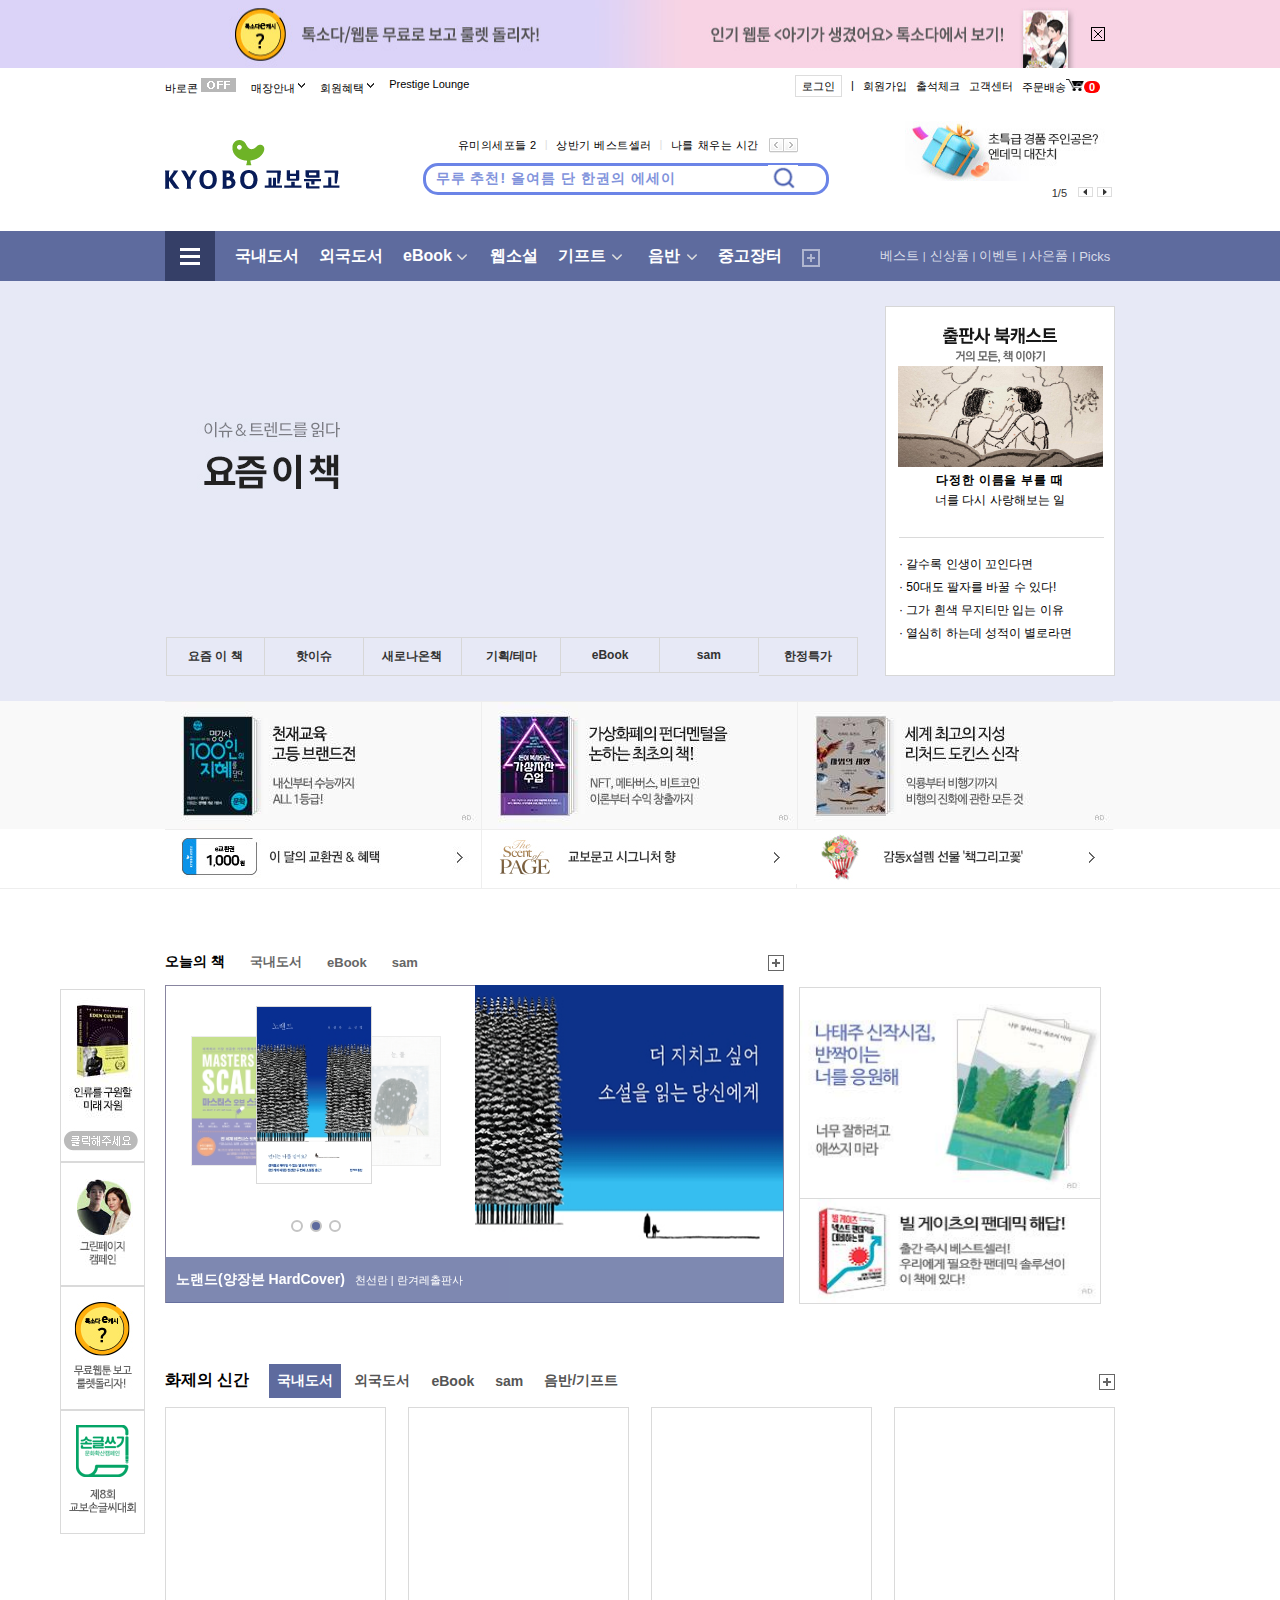
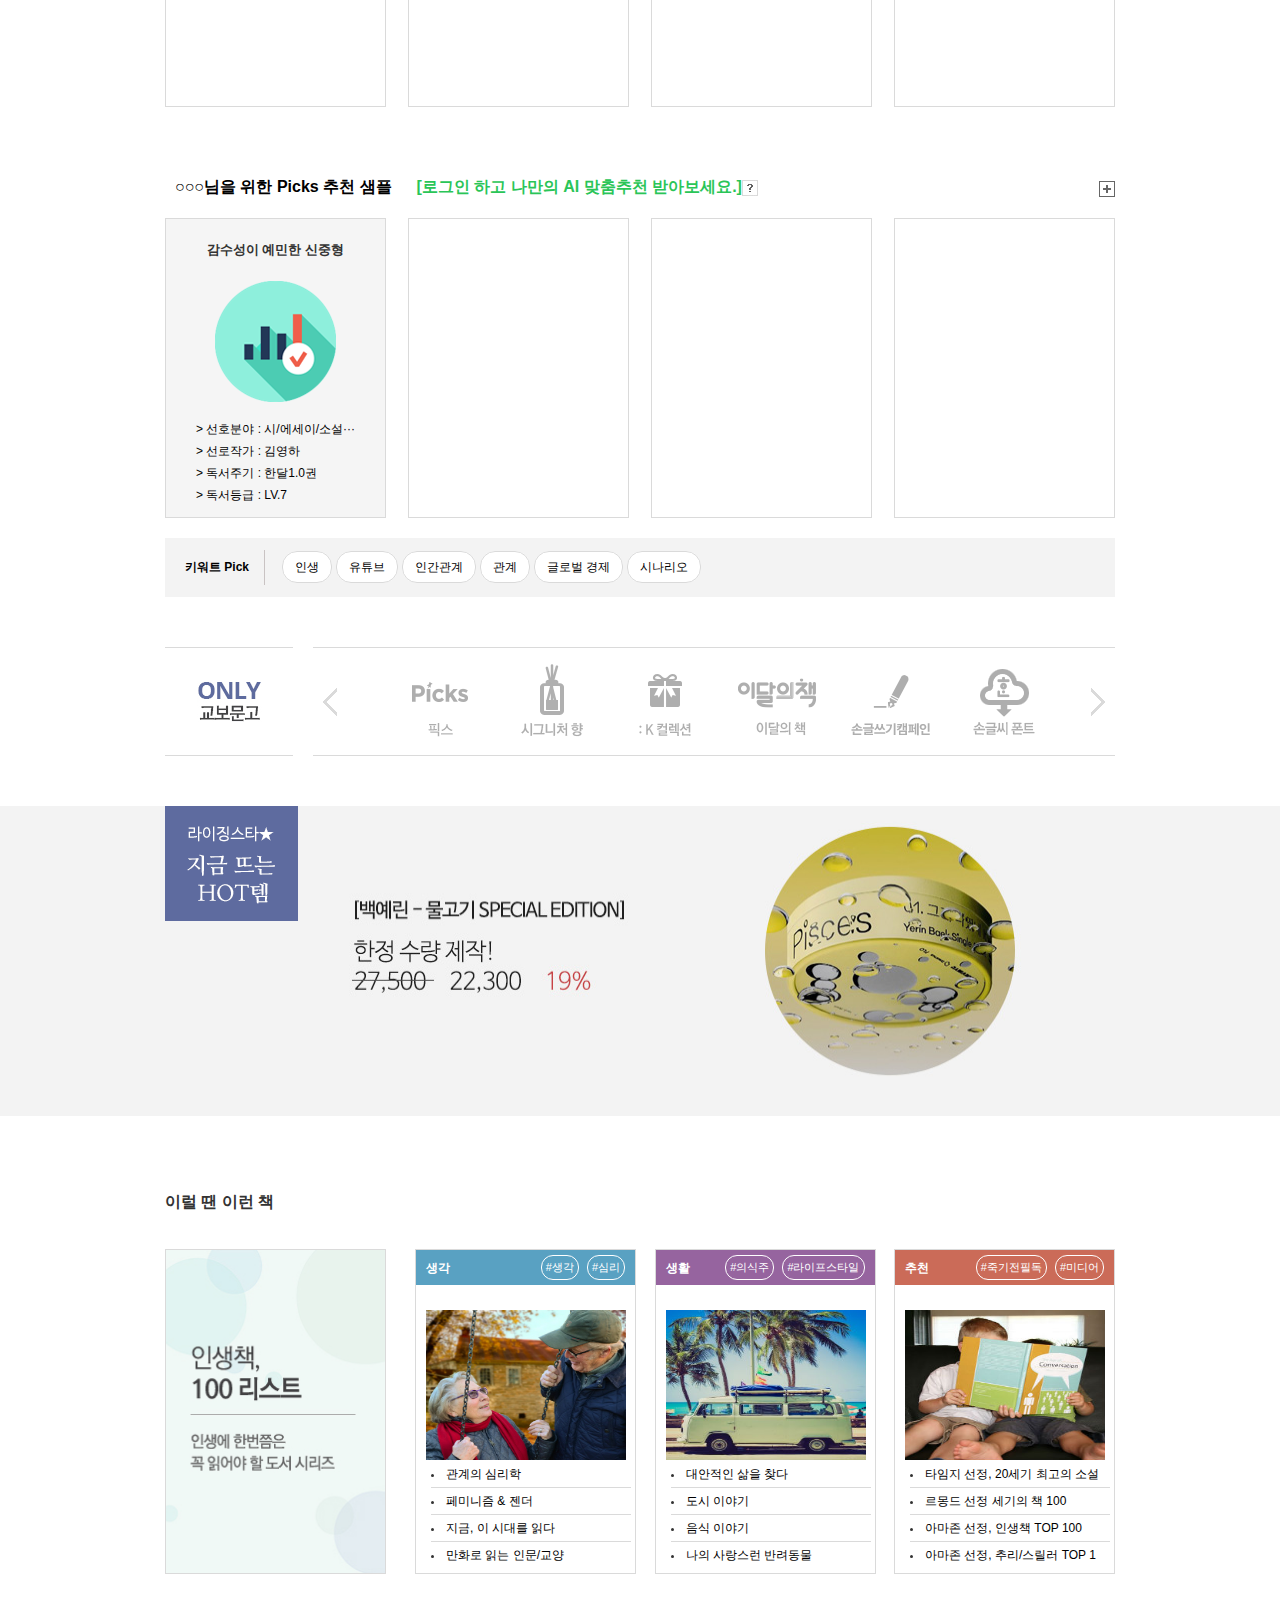
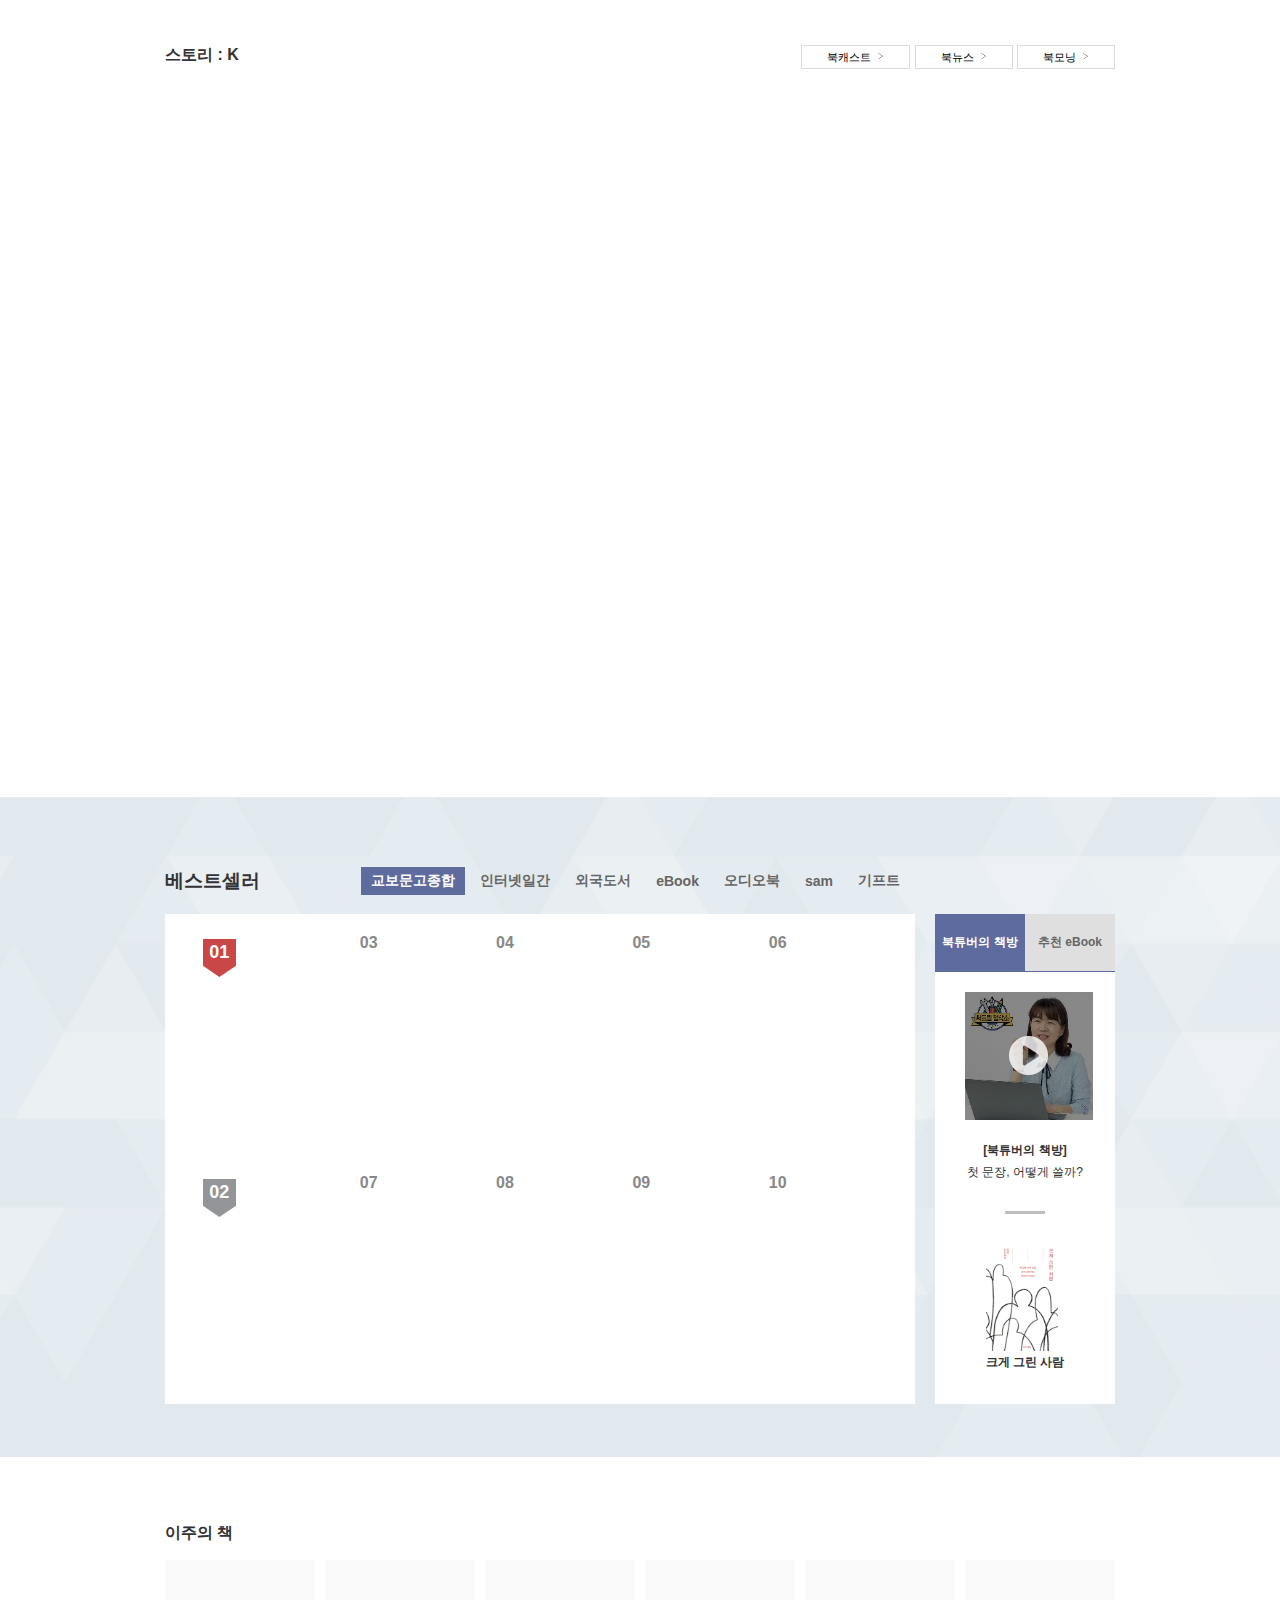
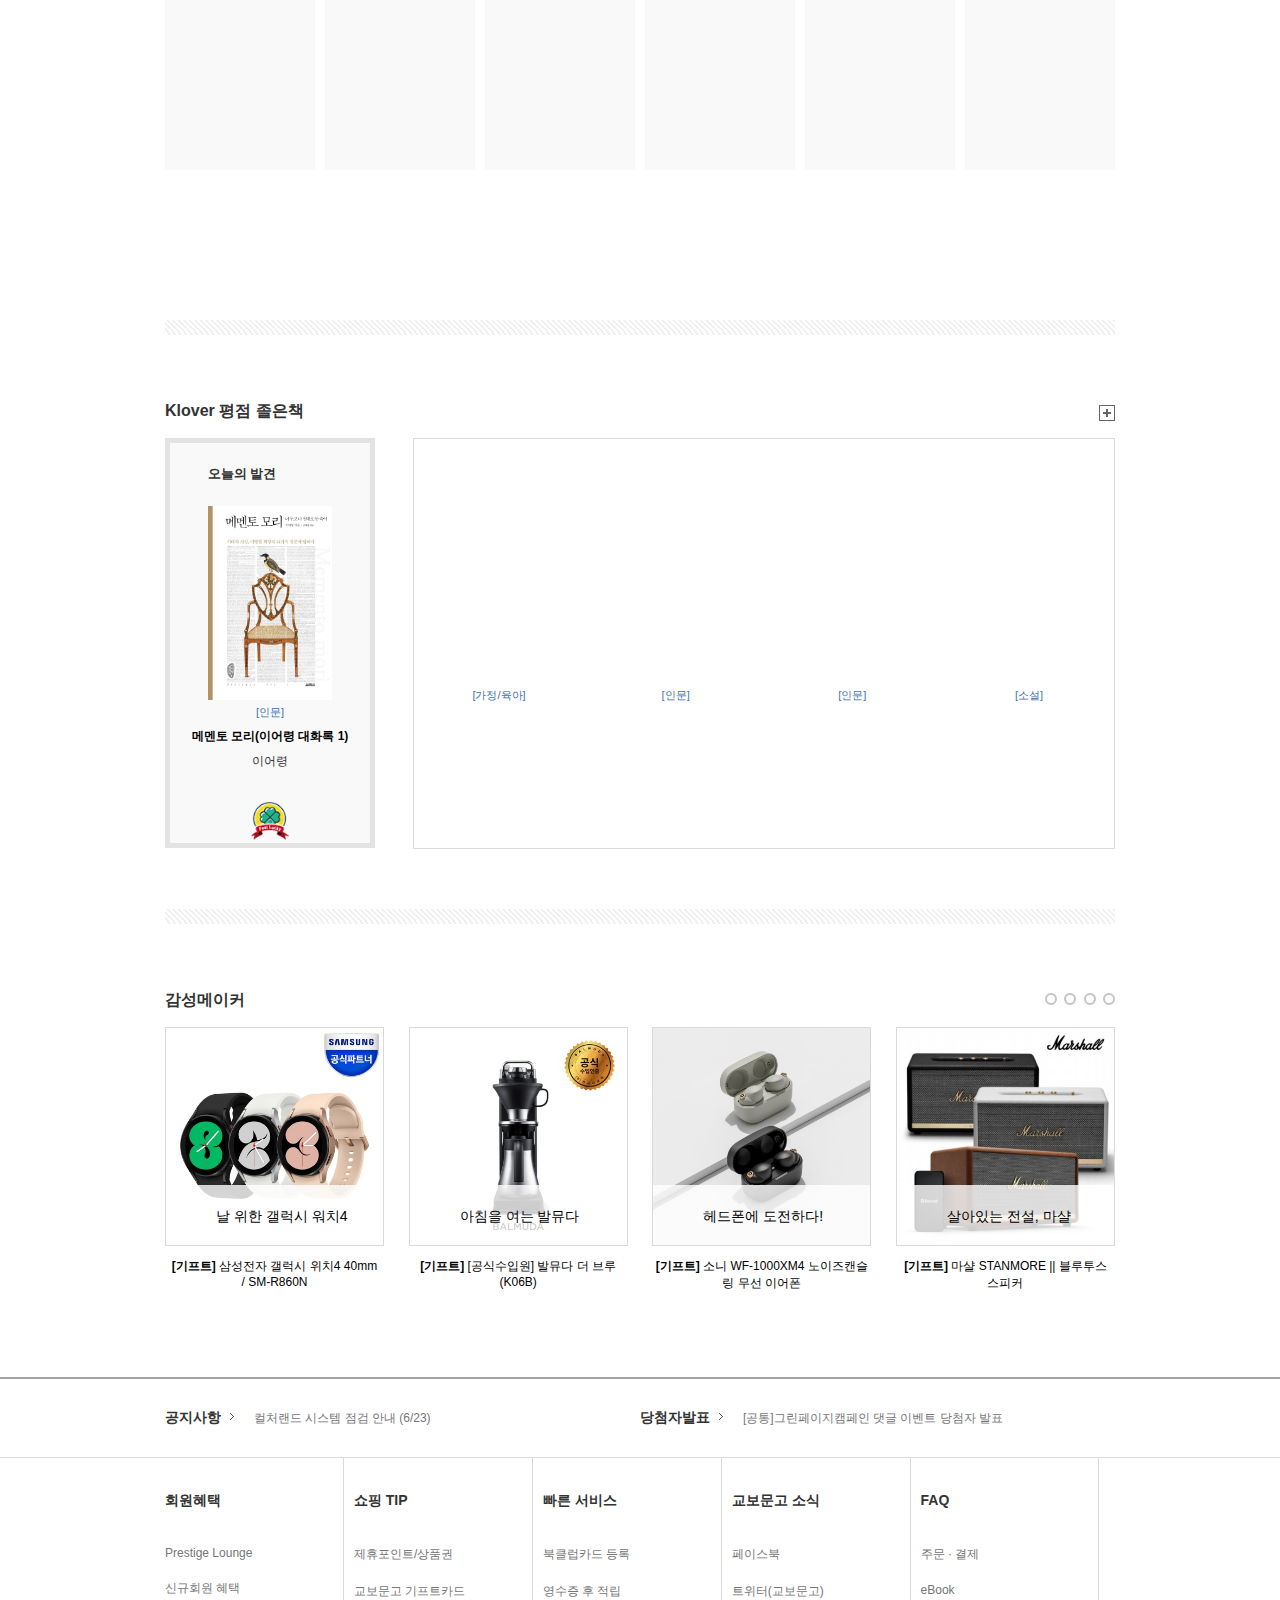
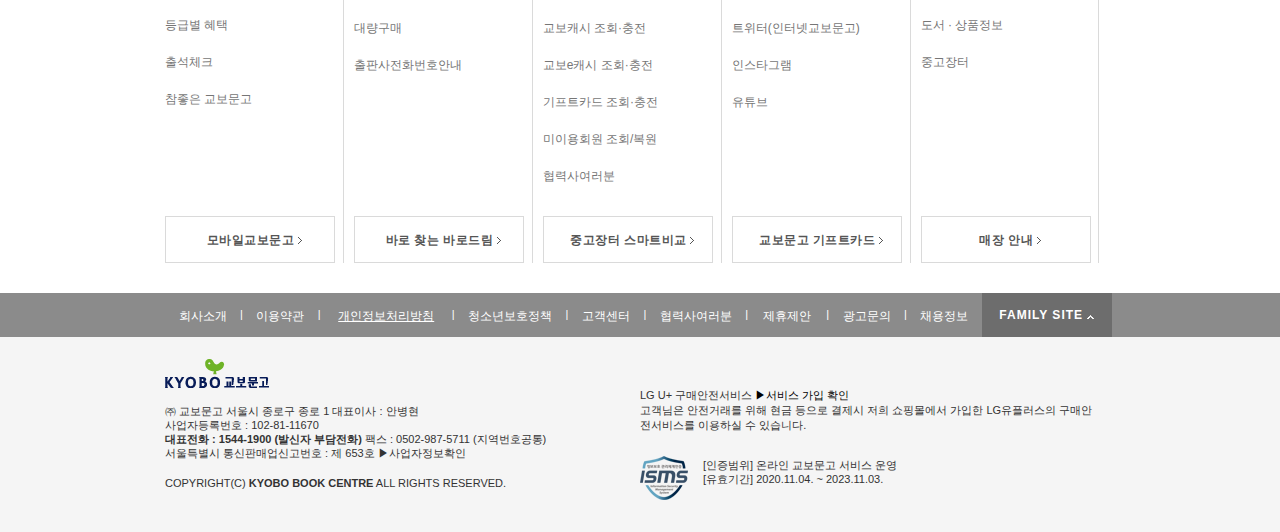
<file: index.html>
<!DOCTYPE html>
<html lang="en">

<head>
  <meta charset="UTF-8">
  <meta http-equiv="X-UA-Compatible" content="IE=edge">
  <meta name="viewport" content="width=device-width, initial-scale=1.0">
  <title>교보문고</title>
  <link href="css/reset.css" rel="stylesheet">
  <link href="css/common.css" rel="stylesheet">
  <link href="css/main.css" rel="stylesheet">
  <script src="https://ajax.aspnetcdn.com/ajax/jQuery/jquery-3.6.0.min.js"></script>
  <script src="js/header.js"></script>
  <script src="js/slider.js"></script>
  <script src="js/section.js"></script>
  <script src="js/slider_json.js"></script>
  <script src="js/section_json.js"></script>
  <script src="js/kstory_json.js"></script>
</head>

<body>
  <div id="wrap">
    <div class="banner">
      <div class="banner_left"></div>
      <div class="banner_right"></div>
      <div class="banner_ad">
        <img src="img/bnC_top.jpg" alt="banner_top" class="bn_ad">
        <img src="img/btn_close5.gif" alt="delete_button" class="banner_close">
      </div>
    </div>
    <header>
      <div class="header_top">
        <div class="top_center">
          <ul>
            <li><a href="sub.html">바로콘 <img src="img/icon_off2.gif" alt="off"></a></li>
            <li class="store_guide"><a href="sub.html">매장안내 <img src="img/top_nav.png" alt="nav"></a>
              <ul class="city_name">
                <li><a href="sub.html">서울</a>
                  <ul class="city_map">
                    <li><a href="sub.html">광화문점</a></li>
                    <li><a href="sub.html">가든파이브 바로드림센터</a></li>
                    <li><a href="sub.html">강남점</a></li>
                    <li><a href="sub.html">건대 바로드림센터</a></li>
                    <li><a href="sub.html">동대문 바로드림센터</a></li>
                    <li><a href="sub.html">디큐브시티 바로드림센터</a></li>
                    <li><a href="sub.html">목동점</a></li>
                    <li><a href="sub.html">서울 교내서점</a></li>
                    <li><a href="sub.html">수유 바로드림센터</a></li>
                    <li><a href="sub.html">신논현스토어</a></li>
                    <li><a href="sub.html">영등포점</a></li>
                    <li><a href="sub.html">은평 바로드림센터</a></li>
                    <li><a href="sub.html">이화여대 교내서점</a></li>
                    <li><a href="sub.html">잠실점</a></li>
                    <li><a href="sub.html">천호점</a></li>
                    <li><a href="sub.html">청량리 바로드림센터</a></li>
                    <li><a href="sub.html">합정점</a></li>
                  </ul>
                </li>
                <li><a href="sub.html">경기/인천</a>
                  <ul class="city_map">
                    <li><a href="sub.html">광교점</a></li>
                    <li><a href="sub.html">광교 월드스퀘어센터</a></li>
                    <li><a href="sub.html">부천점</a></li>
                    <li><a href="sub.html">분당점</a></li>
                    <li><a href="sub.html">송도 바로드림센터</a></li>
                    <li><a href="sub.html">인천점</a></li>
                    <li><a href="sub.html">일산점</a></li>
                    <li><a href="sub.html">판교점</a></li>
                    <li><a href="sub.html">평촌점</a></li>
                  </ul>
                </li>
                <li><a href="sub.html">수도권 외</a>
                  <ul class="city_map">
                    <li><a href="sub.html">경성대·부경대 센터</a></li>
                    <li><a href="sub.html">광주상무 센터</a></li>
                    <li><a href="sub.html">대구점</a></li>
                    <li><a href="sub.html">대전점</a></li>
                    <li><a href="sub.html">부산점</a></li>
                    <li><a href="sub.html">세종 바로드림센터</a></li>
                    <li><a href="sub.html">센텀시티점</a></li>
                    <li><a href="sub.html">울산점</a></li>
                    <li><a href="sub.html">전북대 교내서점</a></li>
                    <li><a href="sub.html">전주 바로드림센터</a></li>
                    <li><a href="sub.html">창원점</a></li>
                    <li><a href="sub.html">천안점</a></li>
                    <li><a href="sub.html">칠곡 센터</a></li>
                    <li><a href="sub.html">포항공대 교내서점</a></li>
                    <li><a href="sub.html">해운대 센터</a></li>
                  </ul>
                </li>
              </ul>
            </li>
            <li class="membership"><a href="sub.html">회원혜택 <img src="img/top_nav.png" alt="nav"></a>
              <ul class="membership_guide">
                <li><a href="sub.html">교보북클럽</a></li>
                <li><a href="sub.html">등급별 회원혜택</a></li>
                <li><a href="sub.html">신규회원 혜택</a></li>
                <li><a href="sub.html">제휴포인트/상품권</a></li>
                <li><a href="sub.html">참좋은교보문고</a></li>
                <li><a href="sub.html">Prestige Lounge</a></li>
              </ul>
            </li>
            <li><a href="sub.html">Prestige Lounge</a></li>
          </ul>
          <ul class="right_header">
            <li class="login"><a href="sub.html">로그인</a></li>
            <li><a href="sub.html">|</a></li>
            <li><a href="sub.html">회원가입</a></li>
            <li><a href="sub.html">출석체크</a></li>
            <li><a href="sub.html">고객센터</a></li>
            <li class="cart"><a href="sub.html">주문배송<img src="img/icon_cart.png" alt="cart"></a></li>
          </ul>
        </div>
      </div>
      <div class="logo_header">
        <div id="header_logo">
          <a href="index.html"><img src="img/logo_kyobo.png" alt="header_logo"></a>
        </div>
        <div class="header_search">
          <ul class="search_page">
            <li><a href="sub.html">유미의세포들 2</a></li>
            <li>|</li>
            <li><a href="sub.html">상반기 베스트셀러</a></li>
            <li>|</li>
            <li><a href="sub.html">나를 채우는 시간</a></li>
          </ul>
          <ul class="search_page">
            <li><a href="sub.html">안녕달 신간</a></li>
            <li>|</li>
            <li><a href="sub.html">수능완성X벨리곰</a></li>
            <li>|</li>
            <li><a href="sub.html">요즘 뭐하세요?</a></li>
          </ul>
          <div class="next_btn">
            <img src="img/btn_left.gif" alt="left_button" class="btn_left"><img src="img/btn_right.gif"
              alt="right_button" class="btn_right">
          </div>
          <input type="search" value="무루 추천! 올여름 단 한권의 에세이"><img src="img/btn_search.png" alt="search">
        </div>
        <!--우측 배너 슬라이드-->
        <div class="header_ch">
          <ul class="banner_link">
            <li><a href="sub.html"><img src="img/bnG_02.jpg" alt="bng2"></a>
              <div class="ch_slidenum">1/5</div>
            </li>
            <li><a href="sub.html"><img src="img/bnO_w03.jpg" alt="bno"></a>
              <div class="ch_slidenum">2/5</div>
            </li>
            <li><a href="sub.html"><img src="img/bnJ_w03.jpg" alt="bnj"></a>
              <div class="ch_slidenum">3/5</div>
            </li>
            <li><a href="sub.html"><img src="img/bnG_08.jpg" alt="bng"></a>
              <div class="ch_slidenum">4/5</div>
            </li>
            <li><a href="sub.html"><img src="img/bnD_w03.jpg" alt="bnd"></a>
              <div class="ch_slidenum">5/5</div>
            </li>
          </ul>
          <div class="ch_numb">
            <img src="img/side_left.png" alt="side_left" class="side_left">
            <img src="img/side_right.png" alt="side_right" class="side_right">
          </div>
        </div>
      </div>
      <div id="header_nav">
        <nav>
          <div class="hamburger_nav">
            <ul>
              <li class="hamburger"><a href="sub.html"><img src="img/hamburger_nav.png" alt="hamburger"></a></li>
              <li><a href="sub.html">국내도서</a></li>
              <li><a href="sub.html">외국도서</a></li>
              <li class="nav_ebook"><a href="sub.html">eBook<img src="img/ico_quick_down.png" alt="quick_down"></a>
                <div class="none_ebook">
                  <ul class="hamburger_ebook">
                    <li id="ebook_subtitle"><a href="sub.html">eBook<img src="img/quick_up.png" alt="quick_up"></a></li>
                    <li><a href="sub.html">일반도서</a></li>
                    <li><a href="sub.html">로맨스/BL</a></li>
                    <li><a href="sub.html">판타지/무협</a></li>
                    <li><a href="sub.html">sam</a></li>
                    <li><a href="sub.html">코믹스</a></li>
                    <li><a href="sub.html">오디오북</a></li>
                    <li><a href="sub.html">학술논문</a></li>
                  </ul>
                </div>
              </li>
              <li><a href="sub.html">웹소설</a></li>
              <li class="nav_gift"><a href="sub.html">기프트<img src="img/ico_quick_down.png" alt="quick_down"></a>
                <div class="none_gift">
                  <ul class="hamburger_gift">
                    <li id="gift_subtitle"><a href="sub.html">기프트<img src="img/quick_up.png" alt="quick_up"></a></li>
                    <li><a href="sub.html">디자인문구</a></li>
                    <li><a href="sub.html">디지털</a></li>
                    <li><a href="sub.html">키친/푸드</a></li>
                    <li><a href="sub.htmlsub.html">오피스</a></li>
                    <li><a href="sub.html">필기구</a></li>
                  </ul>
                </div>
              </li>
              <li class="nav_album"><a href="sub.html">음반<img src="img/ico_quick_down.png" alt="quick_down"></a>
                <div class="none_album">
                  <ul class="hamburger_album">
                    <li id="album_subtitle"><a href="sub.html">음반<img src="img/quick_up.png" alt="quick_up"></a></li>
                    <li><a href="sub.html">음반</a></li>
                    <li><a href="sub.html">DVD</a></li>
                    <li><a href="sub.html">블루레이</a></li>
                  </ul>
                </div>
              </li>
              <li><a href="sub.html">중고장터</a></li>
              <li class="nav_plus"><a href="sub.html"><img src="img/nav_plus.png" alt="plus"></a>
                <div class="none_plus">
                  <ul class="hamburger_plus">
                    <li id="plus_subtitle"><a href="sub.html"><img src="img/nav_minus.png" alt="minus"></a></li>
                    <li><a href="sub.html">북캐스트</a></li>
                    <li><a href="sub.html">북뉴스</a></li>
                    <li><a href="sub.html">북로그</a></li>
                    <li><a href="sub.html">북모닝</a></li>
                    <li><a href="sub.html">문화행사</a></li>
                    <li><a href="sub.html">스토리</a></li>
                    <li><a href="sub.html">개인출판</a></li>
                  </ul>
                </div>
              </li>
            </ul>
          </div>  
          <div class="hamburger_hide">
            <ul class="hamburger_hide_nav">
              <li class="hamburger_x"><a href="sub.html"><img src="img/hamburger_nav_x.png" alt="hamburger_x"></a>
                <ul class="hide_menu">
                  <li id="hide_fix">국내도서
                    <div class="hide_menu_sub01">
                      <div class="hide_sub_left">
                        <div class="hide_sub_title">
                          <div class="hide_stick"></div>
                          <h3>국내도서</h3>
                        </div>
                        <div class="hide_sub_box">
                          <ul>
                            <li><a href="sub.html" class="red">소설</a></li>
                            <li><a href="sub.html">시/에세이</a></li>
                            <li><a href="sub.html" class="red">경제/경영</a></li>
                            <li><a href="sub.html">자기계발</a></li>
                          </ul>
                          <ul>
                            <li><a href="sub.html" class="red">인문</a></li>
                            <li><a href="sub.html">역사/문화</a></li>
                            <li><a href="sub.html">종교</a></li>
                            <li><a href="sub.html">정치/사회</a></li>
                            <li><a href="sub.html">예술/대중문화</a></li>
                            <li><a href="sub.html">과학</a></li>
                            <li><a href="sub.html">기술/공학</a></li>
                            <li><a href="sub.html">컴퓨터/IT</a></li>
                          </ul>
                        </div>
                        <div class="hide_sub_box">
                          <ul>
                            <li><a href="sub.html">유아(0~7세)</a></li>
                            <li><a href="sub.html" class="red">어린이(초둥)</a></li>
                            <li><a href="sub.html">어린이전집</a></li>
                            <li><a href="sub.html">어린이 ELT</a></li>
                            <li><a href="sub.html" class="red">청소년</a></li>
                          </ul>
                          <ul>
                            <li><a href="sub.html">초등참고서</a></li>
                            <li><a href="sub.html" class="red">중/고등참고서</a></li>
                            <li><a href="sub.html">대학교재</a></li>
                            <li><a href="sub.html" class="red">방송통신대교재</a></li>
                            <li><a href="sub.html" class="red">취업/수험서</a></li>
                            <li><a href="sub.html">외국어</a></li>
                          </ul>
                        </div>
                        <div class="hide_sub_box">
                          <ul>
                            <li><a href="sub.html">가정/육아</a></li>
                            <li><a href="sub.html">건강</a></li>
                            <li><a href="sub.html">여행</a></li>
                            <li><a href="sub.html">요리</a></li>
                            <li><a href="sub.html">취미/실용/스포츠</a></li>
                          </ul>
                          <ul>
                            <li><a href="sub.html">잡지</a></li>
                            <li><a href="sub.html">만화</a></li>
                          </ul>
                          <ul>
                            <li><a href="sub.html">한국소개도서</a></li>
                          </ul>
                        </div>
                      </div>
                      <div class="hide_sub_right">
                        <div class="hide_sub_title">
                          <div class="hide_stick"></div>
                          <h3>스페셜 코너</h3>
                        </div>
                        <div class="hide_sub_box">
                          <ul>
                            <li><a href="sub.html">오늘의 책</a></li>
                            <li><a href="sub.html" class="red">문장수집</a></li>
                            <li><a href="sub.html">이달의 책</a></li>
                            <li><a href="sub.html">정가인하</a></li>
                            <li><a href="sub.html">특가도서</a></li>
                            <li><a href="sub.html">추천도서</a></li>
                            <li><a href="sub.html">이럴 땐 이런 책</a></li>
                            <li><a href="sub.html">키위맘</a></li>
                            <li><a href="sub.html">작가&작품</a></li>
                            <li><a href="sub.html" class="red">웹페이퍼</a></li>
                            <li><a href="sub.html" class="red">분철서비스</a></li>
                          </ul>
                        </div>
                      </div>
                    </div>
                  </li>
                  <li>외국독서
                    <div class="hide_menu_sub02">
                      <div class="hide_sub_left">
                        <div class="hide_sub_title">
                          <div class="hide_stick"></div>
                          <h3>외국도서</h3>
                        </div> 
                        <div class="hide_sub_box">
                          <ul>
                            <li><a href="sub.html">서양도서</a></li>
                            <li><a href="sub.html">문학</a></li>
                            <li><a href="sub.html">인문/사회</a></li>
                            <li><a href="sub.html">유아/아동/청소년</a></li>
                            <li><a href="sub.html">경제/경영</a></li>
                            <li><a href="sub.html">과학/기술</a></li>
                            <li><a href="sub.html">취미/실용/여행</a></li>
                            <li><a href="sub.html">ELT/어학/사전</a></li>
                            <li><a href="sub.html">교재</a></li>
                            <li><a href="sub.html">생활/요리/건강</a></li>
                            <li><a href="sub.html">예술/건축</a></li>
                          </ul>
                        </div>
                        <div class="hide_sub_box">
                          <ul>
                            <li><a href="sub.html">어린이ELT</a></li>
                            <li><a href="sub.html">노부영</a></li>
                            <li><a href="sub.html">알파벳/파닉스</a></li>
                            <li><a href="sub.html">코스북</a></li>
                            <li><a href="sub.html">리더스/챕터북</a></li>
                            <li><a href="sub.html">학습교재</a></li>
                            <li><a href="sub.html">기타학습교재</a></li>
                            <li><a href="sub.html">미국교과서</a></li>
                            <li><a href="sub.html">사전/백과사전</a></li>
                          </ul>
                        </div>
                        <div class="hide_sub_box hide_border_check">
                          <ul>
                            <li><a href="sub.html">일본도서</a></li>
                            <li><a href="sub.html">잡지</a></li>
                            <li><a href="sub.html">실용서/예술</a></li>
                            <li><a href="sub.html">만화/애니</a></li>
                            <li><a href="sub.html">문학</a></li>
                            <li><a href="sub.html">문고</a></li>
                            <li><a href="sub.html">라이트노벨</a></li>
                            <li><a href="sub.html">어학/학습</a></li>
                            <li><a href="sub.html">엔터테인먼트</a></li>
                            <li><a href="sub.html">아동</a></li>
                            <li><a href="sub.html">인문/사회</a></li>
                            <li><a href="sub.html">자연/기술과학</a></li>
                            <li><a href="sub.html">신서</a></li>
                          </ul>
                        </div>
                      </div>
                      <div class="hide_sub_right">
                        <div class="hide_sub_title">
                          <div class="hide_stick"></div>
                          <h3>스페셜 코너</h3>
                        </div>  
                        <div class="hide_sub_box">
                          <ul>
                            <li><a href="sub.html">베스트셀러</a></li>
                            <li><a href="sub.html">신상품</a></li>
                            <li><a href="sub.html">일본신간잡지</a></li>
                            <li><a href="sub.html">일본잡지 정기구독</a></li>
                          </ul>
                        </div>
                      </div>
                    </div>
                  </li>
                  <li>eBook
                    <div class="hide_menu_sub03">
                      <div class="hide_sub_left">
                        <div class="hide_sub_title">
                          <div class="hide_stick"></div>
                          <h3>eBook</h3>
                        </div>
                        <div class="hide_sub_box">
                          <ul>
                            <li><a href="sub.html" class="red">소설</a></li>
                            <li><a href="sub.html" class="red">경제/경영</a></li>
                            <li><a href="sub.html" class="red">자기계발</a></li>
                            <li><a href="sub.html" class="red">시/에세이</a></li>
                            <li><a href="sub.html">인문</a></li>
                            <li><a href="sub.html">국어/외국어</a></li>
                            <li><a href="sub.html">역사/풍속/신화</a></li>
                            <li><a href="sub.html">사회/정치/법</a></li>
                            <li><a href="sub.html">가정/생활/요리</a></li>
                            <li><a href="sub.html">여행/취미</a></li>
                            <li><a href="sub.html">건강/의학</a></li>
                            <li><a href="sub.html">종교/역학</a></li>
                          </ul>
                        </div>
                        <div class="hide_sub_box">
                          <ul>
                            <li><a href="sub.html">장르소설</a></li>
                            <li><a href="sub.html">외국도서</a></li>
                            <li><a href="sub.html" class="red">코믹스</a></li>
                            <li><a href="sub.html">아동</a></li>
                            <li><a href="sub.html">유아</a></li>
                            <li><a href="sub.html">예술/대중문화</a></li>
                            <li><a href="sub.html">교재/수험서</a></li>
                            <li><a href="sub.html">청소년교양</a></li>
                            <li><a href="sub.html">자연과학/공학</a></li>
                            <li><a href="sub.html">컴퓨터/인터넷</a></li>
                            <li><a href="sub.html">매거진</a></li>
                            <li><a href="sub.html">북모닝</a></li>
                          </ul>
                        </div>
                        <div class="hide_sub_box">
                          <ul>
                            <li><a href="sub.html" class="red">베스트</a></li>
                            <li><a href="sub.html" class="red">신간</a></li>
                            <li><a href="sub.html" class="red">무료</a></li>
                            <li><a href="sub.html" class="red">추천</a></li>
                            <li><a href="sub.html" class="red">대여</a></li>
                            <li><a href="sub.html" class="red">이벤트</a></li>
                            <li><a href="sub.html" class="red">쿠폰</a></li>
                          </ul>
                        </div>
                      </div>
                      <div class="hide_sub_right">
                        <div class="hide_sub_title">
                          <div class="hide_stick"></div>
                          <h3>오디오북</h3>
                        </div>
                        <div class="hide_sub_box hide_border_check">
                          <ul>
                            <li><a href="sub.html">소설</a></li>
                            <li><a href="sub.html">시/에세이</a></li>
                            <li><a href="sub.html">경제/경영</a></li>
                            <li><a href="sub.html">자기계발</a></li>
                            <li><a href="sub.html">인문/사회/역사</a></li>
                            <li><a href="sub.html">아동/청소년</a></li>
                            <li><a href="sub.html">어학</a></li>
                            <li><a href="sub.html">가정/생활/요리</a></li>
                            <li><a href="sub.html">건강/취미</a></li>
                            <li><a href="sub.html">기타</a></li>
                          </ul>
                        </div>
                      </div>
                      <div class="hide_sub_right">
                        <div class="hide_sub_title">
                          <div class="hide_stick"></div>
                          <h3>서비스 안내</h3>
                        </div>
                        <div class="hide_sub_box">
                          <ul>
                            <li><a href="sub.html">eBook 이용안내</a></li>
                            <li><a href="sub.html">교보e캐시 충전</a></li>
                            <li><a href="sub.html">eBook선물하기</a></li>
                          </ul>
                          <ul>
                            <li><a href="sub.html">학술논문</a></li>
                            <li><a href="sub.html">마담드디키 출간 안내</a></li>
                          </ul>
                        </div>
                      </div>
                    </div>
                  </li>
                  <li>장르 - 코믹스
                    <div class="hide_menu_sub04">
                      <div class="hide_sub_left">
                        <div class="hide_sub_title">
                          <div class="hide_stick"></div>
                          <h3>장르</h3>
                        </div>
                        <div class="hide_sub_box">
                          <ul>
                            <li><a href="sub.html" class="red">로맨스</a></li>
                            <li><a href="sub.html" class="red">판타지</a></li>
                            <li><a href="sub.html" class="red">무협</a></li>
                            <li><a href="sub.html">라이트노벨</a></li>
                            <li><a href="sub.html">BL</a></li>
                          </ul>
                          <ul>
                            <li><a href="sub.html">이벤트</a></li>
                            <li><a href="sub.html">쿠폰</a></li>
                          </ul>
                        </div>
                      </div>
                      <div class="hide_sub_left">
                        <div class="hide_sub_title">
                          <div class="hide_stick"></div>
                          <h3>코믹스</h3>
                        </div>
                        <div class="hide_sub_box">
                          <ul>
                            <li><a href="sub.html" class="red">연재</a></li>
                            <li><a href="sub.html" class="red">고화질만화</a></li>
                            <li><a href="sub.html" class="red">무료만화</a></li>
                            <li><a href="sub.html">교양만화</a></li>
                            <li><a href="sub.html">순정만화</a></li>
                            <li><a href="sub.html">학원만화</a></li>
                            <li><a href="sub.html">드라마</a></li>
                            <li><a href="sub.html">성인만화</a></li>
                            <li><a href="sub.html">BL만화</a></li>
                          </ul>
                          <ul>
                            <li><a href="sub.html">이벤트</a></li>
                            <li><a href="sub.html">쿠폰</a></li>
                          </ul>
                        </div>
                      </div>
                      <div class="hide_sub_left">
                        <div class="hide_sub_title">
                          <div class="hide_stick"></div>
                          <h3>웹소설, 톡소다</h3>
                        </div>
                        <div class="hide_sub_box">
                          <ul>
                            <li><a href="sub.html" class="red">썸타면톡</a></li>
                            <li><a href="sub.html" class="red">웹소설</a></li>
                            <li><a href="sub.html" class="red">자유연재</a></li>
                            <li><a href="sub.html">로판</a></li>
                            <li><a href="sub.html">로맨스</a></li>
                            <li><a href="sub.html">BL</a></li>
                            <li><a href="sub.html">판타지</a></li>
                            <li><a href="sub.html">무협</a></li>
                            <li><a href="sub.html">추리/문학</a></li>
                          </ul>
                        </div>
                      </div>
                    </div>
                  </li>
                  <li>sam
                    <div class="hide_menu_sub05">
                      <div class="hide_sub_right">
                        <div class="hide_sub_title">
                          <div class="hide_stick"></div>
                          <h3>sam</h3>
                        </div>
                        <div class="hide_sub_box">
                          <ul>
                            <li><a href="sub.html">sam베이직</a></li>
                            <li><a href="sub.html">sam무제한</a></li>
                          </ul>
                          <ul>
                            <li><a href="sub.html">베스트</a></li>
                            <li><a href="sub.html">신간</a></li>
                            <li><a href="sub.html">추천</a></li>
                          </ul>
                        </div>
                      </div>
                      <div class="hide_sub_right">
                        <div class="hide_sub_title">
                          <div class="hide_stick"></div>
                          <h3>sam 이용안내</h3>
                        </div>
                        <div class="hide_sub_box">
                          <ul>
                            <li><a href="sub.html">sam베이직 이용안내</a></li>
                            <li><a href="sub.html">sam무제한 이용안내</a></li>
                          </ul>
                          <ul>
                            <li><a href="sub.html">sam베이직이용권 구매</a></li>
                            <li><a href="sub.html">sam무제한이용권 구매</a></li>
                          </ul>
                        </div>
                      </div>
                    </div>
                  </li>
                  <li>기프트
                    <div class="hide_menu_sub06">
                      <div class="hide_sub_left">
                        <div class="hide_sub_title">
                          <div class="hide_stick"></div>
                          <h3>기프트</h3>
                        </div>
                        <div class="hide_sub_box">
                          <ul>
                            <li><a href="sub.html">필기구</a></li>
                            <li><a href="sub.html">오피스</a></li>
                            <li><a href="sub.html">리빙/생활가전</a></li>
                          </ul>
                          <ul>
                            <li><a href="sub.html">키친/푸드</a></li>
                            <li><a href="sub.html">가구/수납</a></li>
                            <li><a href="sub.html">뷰티/헬스</a></li>
                          </ul>
                          <ul>
                            <li><a href="sub.html">패션잡화</a></li>
                            <li><a href="sub.html">여행/자동차</a></li>
                            <li><a href="sub.html">취미/펫</a></li>
                            <li><a href="sub.html">유아동</a></li>
                          </ul>
                        </div>
                      </div>
                      <div class="hide_sub_left">
                        <div class="hide_sub_title">
                          <div class="hide_stick"></div>
                          <h3>디지털</h3>
                        </div>
                        <div class="hide_sub_box">
                          <ul>
                            <li><a href="sub.html">USB/메모리/외장하드</a></li>
                            <li><a href="sub.html">USB선풍기, 소형가전</a></li>
                            <li><a href="sub.html">애플케이스/보호필름</a></li>
                            <li><a href="sub.html">스마트 주변기기</a></li>
                            <li><a href="sub.html">블루투스/헤드폰/이어폰</a></li>
                          </ul>
                          <div class="hide_sub_title">
                            <div class="hide_stick"></div>
                            <h3>디자인문구</h3>
                          </div>
                          <ul>
                            <li><a href="sub.html">다이어리</a></li>
                            <li><a href="sub.html">스케줄러</a></li>
                            <li><a href="sub.html">캘린터/만년</a></li>
                            <li><a href="sub.html">필기구</a></li>
                            <li><a href="sub.html">필통/파우치</a></li>
                          </ul>
                        </div>
                      </div>
                      <div class="hide_sub_left">
                        <div class="hide_sub_title">
                          <div class="hide_stick"></div>
                          <h3>스페셜코너</h3>
                        </div>
                        <div class="hide_sub_box">
                          <ul>
                            <li><a href="sub.html">오늘의 핫딜</a></li>
                            <li><a href="sub.html">베스트</a></li>
                            <li><a href="sub.html">이벤트</a></li>
                            <li><a href="sub.html">고마운 마음을 선물하는<br><span class="red">교보문고 기프트카드</span></a></li>
                          </ul>
                        </div>
                      </div>
                    </div>
                  </li>
                  <li>음반 - DVD
                    <div class="hide_menu_sub07">
                      <div class="hide_sub_left">
                        <div class="hide_sub_title">
                          <div class="hide_stick"></div>
                          <h3>음반</h3>
                        </div>
                        <div class="hide_sub_box">
                          <ul>
                            <li><a href="sub.html" class="red">가요</a></li>
                            <li><a href="sub.html" class="red">클래식</a></li>
                            <li><a href="sub.html" class="red">팝</a></li>
                            <li><a href="sub.html">락</a></li>
                            <li><a href="sub.html">재즈</a></li>
                            <li><a href="sub.html">O.S.T/뮤지컬</a></li>
                            <li><a href="sub.html">일본음악</a></li>
                            <li><a href="sub.html">유아/아동</a></li>
                          </ul>
                        </div>
                      </div>
                      <div class="hide_sub_left">
                        <div class="hide_sub_title">
                          <div class="hide_stick"></div>
                          <h3>DVD</h3>
                        </div>
                        <div class="hide_sub_box">
                          <ul>
                            <li><a href="sub.html">블루레이</a></li>
                            <li><a href="sub.html">드라마/로맨스</a></li>
                            <li><a href="sub.html">애니메이션</a></li>
                            <li><a href="sub.html">MUSIC BLU-RAY</a></li>
                          </ul>
                          <ul>
                            <li><a href="sub.html">DVD</a></li>
                            <li><a href="sub.html">드라마/로맨스</a></li>
                            <li><a href="sub.html">애니메이션</a></li>
                            <li><a href="sub.html">MUSIC DVD</a></li>
                          </ul>
                        </div>
                      </div>
                      <div class="hide_sub_left">
                        <div class="hide_sub_title">
                          <div class="hide_stick"></div>
                          <h3>스페셜코너</h3>
                        </div>
                        <div class="hide_sub_box">
                          <ul>
                            <li><a href="sub.html">예약음반</a></li>
                            <li><a href="sub.html">예약 BLU-RAY/DVD</a></li>
                            <li><a href="sub.html">새로나온음반</a></li>
                          </ul>
                        </div>
                      </div>
                    </div>
                  </li>
                  <li>중고장터
                    <div class="hide_menu_sub08">
                      <div class="hide_sub_left">
                        <div class="hide_sub_title">
                          <div class="hide_stick"></div>
                          <h3>중고장터</h3>
                        </div>
                        <div class="hide_sub_box hide_border_check">
                          <ul>
                            <li><a href="sub.html">중고도서</a></li>
                            <li><a href="sub.html">소설</a></li>
                            <li><a href="sub.html">시/에세이</a></li>
                            <li><a href="sub.html">경제/경영</a></li>
                            <li><a href="sub.html">자기계발</a></li>
                            <li><a href="sub.html">인문</a></li>
                            <li><a href="sub.html">정치/사회</a></li>
                            <li><a href="sub.html">기술/공학</a></li>
                            <li><a href="sub.html">컴퓨터/IT</a></li>
                            <li><a href="sub.html">아동</a></li>
                            <li><a href="sub.html">중/고등학습</a></li>
                            <li><a href="sub.html">외국어</a></li>
                            <li><a href="sub.html">취업/수험서</a></li>
                          </ul>
                          <ul>
                            <li><a href="sub.html">중고음반</a></li>
                            <li><a href="sub.html">중고DVD</a></li>
                          </ul>
                        </div>
                      </div>
                      <div class="hide_sub_right">
                        <div class="hide_sub_title">
                          <div class="hide_stick"></div>
                          <h3>스페셜 코너</h3>
                        </div>
                        <div class="hide_sub_box">
                          <ul>
                            <li><a href="sub.html">판매자 페이지</a></li>
                            <li><a href="sub.html">중고책 판매방법</a></li>
                            <li><a href="sub.html">중고책 구매방법</a></li>
                            <li><a href="sub.html">구매상품 배송조회</a></li>
                            <li><a href="sub.html">스마트 비교서비스</a></li>
                          </ul>
                        </div>
                      </div>
                    </div>
                  </li>
                  <li>ONLY 교보문고
                    <div class="hide_menu_sub09">
                      <div class="hide_sub_left">
                        <div class="hide_sub_title">
                          <div class="hide_stick"></div>
                          <h3>추천</h3>
                        </div>
                        <div class="hide_sub_box">
                          <ul>
                            <li><a href="sub.html">오늘의 책</a></li>
                            <li><a href="sub.html" class="red">이달의 책</a></li>
                            <li><a href="sub.html">이럴 땐 이런 책</a></li>
                            <li><a href="sub.html">키위맘</a></li>
                            <li><a href="sub.html">추천도서</a></li>
                            <li><a href="sub.html" class="red">책 그리고 꽃</a></li>
                            <li><a href="sub.html">READ IT</a></li>
                            <li><a href="sub.html" class="red">스펙비교</a></li>
                            <li><a href="sub.html" class="red">월페이퍼</a></li>
                          </ul>
                        </div>
                        <div class="hide_sub_title">
                          <div class="hide_stick"></div>
                          <h3>Picks</h3>
                        </div>
                        <div class="hide_sub_box">
                          <ul>
                            <li><a href="sub.html">마이픽스</a></li>
                            <li><a href="sub.html">내맘대로픽</a></li>
                            <li><a href="sub.html">소울메이트픽</a></li>
                            <li><a href="sub.html">종합추천</a></li>
                          </ul>
                        </div>
                      </div>
                      <div class="hide_sub_left">
                        <div class="hide_sub_title">
                          <div class="hide_stick"></div>
                          <h3>컨텐츠</h3>
                        </div>
                        <div class="hide_sub_box">
                          <ul>
                            <li><a href="sub.html">북캐스트</a></li>
                            <li><a href="sub.html">북뉴스</a></li>
                            <li><a href="sub.html" class="red">낭만서점</a></li>
                            <li><a href="sub.html">북로그</a></li>
                            <li><a href="sub.html" class="red">북모닝</a></li>
                          </ul>
                        </div>
                        <div class="hide_sub_title">
                          <div class="hide_stick"></div>
                          <h3>클래스</h3>
                        </div>
                        <div class="hide_sub_box">
                          <ul>
                            <li><a href="sub.html">365 인생학교</a></li>
                            <li><a href="sub.html" class="red">명강의 Big10</a></li>
                            <li><a href="sub.html">원데이 살롱</a></li>
                          </ul>
                        </div>
                        <div class="hide_sub_title">
                          <div class="hide_stick"></div>
                          <h3>스토리</h3>
                        </div>
                        <div class="hide_sub_box">
                          <ul>
                            <li><a href="sub.html" class="red">공모전</a></li>
                            <li><a href="sub.html">스토리업</a></li>
                            <li><a href="sub.html">스토리마켓</a></li>
                          </ul>
                        </div>
                      </div>
                      <div class="hide_sub_left">
                        <div class="hide_sub_title">
                          <div class="hide_stick"></div>
                          <h3>스페셜 코너</h3>
                        </div>
                        <div class="hide_sub_box">
                          <ul>
                            <li><a href="sub.html" class="red">배송라운지</a></li>
                            <li><a href="sub.html" class="red">문장수집</a></li>
                            <li><a href="sub.html">Klover 평점 좋은 책</a></li>
                            <li><a href="sub.html">시그니처향</a></li>
                            <li><a href="sub.html">손글쓰기캠페인</a></li>
                            <li><a href="sub.html">손글씨 폰트</a></li>
                            <li><a href="sub.html">우리가 만드는 책</a></li>
                            <li><a href="sub.html">K컬렉션</a></li>
                            <li><a href="sub.html" class="red">문화행사</a></li>
                            <li><a href="sub.html">리딩트리</a></li>
                            <li><a href="sub.html">대량구매 서비스</a></li>
                            <li><a href="sub.html">문서검색</a></li>
                            <li><a href="sub.html">바로드림전용상품</a></li>
                            <li><a href="sub.html">정가인하</a></li>
                            <li><a href="sub.html">특가도서</a></li>
                            <li><a href="sub.html" class="red">개인출판/품절판복간</a></li>
                          </ul>
                        </div>
                    </div>
                  </li>
                </ul>
              </li>
              <li><a href="sub.html">메뉴 전체보기</a></li>
              <li>|</li>
              <li><a href="sub.html">서비스 전체보기</a></li>
            </ul>
          </div>
          <div id="best_product">
            <ul>
              <li><a href="sub.html">베스트</a></li>
              <li>|</li>
              <li><a href="sub.html">신상품</a></li>
              <li>|</li>
              <li><a href="sub.html">이벤트</a></li>
              <li>|</li>
              <li><a href="sub.html">사은품</a></li>
              <li>|</li>
              <li><a href="sub.html">Picks</a></li>
            </ul>
          </div>
        </nav>
      </div>
    </header>
    <main>
      <div id="slider">
        <div id="slider_wrap">
          <div id="main_slider">
            <div class="slider_show">
              <img src="img/hanjeong_first.jpg" alt="limited">
              <div class="slider_show_book">
                <div class="show_book_img"></div>
              </div>
              <div class="slider_show_book">
                <div class="show_book_img"></div>
              </div>
              <div class="slider_show_book">
                <div class="show_book_img"></div>
              </div>
            </div>
            <div class="slider_show">
              <img src="img/hanjeong_4.jpg" alt="limited">
            </div>
            <div class="slider_show">
              <img src="img/hanjeong_5.png" alt="limited">
            </div>
            <div class="slider_show">
              <img src="img/hanjeong_6.jpg" alt="limited">
              <img src="img/hanjeong_7.jpg" alt="limited">
              <img src="img/hanjeong_8.jpg" alt="limited">
            </div>
            <div class="slider_show">
              <img src="img/hanjeong_9.jpg" alt="limited">
            </div>
            <div class="slider_show">
              <img src="img/hanjeong_10.jpg" alt="limited">
              <img src="img/hanjeong_11.jpg" alt="limited">
              <img src="img/hanjeong_12.jpg" alt="limited">
            </div>
            <div class="slider_show">
              <img src="img/hanjeong_1.jpg" alt="limited">
              <img src="img/hanjeong_2.jpg" alt="limited">
              <img src="img/hanjeong_3.jpg" alt="limited">
            </div>
            <ul>
              <li>요즘 이 책</li>
              <li>핫이슈</li>
              <li>새로나온책</li>
              <li>기획/테마</li>
              <li>eBook</li>
              <li>sam</li>
              <li>한정특가</li>
            </ul>
          </div>
          <div id="sub_slider">
            <div class="book_cast">
              <a href="sub.html"><img src="img/title_bookcast.gif" alt="book_cast"></a>
            </div>
            <div class="book_wrap">
              <a href="sub.html"><img src="img/sub_book.jpg" alt="sub_book"></a>
            </div>
            <div class="cover_bookwrap">
              <h3><a href="sub.html">다정한 이름을 부를 때</a></h3>
              <p><a href="sub.html">너를 다시 사랑해보는 일</a></p>
            </div>
            <ul>
              <li><a href="sub.html">· 갈수록 인생이 꼬인다면</a></li>
              <li><a href="sub.html">· 50대도 팔자를 바꿀 수 있다!</a></li>
              <li><a href="sub.html">· 그가 흰색 무지티만 입는 이유</a></li>
              <li><a href="sub.html">· 열심히 하는데 성적이 별로라면</a></li>
            </ul>
          </div>
        </div>
      </div>
      <section>
        <div id="slider_ad_top">
          <div class="sub_ad_wrap">
            <div class="sub_ad">
              <a href="sub.html">
                <img src="img/slider_ad1.jpg" alt="slider_ad" class="randering">
              </a>
            </div>
            <div class="sub_ad">
              <a href="sub.html">
                <img src="img/slider_ad2.jpg" alt="slider_ad">
              </a>
            </div>
            <div class="sub_ad">
              <a href="sub.html">
                <img src="img/slider_ad3.jpg" alt="slider_ad">
              </a>
            </div>
          </div>
        </div>
        <div id="slider_ad_btm">
          <div class="sub_ad_wrap2">
            <div class="sub_ad2">
              <a href="sub.html">
                <img src="img/slider2_ad1.jpg" alt="slider_ad">
              </a>
            </div>
            <div class="sub_ad2">
              <a href="sub.html">
                <img src="img/slider2_ad2.jpg" alt="slider_ad">
              </a>
            </div>
            <div class="sub_ad2">
              <a href="sub.html">
                <img src="img/slider2_ad3.jpg" alt="slider_ad">
              </a>
            </div>
          </div>
        </div>
        <div class="today_book">
          <div id="side_nav_left">
            <div class="left_navbox">
              <a href="sub.html"><img src="img/side_nav1.jpg" alt="side_nav"></a>
              <a href="sub.html"><img src="img/btn_premium_ad.gif" alt="premium"></a>
            </div>
            <div class="left_navbox">
              <a href="sub.html"><img src="img/side_nav2.jpg" alt="side_nav"></a>
            </div>
            <div class="left_navbox">
              <a href="sub.html"><img src="img/side_nav3.jpg" alt="side_nav"></a>
            </div>
            <div class="left_navbox">
              <a href="sub.html"><img src="img/side_nav4.jpg" alt="side_nav"></a>
            </div>
            <div class="left_snsbox">

            </div>
          </div>
          <div class="today_slide">
            <span class="title">
              <h3>오늘의 책</h3>
              <ul>
                <li>국내도서</li>
                <li>eBook</li>
                <li>sam</li>
              </ul>
              <div class="rotate_plus">
                <a href="sub.html"><img src="img/today_plus.gif" alt="plus"></a>
              </div>
            </span>
            <div class="welcome_book">
              <div class="welcome_position">
                <img src="img/book1_1.jpg" alt="book1_1" class="book1_2">
                <img src="img/book1_2.jpg" alt="book1_2" class="book1_1">
                <img src="img/book1_3.jpg" alt="book1_3" class="book1_3">
                <div class="dot">
                  <span class="dot_icon"></span>
                  <span class="dot_icon"></span>
                  <span class="dot_icon"></span>
                </div>
              </div>
              <div class="welcome_box">
                <img src="img/book1_11.jpg" alt="book1_11">
              </div>
              <div class="welcome_title">
                <h3>노랜드(양장본 HardCover)</h3>
                <p>천선란 | 란겨레출판사</p>
              </div>
            </div>
            <div class="welcome_book">
              <div class="welcome_position">
                <img src="img/book2_1.jpg" alt="book1_1" class="book1_2">
                <img src="img/book2_2.jpg" alt="book1_2" class="book1_1">
                <img src="img/book2_3.jpg" alt="book1_3" class="book1_3">
                <div class="dot">
                  <span class="dot_icon"></span>
                  <span class="dot_icon"></span>
                  <span class="dot_icon"></span>
                </div>
              </div>
              <div class="welcome_box">
                <img src="img/book2_2_1.jpg" alt="book1_11">
              </div>
              <div class="welcome_title">
                <h3>이펙티브 엔지니어</h3>
                <p>에드먼드 라우 | 길벗</p>
              </div>
            </div>
            <div class="welcome_book">
              <div class="welcome_position">
                <img src="img/book3_1.jpg" alt="book1_1" class="book1_2">
                <img src="img/book3_2.jpg" alt="book1_2" class="book1_1">
                <img src="img/book3_3.jpg" alt="book1_3" class="book1_3">
                <div class="dot">
                  <span class="dot_icon"></span>
                  <span class="dot_icon"></span>
                  <span class="dot_icon"></span>
                </div>
              </div>
              <div class="welcome_box">
                <img src="img/book3_2_1.jpg" alt="book1_11">
              </div>
              <div class="welcome_title">
                <h3>경이로운 자연에 기대어</h3>
                <p>레이첼 카슨 외 | 작가정신</p>
              </div>
            </div>
          </div>
          <div class="today_ad">
            <div class="today_ad_box">
              <a href="sub.html"><img src="img/right_slide1.jpg" alt="z_zone"></a>
            </div>
            <div class="today_ad_box">
              <a href="sub.html"><img src="img/right_slide2.jpg" alt="bill_zone"></a>
            </div>
          </div>
        </div>
        <div class="new_book">
          <div class="title">
            <ul>
              <h3>화제의 신간</h3>
              <li>국내도서</li>
              <li>외국도서</li>
              <li>eBook</li>
              <li>sam</li>
              <li>음반/기프트</li>
            </ul>
            <div class="rotate_plus">
              <a href="sub.html"><img src="img/today_plus.gif" alt="plus"></a>
            </div>
          </div>
          <div class="new_book_country">
            <div class="new_country_slide">
              <div class="newbook_box">
                <div class="newbook_hide"></div>
              </div>
              <div class="newbook_box">
                <div class="newbook_hide"></div>
              </div>
              <div class="newbook_box">
                <div class="newbook_hide"></div>
              </div>
              <div class="newbook_box">
                <div class="newbook_hide"></div>
              </div>
            </div>
            <div class="new_country_slide">
              <div class="newbook_box">
                <div class="newbook_hide"></div>
              </div>
              <div class="newbook_box">
                <div class="newbook_hide"></div>
              </div>
              <div class="newbook_box">
                <div class="newbook_hide"></div>
              </div>
              <div class="newbook_box">
                <div class="newbook_hide"></div>
              </div>
            </div>
            <div class="new_country_slide">
              <div class="newbook_box">
                <div class="newbook_hide"></div>
              </div>
              <div class="newbook_box">
                <div class="newbook_hide"></div>
              </div>
              <div class="newbook_box">
                <div class="newbook_hide"></div>
              </div>
              <div class="newbook_box">
                <div class="newbook_hide"></div>
              </div>
            </div>
            <img src="img/center_left_btn.png" alt="book_prev" class="book_prev">
            <img src="img/center_right_btn.png" alt="book_next" class="book_next">
          </div>
          <div class="new_book_foreign">
            <div class="new_foreign_slide">
              <div class="newbook_box">
                <div class="newbook_hide"></div>
              </div>
              <div class="newbook_box">
                <div class="newbook_hide"></div>
              </div>
              <div class="newbook_box">
                <div class="newbook_hide"></div>
              </div>
              <div class="newbook_box">
                <div class="newbook_hide"></div>
              </div>
            </div>
            <div class="new_foreign_slide">
              <div class="newbook_box">
                <div class="newbook_hide"></div>
              </div>
              <div class="newbook_box">
                <div class="newbook_hide"></div>
              </div>
              <div class="newbook_box">
                <div class="newbook_hide"></div>
              </div>
              <div class="newbook_box">
                <div class="newbook_hide"></div>
              </div>
            </div>
            <div class="new_foreign_slide">
              <div class="newbook_box">
                <div class="newbook_hide"></div>
              </div>
              <div class="newbook_box">
                <div class="newbook_hide"></div>
              </div>
              <div class="newbook_box">
                <div class="newbook_hide"></div>
              </div>
              <div class="newbook_box">
                <div class="newbook_hide"></div>
              </div>
            </div>
            <img src="img/center_left_btn.png" alt="book_prev" class="book_prev">
            <img src="img/center_right_btn.png" alt="book_next" class="book_next">
          </div>
          <div class="new_book_ebook">
            <div class="new_ebook_slide">
              <div class="newbook_box">
                <div class="newbook_hide"></div>
              </div>
              <div class="newbook_box">
                <div class="newbook_hide"></div>
              </div>
              <div class="newbook_box">
                <div class="newbook_hide"></div>
              </div>
              <div class="newbook_box">
                <div class="newbook_hide"></div>
              </div>
            </div>
            <div class="new_ebook_slide">
              <div class="newbook_box">
                <div class="newbook_hide"></div>
              </div>
              <div class="newbook_box">
                <div class="newbook_hide"></div>
              </div>
              <div class="newbook_box">
                <div class="newbook_hide"></div>
              </div>
              <div class="newbook_box">
                <div class="newbook_hide"></div>
              </div>
            </div>
            <div class="new_ebook_slide">
              <div class="newbook_box">
                <div class="newbook_hide"></div>
              </div>
              <div class="newbook_box">
                <div class="newbook_hide"></div>
              </div>
              <div class="newbook_box">
                <div class="newbook_hide"></div>
              </div>
              <div class="newbook_box">
                <div class="newbook_hide"></div>
              </div>
            </div>
            <img src="img/center_left_btn.png" alt="book_prev" class="book_prev">
            <img src="img/center_right_btn.png" alt="book_next" class="book_next">
          </div>
          <div class="new_book_sam">
            <div class="new_sam_slide">
              <div class="newbook_box">
                <div class="newbook_hide"></div>
              </div>
              <div class="newbook_box">
                <div class="newbook_hide"></div>
              </div>
              <div class="newbook_box">
                <div class="newbook_hide"></div>
              </div>
              <div class="newbook_box">
                <div class="newbook_hide"></div>
              </div>
            </div>
            <div class="new_sam_slide">
              <div class="newbook_box">
                <div class="newbook_hide"></div>
              </div>
              <div class="newbook_box">
                <div class="newbook_hide"></div>
              </div>
              <div class="newbook_box">
                <div class="newbook_hide"></div>
              </div>
              <div class="newbook_box">
                <div class="newbook_hide"></div>
              </div>
            </div>
            <div class="new_sam_slide">
              <div class="newbook_box">
                <div class="newbook_hide"></div>
              </div>
              <div class="newbook_box">
                <div class="newbook_hide"></div>
              </div>
              <div class="newbook_box">
                <div class="newbook_hide"></div>
              </div>
              <div class="newbook_box">
                <div class="newbook_hide"></div>
              </div>
            </div>
            <img src="img/center_left_btn.png" alt="book_prev" class="book_prev">
            <img src="img/center_right_btn.png" alt="book_next" class="book_next">
          </div>
          <div class="new_book_album">
            <div class="new_album_slide">
              <div class="newbook_box">
                <div class="newbook_hide"></div>
              </div>
              <div class="newbook_box">
                <div class="newbook_hide"></div>
              </div>
              <div class="newbook_box">
                <div class="newbook_hide"></div>
              </div>
              <div class="newbook_box">
                <div class="newbook_hide"></div>
              </div>
            </div>
            <div class="new_album_slide">
              <div class="newbook_box">
                <div class="newbook_hide"></div>
              </div>
              <div class="newbook_box">
                <div class="newbook_hide"></div>
              </div>
              <div class="newbook_box">
                <div class="newbook_hide"></div>
              </div>
              <div class="newbook_box">
                <div class="newbook_hide"></div>
              </div>
            </div>
            <div class="new_album_slide">
              <div class="newbook_box">
                <div class="newbook_hide"></div>
              </div>
              <div class="newbook_box">
                <div class="newbook_hide"></div>
              </div>
              <div class="newbook_box">
                <div class="newbook_hide"></div>
              </div>
              <div class="newbook_box">
                <div class="newbook_hide"></div>
              </div>
            </div>
            <img src="img/center_left_btn.png" alt="book_prev" class="book_prev">
            <img src="img/center_right_btn.png" alt="book_next" class="book_next">
          </div>
          
        </div>
        <div class="sample">
          <div class="title">
            <ul>
              <li><a href="sub.html">○○○님을 위한 Picks 추천 샘플</a></li>
              <li><span>[로그인 하고 나만의 AI 맞춤추천 받아보세요.]<img src="img/btn_question.gif" alt="question"></span></li>
            </ul>
            <div class="rotate_plus">
              <a href="sub.html"><img src="img/today_plus.gif" alt="plus"></a>
            </div>
          </div>
          <div class="sample_product">
            <div class="sensitive_box">
              <h5>감수성이 예민한 신중형</h5>
              <img src="img/bg_picks.png" alt="bg_pick">
              <ul>
                <li><a href="sub.html">&gt; 선호분야 : 시/에세이/소설···</a></li>
                <li><a href="sub.html">&gt; 선로작가 : 김영하</a></li>
                <li><a href="sub.html">&gt; 독서주기 : 한달1.0권</a></li>
                <li><a href="sub.html">&gt; 독서등급 : LV.7</a></li>
              </ul>
            </div>
            <div class="sample_box">
              <div class="sample_img"></div>
            </div>
            <div class="sample_box">
              <div class="sample_img"></div>
            </div>
            <div class="sample_box">
              <div class="sample_img"></div>
            </div>
          </div>
        </div>
        <div class="key_word">
          <h4>키워트 Pick</h4>
          <div class="stick"></div>
          <ul>
            <li><a href="sub.html">인생</a></li>
            <li><a href="sub.html">유튜브</a></li>
            <li><a href="sub.html">인간관계</a></li>
            <li><a href="sub.html">관계</a></li>
            <li><a href="sub.html">글로벌 경제</a></li>
            <li><a href="sub.html">시나리오</a></li>
          </ul>
        </div>
        <div class="only_gyobo">
          <div class="only_icon">
            <img src="img/title_only_kyobo.gif" alt="only_title">
          </div>
          <div class="only_icon_box">
            <ul class="only_icon_hide">
              <li><a href="sub.html"><img src="img/icon_only_19.gif" alt="only_icon"></a></li>
              <li><a href="sub.html"><img src="img/icon_only_21.gif" alt="only_icon"></a></li>
              <li><a href="sub.html"><img src="img/icon_only_1.gif" alt="only_icon"></a></li>
              <li><a href="sub.html"><img src="img/icon_only_22.gif" alt="only_icon"></a></li>
              <li><a href="sub.html"><img src="img/icon_only_28.gif" alt="only_icon"></a></li>
              <li><a href="sub.html"><img src="img/icon_only_27.gif" alt="only_icon"></a></li>
            </ul>
            <ul class="only_icon_hide">
              <li><a href="sub.html"><img src="img/icon_only_23.gif" alt="only_icon"></a></li>
              <li><a href="sub.html"><img src="img/icon_only_25.gif" alt="only_icon"></a></li>
              <li><a href="sub.html"><img src="img/icon_only_30.gif" alt="only_icon"></a></li>
              <li><a href="sub.html"><img src="img/icon_only_4.gif" alt="only_icon"></a></li>
              <li><a href="sub.html"><img src="img/icon_only_18.gif" alt="only_icon"></a></li>
              <li><a href="sub.html"><img src="img/icon_only_13.gif" alt="only_icon"></a></li>
            </ul>
            <ul class="only_icon_hide">
              <li><a href="sub.html"><img src="img/icon_only_24.gif" alt="only_icon"></a></li>
              <li><a href="sub.html"><img src="img/icon_only_26.gif" alt="only_icon"></a></li>
              <li><a href="sub.html"><img src="img/icon_only_8.gif" alt="only_icon"></a></li>
              <li><a href="sub.html"><img src="img/icon_only_9.gif" alt="only_icon"></a></li>
              <li><a href="sub.html"><img src="img/icon_only_15.gif" alt="only_icon"></a></li>
              <li><a href="sub.html"><img src="img/icon_only_11.gif" alt="only_icon"></a></li>
            </ul>
            <img src="img/only_prev.png" alt="prev" class="only_prev">
            <img src="img/only_next.png" alt="next" class="only_next">
          </div>
        </div>
        <!--라이징스타 지금 뜨는 HOT템-->
        <div class="center_wrap">
          <div class="center_slide">
            <img src="img/title_hot_zone.gif" alt="hot_zone">
            <div class="center_window">
              <ul>
                <li class="center_album"><a href="sub.html"><img src="img/center_slide4.jpg" alt="center"></a></li>
                <li class="center_album"><a href="sub.html"><img src="img/center_slide1.jpg" alt="center"></a></li>
                <li class="center_album"><a href="sub.html"><img src="img/center_slide2.jpg" alt="center"></a></li>
                <li class="center_album"><a href="sub.html"><img src="img/center_slide3.jpg" alt="center"></a></li>
              </ul>
            </div>
            <img src="img/center_left_btn.png" alt="center_left" class="center_left">
            <img src="img/center_right_btn.png" alt="center_right" class="center_right">
          </div>
        </div>
        <div class="this_book">
          <h3>이럴 땐 이런 책</h3>
          <div class="this_list" style="background-image: url('img/img_situration.jpg');">
          </div>
          <div class="this_book_slide">
            <div class="this_slide_box">
              <div class="this_bookbox">
                <div class="this_tag">
                  <h4><a href="sub.html">생각</a></h4>
                  <ul>
                    <li>#생각</li>
                    <li>#심리</li>
                  </ul>
                </div>
                <a href="sub.html"><img src="img/this_book1.jpg" alt="this_book"></a>
                <ul class="this_read">
                  <li><a href="sub.html">관계의 심리학</a></li>
                  <li><a href="sub.html">페미니즘 & 젠더</a></li>
                  <li><a href="sub.html">지금, 이 시대를 읽다</a></li>
                  <li><a href="sub.html">만화로 읽는 인문/교양</a></li>
                </ul>
              </div>
              <div class="this_bookbox">
                <div class="this_tag">
                  <h4><a href="sub.html">생활</a></h4>
                  <ul>
                    <li>#의식주</li>
                    <li>#라이프스타일</li>
                  </ul>
                </div>
                <img src="img/this_book2.jpg" alt="this_book">
                <ul class="this_read">
                  <li><a href="sub.html">대안적인 삶을 찾다</a></li>
                  <li><a href="sub.html">도시 이야기</a></li>
                  <li><a href="sub.html">음식 이야기</a></li>
                  <li><a href="sub.html">나의 사랑스런 반려동물</a></li>
                </ul>
              </div>
              <div class="this_bookbox">
                <div class="this_tag">
                  <h4><a href="sub.html">추천</a></h4>
                  <ul>
                    <li>#죽기전필독</li>
                    <li>#미디어</li>
                  </ul>
                </div>
                <img src="img/this_book3.jpg" alt="this_book">
                <ul class="this_read">
                  <li><a href="sub.html">타임지 선정, 20세기 최고의 소설</a></li>
                  <li><a href="sub.html">르몽드 선정 세기의 책 100</a></li>
                  <li><a href="sub.html">아마존 선정, 인생책 TOP 100</a></li>
                  <li><a href="sub.html">아마존 선정, 추리/스릴러 TOP 1</a></li>
                </ul>
              </div>
            </div>
            <div class="this_slide_box">
              <div class="this_bookbox">
                <div class="this_tag">
                  <h4><a href="sub.html">공감</a></h4>
                  <ul>
                    <li>#감동</li>
                    <li>#재미</li>
                  </ul>
                </div>
                <img src="img/this_book4.jpg" alt="this_book">
                <ul class="this_read">
                  <li><a href="sub.html">· 책 읽는 즐거움</a></li>
                  <li><a href="sub.html">· 어른을 위한 성장담</a></li>
                  <li><a href="sub.html">· 이런 책은 처음이야</a></li>
                  <li><a href="sub.html">· 시, 쉽게 읽기</a></li>
                </ul>
              </div>
              <div class="this_bookbox">
                <div class="this_tag">
                  <h4><a href="sub.html">배움</a></h4>
                  <ul>
                    <li>#지식</li>
                    <li>#입문</li>
                  </ul>
                </div>
                <img src="img/this_book5.jpg" alt="this_book">
                <ul class="this_read">
                  <li><a href="sub.html">· 글쓰기가 두려운 당신에게</a></li>
                  <li><a href="sub.html">· 나무&숲 이야기</a></li>
                  <li><a href="sub.html">· 밤새워 읽는 한국사</a></li>
                  <li><a href="sub.html">· 쉽게 읽는 과학이야기</a></li>
                </ul>
              </div>
              <div class="this_bookbox">
                <div class="this_tag">
                  <h4><a href="sub.html">사람</a></h4>
                  <ul>
                    <li>#가족</li>
                    <li>#친구</li>
                  </ul>
                </div>
                <img src="img/this_book6.jpg" alt="this_book">
                <ul class="this_read">
                  <li><a href="sub.html">· 40대 이후, Restart</a></li>
                  <li><a href="sub.html">· 꼭 한번 읽어볼만한 평전/자서전</a></li>
                  <li><a href="sub.html">· 아티스트들의 목소리</a></li>
                  <li><a href="sub.html">· 엄마 이야기</a></li>
                </ul>
              </div>
            </div>
            <img src="img/center_left_btn.png" alt="this_prev" class="this_prev">
            <img src="img/center_right_btn.png" alt="this_next" class="this_next">
          </div>
        </div>
        <div class="story_k">
          <div class="title_k">
            <h4>스토리 : K</h4>
            <div class="story_cast">
              <a href="sub.html">북캐스트<img src="img/btn_right.png" alt="right_btn"></a>
              <a href="sub.html">북뉴스<img src="img/btn_right.png" alt="right_btn"></a>
              <a href="sub.html">북모닝<img src="img/btn_right.png" alt="right_btn"></a>
            </div>
          </div>
          <div class="k_box"></div>
          <div class="k_box"></div>
          <div class="k_box"></div>
          <div class="k_box"></div>
          <div class="k_subline">
            <div class="k_sub"></div>
            <div class="k_sub"></div>
            <div class="k_sub"></div>
            <div class="k_sub"></div>
          </div>
          <div class="k_box"></div>
          <div class="k_box"></div>
          <div class="k_box"></div>
          <div class="k_box"></div>
          <div class="k_subline">
            <div class="k_sub"></div>
            <div class="k_sub"></div>
            <div class="k_sub"></div>
            <div class="k_sub"></div>
          </div>
          <div class="k_box"></div>
          <div class="k_box"></div>
          <div class="k_box"></div>
          <div class="k_box"></div>
          <div class="k_subline">
            <div class="k_sub"></div>
            <div class="k_sub"></div>
            <div class="k_sub"></div>
            <div class="k_sub"></div>
          </div>
        </div>
        <div id="best_seller_wrap" style="background-image: url('img/bg_blue_triangle.gif');">
          <div class="best_seller">
            <div class="title">
              <h3>베스트셀러</h3>
              <ul class="best_menu">
                <li>교보문고종합</li>
                <li>인터넷일간</li>
                <li>외국도서</li>
                <li>eBook</li>
                <li>오디오북</li>
                <li>sam</li>
                <li>기프트</li>
              </ul>
            </div>
            <div class="best_corner">
              <div class="best_box">
                <div class="best_cover_img">
                  <img src="img/label1.png" alt="label" class="label_sticker">
                  <h4 class="label_number">01</h4>
                </div>
              </div>
              <div class="best_box">
                <span>03</span>
                <div class="best_cover_img"></div>
              </div>
              <div class="best_box">
                <span>04</span>
                <div class="best_cover_img"></div>
              </div>
              <div class="best_box">
                <span>05</span>
                <div class="best_cover_img"></div>
              </div>
              <div class="best_box">
                <span>06</span>
                <div class="best_cover_img"></div>
              </div>
              <div class="best_box">
                <div class="best_cover_img">
                  <img src="img/label2.png" alt="label" class="label_sticker">
                  <h4 class="label_number">02</h4>
                </div>
              </div>
              <div class="best_box">
                <span>07</span>
                <div class="best_cover_img"></div>
              </div>
              <div class="best_box">
                <span>08</span>
                <div class="best_cover_img"></div>
              </div>
              <div class="best_box">
                <span>09</span>
                <div class="best_cover_img"></div>
              </div>
              <div class="best_box">
                <span>10</span>
                <div class="best_cover_img"></div>
              </div>
            </div>
            <div class="best_corner">
              <div class="best_box">
                <div class="best_cover_img">
                  <img src="img/label1.png" alt="label" class="label_sticker">
                  <h4 class="label_number">01</h4>
                </div>
              </div>
              <div class="best_box">
                <span>03</span>
                <div class="best_cover_img"></div>
              </div>
              <div class="best_box">
                <span>04</span>
                <div class="best_cover_img"></div>
              </div>
              <div class="best_box">
                <span>05</span>
                <div class="best_cover_img"></div>
              </div>
              <div class="best_box">
                <span>06</span>
                <div class="best_cover_img"></div>
              </div>
              <div class="best_box">
                <div class="best_cover_img">
                  <img src="img/label2.png" alt="label" class="label_sticker">
                  <h4 class="label_number">02</h4>
                </div>
              </div>
              <div class="best_box">
                <span>07</span>
                <div class="best_cover_img"></div>
              </div>
              <div class="best_box">
                <span>08</span>
                <div class="best_cover_img"></div>
              </div>
              <div class="best_box">
                <span>09</span>
                <div class="best_cover_img"></div>
              </div>
              <div class="best_box">
                <span>10</span>
                <div class="best_cover_img"></div>
              </div>
            </div>
            <div class="best_corner">
              <div class="best_for">
                <div class="best_for_img">
                  <img src="img/label1.png" alt="label" class="label_sticker">
                  <h4 class="label_number">01</h4>
                </div>
              </div>
              <div class="best_for">
                <span>03</span>
                <div class="best_for_img"></div>
              </div>
              <div class="best_for">
                <span>04</span>
                <div class="best_for_img"></div>
              </div>
              <div class="best_for">
                <span>05</span>
                <div class="best_for_img"></div>
              </div>
              <div class="best_for">
                <span>06</span>
                <div class="best_for_img"></div>
              </div>
              <div class="best_for">
                <div class="best_for_img">
                  <img src="img/label2.png" alt="label" class="label_sticker">
                  <h4 class="label_number">02</h4>
                </div>
              </div>
              <div class="best_for">
                <span>07</span>
                <div class="best_for_img"></div>
              </div>
              <div class="best_for">
                <span>08</span>
                <div class="best_for_img"></div>
              </div>
              <div class="best_for">
                <span>09</span>
                <div class="best_for_img"></div>
              </div>
              <div class="best_for">
                <span>10</span>
                <div class="best_for_img"></div>
              </div>
            </div>
            <div class="best_corner">
              <div class="best_box_ebook">
                <div class="best_ebook_img">
                  <img src="img/label1.png" alt="label" class="label_sticker">
                  <h4 class="label_number">01</h4>
                </div>
              </div>
              <div class="best_box_ebook">
                <span>03</span>
                <div class="best_ebook_img"></div>
              </div>
              <div class="best_box_ebook">
                <span>04</span>
                <div class="best_ebook_img"></div>
              </div>
              <div class="best_box_ebook">
                <span>05</span>
                <div class="best_ebook_img"></div>
              </div>
              <div class="best_box_ebook">
                <span>06</span>
                <div class="best_ebook_img"></div>
              </div>
              <div class="best_box_ebook">
                <div class="best_ebook_img">
                  <img src="img/label2.png" alt="label" class="label_sticker">
                  <h4 class="label_number">02</h4>
                </div>
              </div>
              <div class="best_box_ebook">
                <span>07</span>
                <div class="best_ebook_img"></div>
              </div>
              <div class="best_box_ebook">
                <span>08</span>
                <div class="best_ebook_img"></div>
              </div>
              <div class="best_box_ebook">
                <span>09</span>
                <div class="best_ebook_img"></div>
              </div>
              <div class="best_box_ebook">
                <span>10</span>
                <div class="best_ebook_img"></div>
              </div>
            </div>
            <div class="best_corner">
              <div class="best_box_audio">
                <div class="best_audio_img">
                  <img src="img/label1.png" alt="label" class="label_sticker">
                  <h4 class="label_number">01</h4>
                </div>
              </div>
              <div class="best_box_audio">
                <span>03</span>
                <div class="best_audio_img"></div>
              </div>
              <div class="best_box_audio">
                <span>04</span>
                <div class="best_audio_img"></div>
              </div>
              <div class="best_box_audio">
                <span>05</span>
                <div class="best_audio_img"></div>
              </div>
              <div class="best_box_audio">
                <span>06</span>
                <div class="best_audio_img"></div>
              </div>
              <div class="best_box_audio">
                <div class="best_audio_img">
                  <img src="img/label2.png" alt="label" class="label_sticker">
                  <h4 class="label_number">02</h4>
                </div>
              </div>
              <div class="best_box_audio">
                <span>07</span>
                <div class="best_audio_img"></div>
              </div>
              <div class="best_box_audio">
                <span>08</span>
                <div class="best_audio_img"></div>
              </div>
              <div class="best_box_audio">
                <span>09</span>
                <div class="best_audio_img"></div>
              </div>
              <div class="best_box_audio">
                <span>10</span>
                <div class="best_audio_img"></div>
              </div>
            </div>
            <div class="best_corner">
              <div class="best_box_sam">
                <div class="best_sam_img">
                  <img src="img/label1.png" alt="label" class="label_sticker">
                  <h4 class="label_number">01</h4>
                </div>
              </div>
              <div class="best_box_sam">
                <span>03</span>
                <div class="best_sam_img"></div>
              </div>
              <div class="best_box_sam">
                <span>04</span>
                <div class="best_sam_img"></div>
              </div>
              <div class="best_box_sam">
                <span>05</span>
                <div class="best_sam_img"></div>
              </div>
              <div class="best_box_sam">
                <span>06</span>
                <div class="best_sam_img"></div>
              </div>
              <div class="best_box_sam">
                <div class="best_sam_img">
                  <img src="img/label2.png" alt="label" class="label_sticker">
                  <h4 class="label_number">02</h4>
                </div>
              </div>
              <div class="best_box_sam">
                <span>07</span>
                <div class="best_sam_img"></div>
              </div>
              <div class="best_box_sam">
                <span>08</span>
                <div class="best_sam_img"></div>
              </div>
              <div class="best_box_sam">
                <span>09</span>
                <div class="best_sam_img"></div>
              </div>
              <div class="best_box_sam">
                <span>10</span>
                <div class="best_sam_img"></div>
              </div>
            </div>
            <div class="best_corner">
              <div class="best_box_gift">
                <div class="best_gift_img">
                  <img src="img/label1.png" alt="label" class="label_sticker">
                  <h4 class="label_number">01</h4>
                </div>
              </div>
              <div class="best_box_gift">
                <span>03</span>
                <div class="best_gift_img"></div>
              </div>
              <div class="best_box_gift">
                <span>04</span>
                <div class="best_gift_img"></div>
              </div>
              <div class="best_box_gift">
                <span>05</span>
                <div class="best_gift_img"></div>
              </div>
              <div class="best_box_gift">
                <span>06</span>
                <div class="best_gift_img"></div>
              </div>
              <div class="best_box_gift">
                <div class="best_gift_img">
                  <img src="img/label2.png" alt="label" class="label_sticker">
                  <h4 class="label_number">02</h4>
                </div>
              </div>
              <div class="best_box_gift">
                <span>07</span>
                <div class="best_gift_img"></div>
              </div>
              <div class="best_box_gift">
                <span>08</span>
                <div class="best_gift_img"></div>
              </div>
              <div class="best_box_gift">
                <span>09</span>
                <div class="best_gift_img"></div>
              </div>
              <div class="best_box_gift">
                <span>10</span>
                <div class="best_gift_img"></div>
              </div>
            </div>
            <div class="best_ad">
              <ul>
                <li>북튜버의 책방</li>
                <li>추천 eBook</li>
              </ul>
              <div class="best_youtuber">
                <div class="youtuber_img">
                  <img src="img/youtuber.jpg" alt="youtuber" class="heo">
                  <img src="img/cover_play.png" alt="play" class="play">
                </div>
                <p>[북튜버의 책방]</p>
                <span>첫 문장, 어떻게 쓸까?</span>
                <img src="img/bg_line_h3.gif" alt="stick" class="best_stick">
                <div class="best_big">
                  <img src="img/best_youtube.jpg" alt="big_people" style="width: 72px; height: 107px;">
                  <p>크게 그린 사람</p>
                </div>
              </div>
              <div class="best_youtuber">
                <div class="recommend_img"></div>
                <img src="img/bg_line_h3.gif" alt="stick" class="best_stick">
                <div class="recommend_img"></div>
              </div>
              <div class="best_ebook"></div>
            </div>
          </div>
        </div>
        <div class="book_week">
          <div class="title">
            <h3>이주의 책</h3>
          </div>
          <div class="week_box">
            <div class="week_img"></div>
          </div>
          <div class="week_box">
            <div class="week_img"></div>
          </div>
          <div class="week_box">
            <div class="week_img"></div>
          </div>
          <div class="week_box">
            <div class="week_img"></div>
          </div>
          <div class="week_box">
            <div class="week_img"></div>
          </div>
          <div class="week_box">
            <div class="week_img"></div>
          </div>
          <div class="week_bg" style="background-image: url(img/slash.gif);"></div>
        </div>
        <div class="klover">
          <div class="title">
            <h3>Klover 평점 졸은책</h3>
            <div class="rotate_plus">
              <a href="sub.html"><img src="img/today_plus.gif" alt="plus"></a>
            </div>
          </div>
          <div class="klover_find">
            <h5>오늘의 발견</h5>
            <div class="find_img">
              <img src="img/klover_book.jpg" alt="find">
            </div>
            <span class="find_index">[인문]</span>
            <h3>메멘토 모리(이어령 대화록 1)</h3>
            <h4>이어령</h4>
            <img src="img/klover.png" alt="klover" class="klover_bookimg">
          </div>
          <div class="klover_chu">
            <div class="klover_book">
              <div class="klover_img"></div>
              <span class="kindex">[가정/육아]</span>
              <div class="klover_score"></div>
            </div>
            <div class="klover_book">
              <div class="klover_img"></div>
              <span class="kindex">[인문]</span>
              <div class="klover_score"></div>
            </div>
            <div class="klover_book">
              <div class="klover_img"></div>
              <span class="kindex">[인문]</span>
              <div class="klover_score"></div>
            </div>
            <div class="klover_book">
              <div class="klover_img"></div>
              <span class="kindex">[소설]</span>
              <div class="klover_score"></div>
            </div>
          </div>
          <div class="week_bg" style="background-image: url(img/slash.gif);"></div>
        </div>
        <div class="sentimental">
          <span class="sentimental_title">
            <h3>감성메이커</h3>
            <div class="dot_box">
              <span class="dot_icon"></span>
              <span class="dot_icon"></span>
              <span class="dot_icon"></span>
              <span class="dot_icon"></span>
            </div>
          </span>
          <div class="maker_container">
            <div class="maker_box">
              <a href="sub.html">
                <div class="make_img">
                  <img src="img/gift1.jpg" alt="img">
                  <div class="sen_w"></div>
                  <h1>날 위한 갤럭시 워치4</h1>
                </div>
                <p>
                  <span>[기프트]</span> 삼성전자 갤럭시 위치4 40mm<br>
                  / SM-R860N
                </p>
              </a>
            </div>
            <div class="maker_box">
              <a href="sub.html">
                <div class="make_img">
                  <img src="img/gift2.jpg" alt="img">
                  <div class="sen_w"></div>
                  <h1>아침을 여는 발뮤다</h1>
                </div>
                <p>
                  <span>[기프트]</span> [공식수입원] 발뮤다 더 브루<br>
                  (K06B)
                </p>
              </a>
            </div>
            <div class="maker_box">
              <a href="sub.html">
                <div class="make_img">
                  <img src="img/gift3.jpg" alt="img">
                  <div class="sen_w"></div>
                  <h1>헤드폰에 도전하다!</h1>
                </div>
                <p>
                  <span>[기프트]</span> 소니 WF-1000XM4 노이즈캔슬<br>
                  링 무선 이어폰
                </p>
              </a>
            </div>
            <div class="maker_box">
              <a href="sub.html">
                <div class="make_img">
                  <img src="img/gift4.jpg" alt="img">
                  <div class="sen_w"></div>
                  <h1>살아있는 전설, 마샬</h1>
                </div>
                <p>
                  <span>[기프트]</span> 마샬 STANMORE || 블루투스<br>
                  스피커
                </p>
              </a>
            </div>
          </div>
          <div class="maker_container">
            <div class="maker_box">
              <a href="sub.html">
                <div class="make_img">
                  <img src="img/gift5.jpg" alt="img">
                  <div class="sen_w"></div>
                  <h1>정규 2집 리패키지</h1>
                </div>
                <p>
                  <span>[음반]</span> BEATBOX [정규 2집] [리패키<br>
                  지] [PHOTOBOOK VER]
                </p>
              </a>
            </div>
            <div class="maker_box">
              <a href="sub.html">
                <div class="make_img">
                  <img src="img/gift6.jpg" alt="img">
                  <div class="sen_w"></div>
                  <h1>꿈꾸는 그대에게 ...</h1>
                </div>
                <p>
                  <span>[음반]</span> SEOUL
                </p>
              </a>
            </div>
            <div class="maker_box">
              <a href="sub.html">
                <div class="make_img">
                  <img src="img/gift7.jpg" alt="img">
                  <div class="sen_w"></div>
                  <h1>미노이 정규 1집!!</h1>
                </div>
                <p>
                  <span>[음반]</span> IN MY ROOM [정규 1집]
                </p>
              </a>
            </div>
            <div class="maker_box">
              <a href="sub.html">
                <div class="make_img">
                  <img src="img/gift8.jpg" alt="img">
                  <div class="sen_w"></div>
                  <h1>잔망미 컴백! DKZ</h1>
                </div>
                <p>
                  <span>[기프트]</span> PROOF [COMPACT EDITION]
                </p>
              </a>
            </div>
          </div>
          <div class="maker_container">
            <a href="sub.html">
              <div class="maker_box">
                <div class="make_img">
                  <img src="img/gift9.jpg" alt="img">
                  <div class="sen_w"></div>
                  <h1>세븐틴 정규 4집</h1>
                </div>
                <p>
                  <span>[음반]</span> FACE THE SUN [정규 4집] <br>
                  [CARAT VER]
                </p>
            </a>
            </div>
            <div class="maker_box">
              <a href="sub.html">
                <div class="make_img">
                  <img src="img/gift10.jpg" alt="img">
                  <div class="sen_w"></div>
                  <h1>임영웅 정규 1집!</h1>
                </div>
                <p>
                  <span>[음반]</span> IM HERO [정규 1집] [GIFT VER]<br>
                  [한정반]
                </p>
              </a>
            </div>
            <div class="maker_box">
              <div class="make_img">
                <img src="img/gift11.jpg" alt="img">
                <div class="sen_w"></div>
                <h1>LP로 듣는 폴킴</h1>
              </div>
              <p>
                <span>[음반]</span> PKALBUM [다크 그린 LP]
              </p>
            </div>
            <div class="maker_box">
              <a href="sub.html">
                <div class="make_img">
                  <img src="img/gift12.jpg" alt="img">
                  <div class="sen_w"></div>
                  <h1>산뜻하게 듣는 잔나비</h1>
                </div>
                <p>
                  <span>[음반]</span> 잔나비 소곡집 Ⅱ: 초록을거머쥔<br>
                  우리는
                </p>
              </a>
            </div>
          </div>
          <div class="maker_container">
            <div class="maker_box">
              <a href="sub.html">
                <div class="make_img">
                  <img src="img/gift13.jpg" alt="img">
                  <div class="sen_w"></div>
                  <h1>The Scent of PAGE</h1>
                </div>
                <p>
                  교보문고 시그니처 향
                </p>
              </a>
            </div>
            <div class="maker_box">
              <a href="sub.html">
                <div class="make_img">
                  <img src="img/gift14.jpg" alt="img">
                  <div class="sen_w"></div>
                  <h1>오늘을 더 특별하게</h1>
                </div>
                <p>
                  책 그리고 꽃
                </p>
              </a>
            </div>
            <div class="maker_box">
              <a href="sub.html">
                <div class="make_img">
                  <img src="img/gift15.jpg" alt="img">
                  <div class="sen_w"></div>
                  <h1>리커버 :K sub.html70</h1>
                </div>
                <p>
                  공간의 미래(리커버:K)
                </p>
              </a>
            </div>
            <div class="maker_box">
              <a href="sub.html">
                <div class="make_img">
                  <img src="img/gift16.jpg" alt="img">
                  <div class="sen_w"></div>
                  <h1>CUBE 에디션</h1>
                </div>
                <p>
                  교보문고 아트토이북
                </p>
              </a>
            </div>
          </div>
        </div>
        <div class="notice">
          <div class="bottom_notice">
            <div class="notice_box">
              <h3>공지사항 <img src="img/btn_right1.png" alt="right_btn"></h3>
              <h4>컬처랜드 시스템 점검 안내 (6/23)</h4>
            </div>
            <div class="notice_box">
              <h3>당첨자발표 <img src="img/btn_right1.png" alt="right_btn"></h3>
              <h4>[공통]그린페이지캠페인 댓글 이벤트 당첨자 발표</h4>
            </div>
          </div>
        </div>
        <div class="service">
          <div class="service_box">
            <h3>회원혜택</h3>
            <ul>
              <li><a href="#">Prestige Lounge</a></li>
              <li><a href="#">신규회원 혜택</a></li>
              <li><a href="#">등급별 혜택</a></li>
              <li><a href="#">출석체크</a></li>
              <li><a href="#">참좋은 교보문고</a></li>
            </ul>
            <button>모바일교보문고 <img src="img/btn_right1.png" alt="right_btn"></button>
          </div>
          <div class="service_box">
            <h3>쇼핑 TIP</h3>
            <ul>
              <li><a href="#">제휴포인트/상품권</a></li>
              <li><a href="#">교보문고 기프트카드</a></li>
              <li><a href="#">대량구매</a></li>
              <li><a href="#">출판사전화번호안내</a></li>
            </ul>
            <button>바로 찾는 바로드림 <img src="img/btn_right1.png" alt="right_btn"></button>
          </div>
          <div class="service_box">
            <h3>빠른 서비스</h3>
            <ul>
              <li><a href="#">북클럽카드 등록</a></li>
              <li><a href="#">영수증 후 적립</a></li>
              <li><a href="#">교보캐시 조회·충전</a></li>
              <li><a href="#">교보e캐시 조회·충전</a></li>
              <li><a href="#">기프트카드 조회·충전</a></li>
              <li><a href="#">미이용회원 조회/복원</a></li>
              <li><a href="#">협력사여러분</a></li>
            </ul>
            <button>중고장터 스마트비교 <img src="img/btn_right1.png" alt="right_btn"></button>
          </div>
          <div class="service_box">
            <h3>교보문고 소식</h3>
            <ul>
              <li><a href="#">페이스북</a></li>
              <li><a href="#">트위터(교보문고)</a></li>
              <li><a href="#">트위터(인터넷교보문고)</a></li>
              <li><a href="#">인스타그램</a></li>
              <li><a href="#">유튜브</a></li>
            </ul>
            <button>교보문고 기프트카드 <img src="img/btn_right1.png" alt="right_btn"></button>
          </div>
          <div class="service_box">
            <h3>FAQ</h3>
            <ul>
              <li><a href="#">주문 · 결제</a></li>
              <li><a href="#">eBook</a></li>
              <li><a href="#">도서 · 상품정보</a></li>
              <li><a href="#">중고장터</a></li>
            </ul>
            <button>매장 안내 <img src="img/btn_right1.png" alt="right_btn"></button>
          </div>
        </div>
      </section>
    </main>
    <footer>
      <div id="company">
        <div class="company_nav">
          <ul>
            <li class="company_nav1"><a href="#">회사소개</a></li>
            <li>|</li>
            <li class="company_nav1"><a href="#">이용약관</a></li>
            <li>|</li>
            <li class="company_nav2"><a href="#">개인정보처리방침</a></li>
            <li>|</li>
            <li class="company_nav3"><a href="#">청소년보호정책</a></li>
            <li>|</li>
            <li class="company_nav1"><a href="#">고객센터</a></li>
            <li>|</li>
            <li class="company_nav4"><a href="#">협력사여러분</a></li>
            <li>|</li>
            <li class="company_nav5"><a href="#">제휴제안</a></li>
            <li>|</li>
            <li class="company_nav1"><a href="#">광고문의</a></li>
            <li>|</li>
            <li class="company_nav1"><a href="#">채용정보</a></li>
            <li class="company_nav6"><a href="#">FAMILY SITE <img src="img/btn_footer.png" alt="footer_btn"></a></li>
          </ul>
        </div>
      </div>
      <div id="footer_last">
        <div class="footer_gyobo">
          <a href="index.html"><img src="img/logo_footer.png" alt="logo"></a>
          <ul>
            <li>㈜ 교보문고 서울시 종로구 종로 1 대표이사 : 안병현</li><br>
            <li>사업자등록번호 : 102-81-11670</li><br>
            <li><b>대표전화 : 1544-1900 (발신자 부담전화)</b> 팩스 : 0502-987-5711 (지역번호공통)</li><br>
            <li>서울특별시 통신판매업신고번호 : 제 653호 ▶<span>사업자정보확인</span></li><br>
          </ul>
          <p>COPYRIGHT(C) <b>KYOBO BOOK CENTRE</b> ALL RIGHTS RESERVED.</p>
        </div>
        <div class="footer_gyobo">
          <p class="lg_center">LG U+ 구매안전서비스 <a href="#">▶서비스 가입 확인</a><br>
            고객님은 안전거래를 위해 현금 등으로 결제시 저희 쇼핑몰에서 가입한 LG유플러스의 구매안<br>
            전서비스를 이용하실 수 있습니다.</p>
          <div class="footer_certificate">
            <img src="img/mark_isms_02.png" alt="mark">
            <ul>
              <li>[인증범위] 온라인 교보문고 서비스 운영</li><br>
              <li>[유효기간] 2020.11.04. ~ 2023.11.03.</li>
            </ul>
          </div>
        </div>
      </div>
    </footer>
  </div>
  <script src="js/header_javascript.js"></script>
  <script src="js/section_javascipt.js"></script>
</body>

</html>
</file>
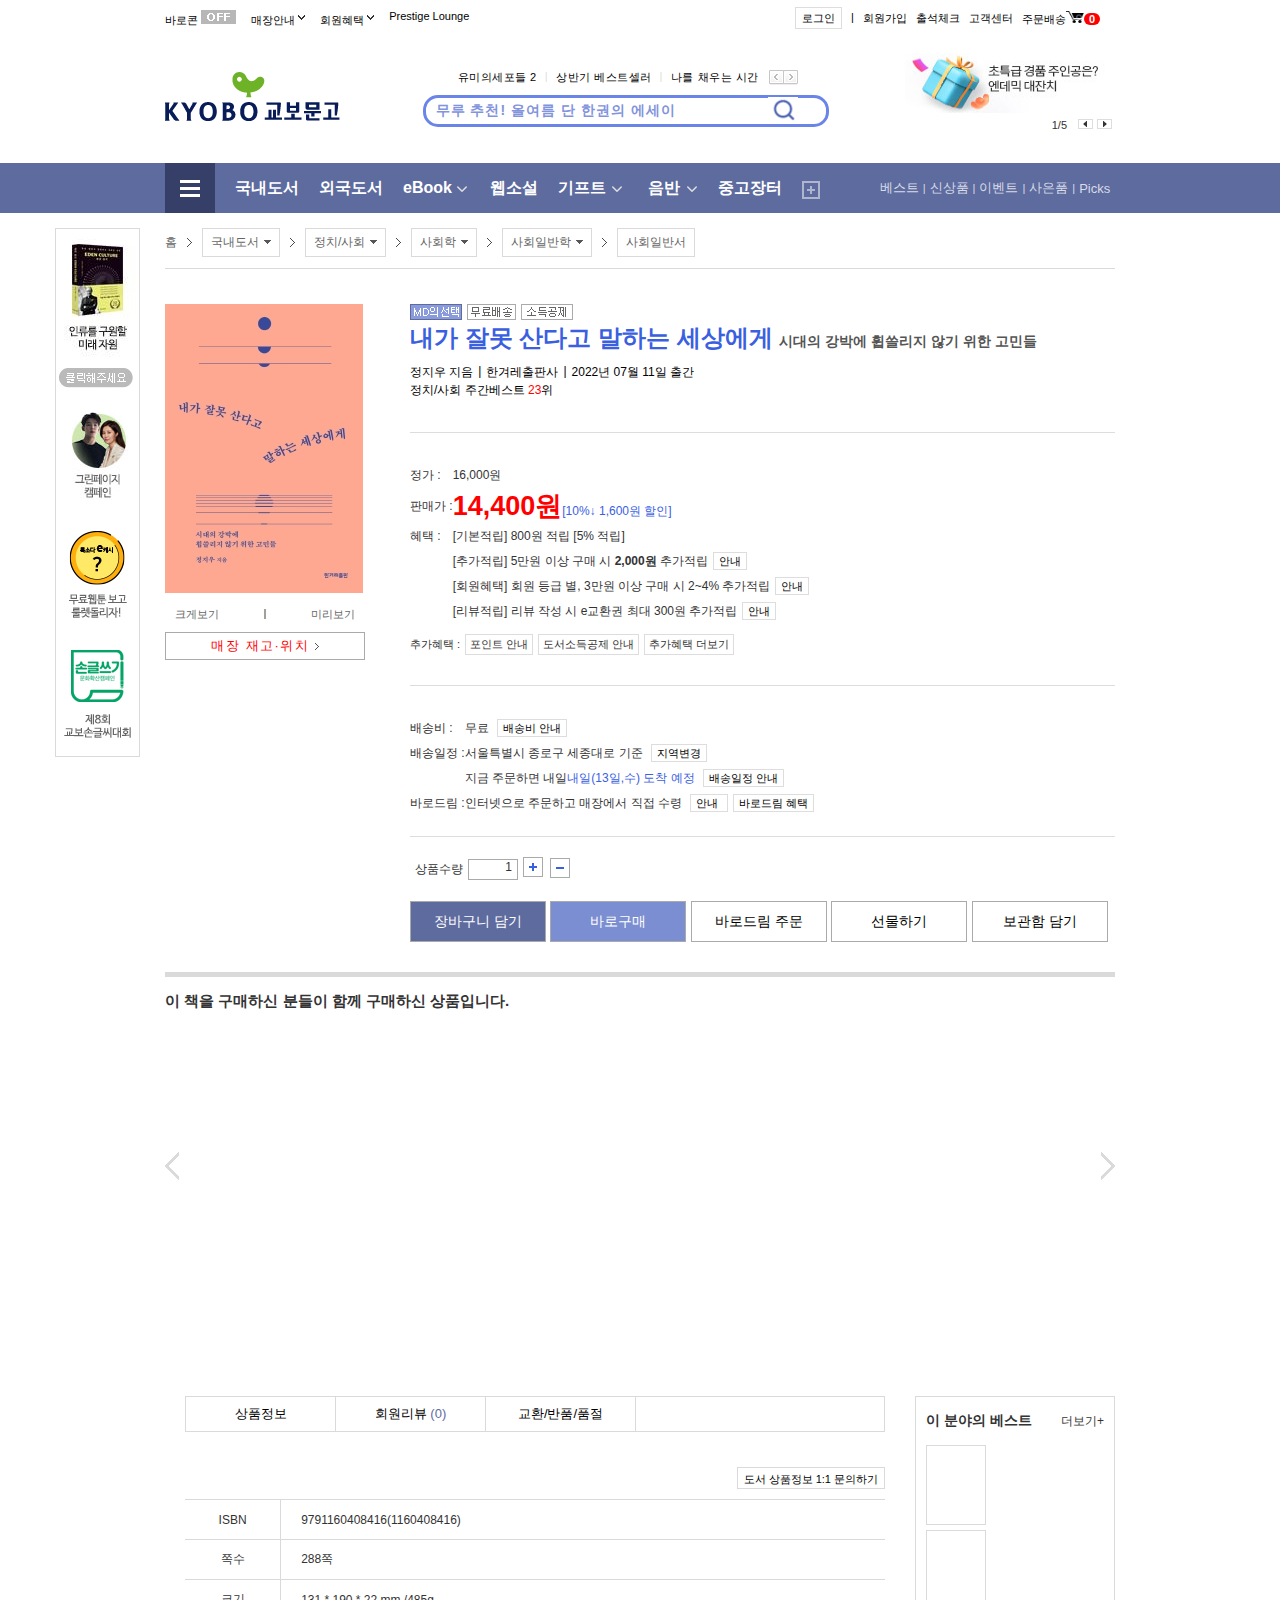
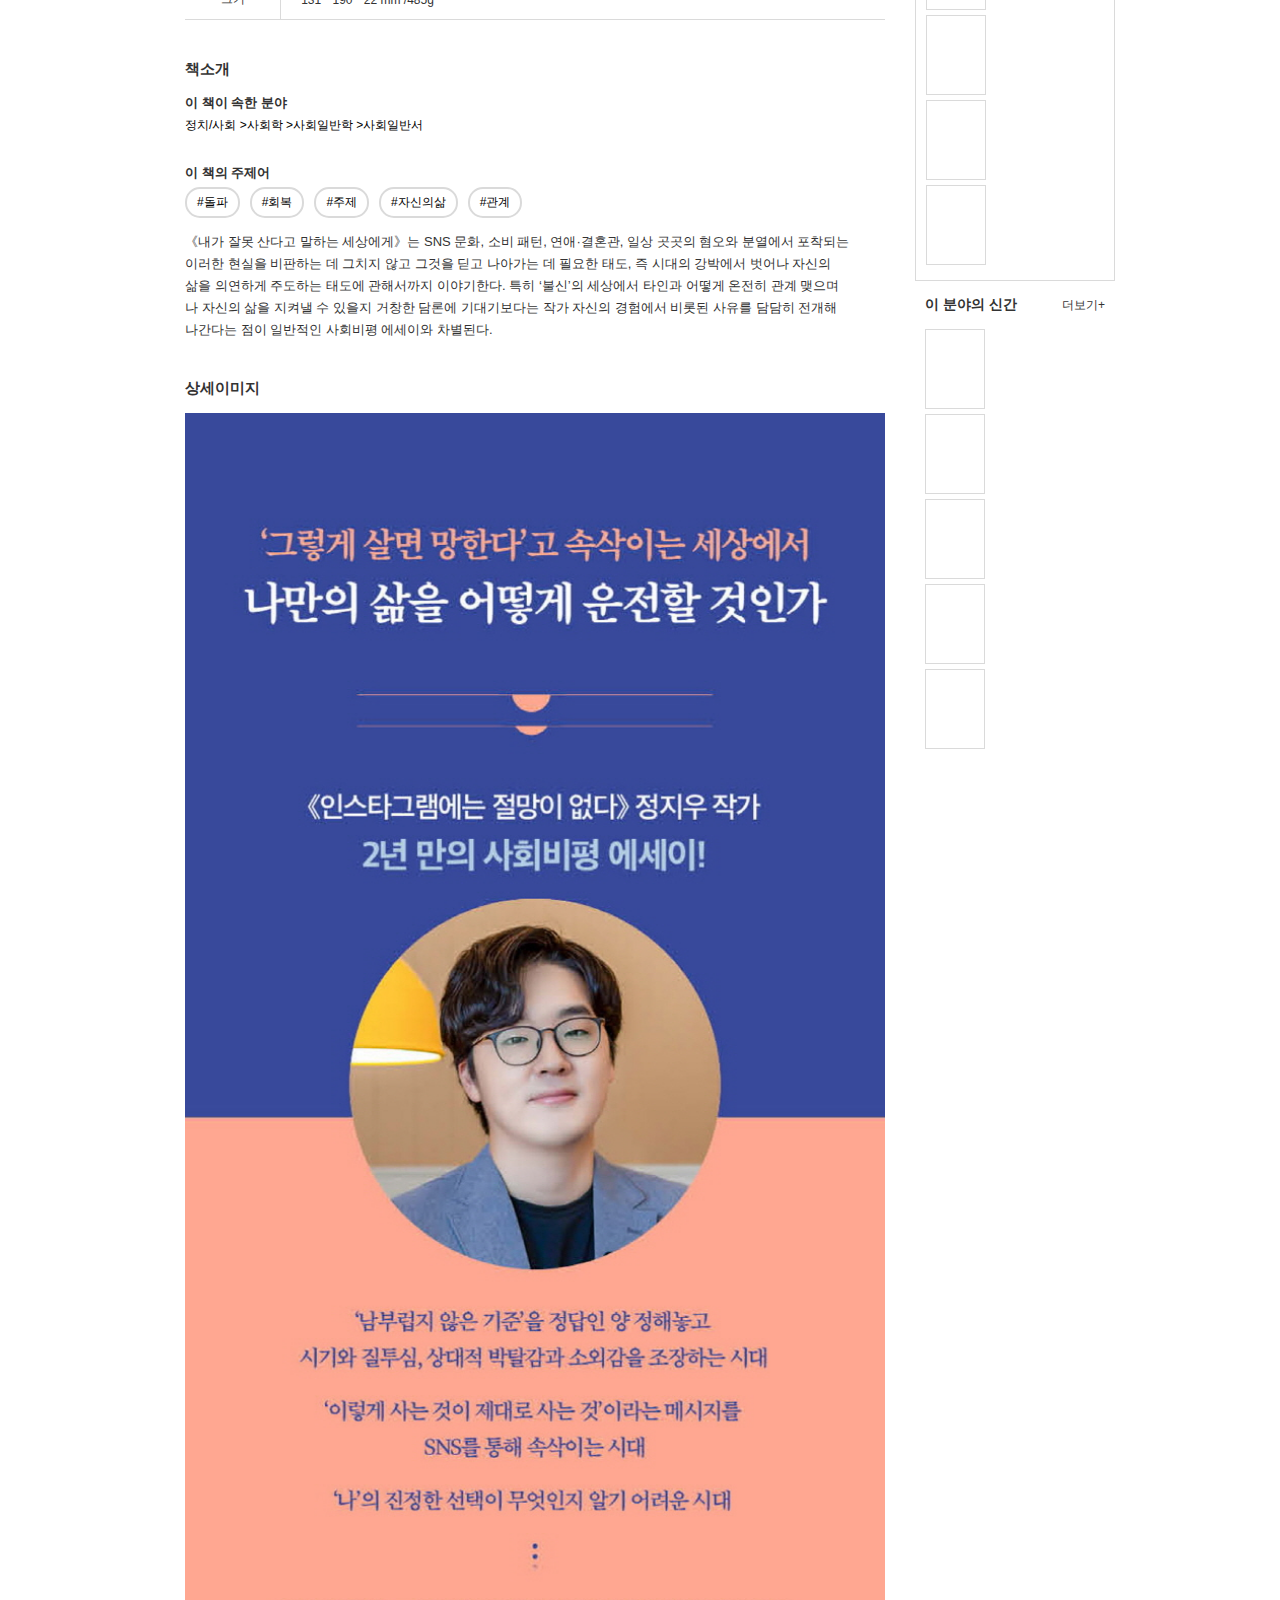
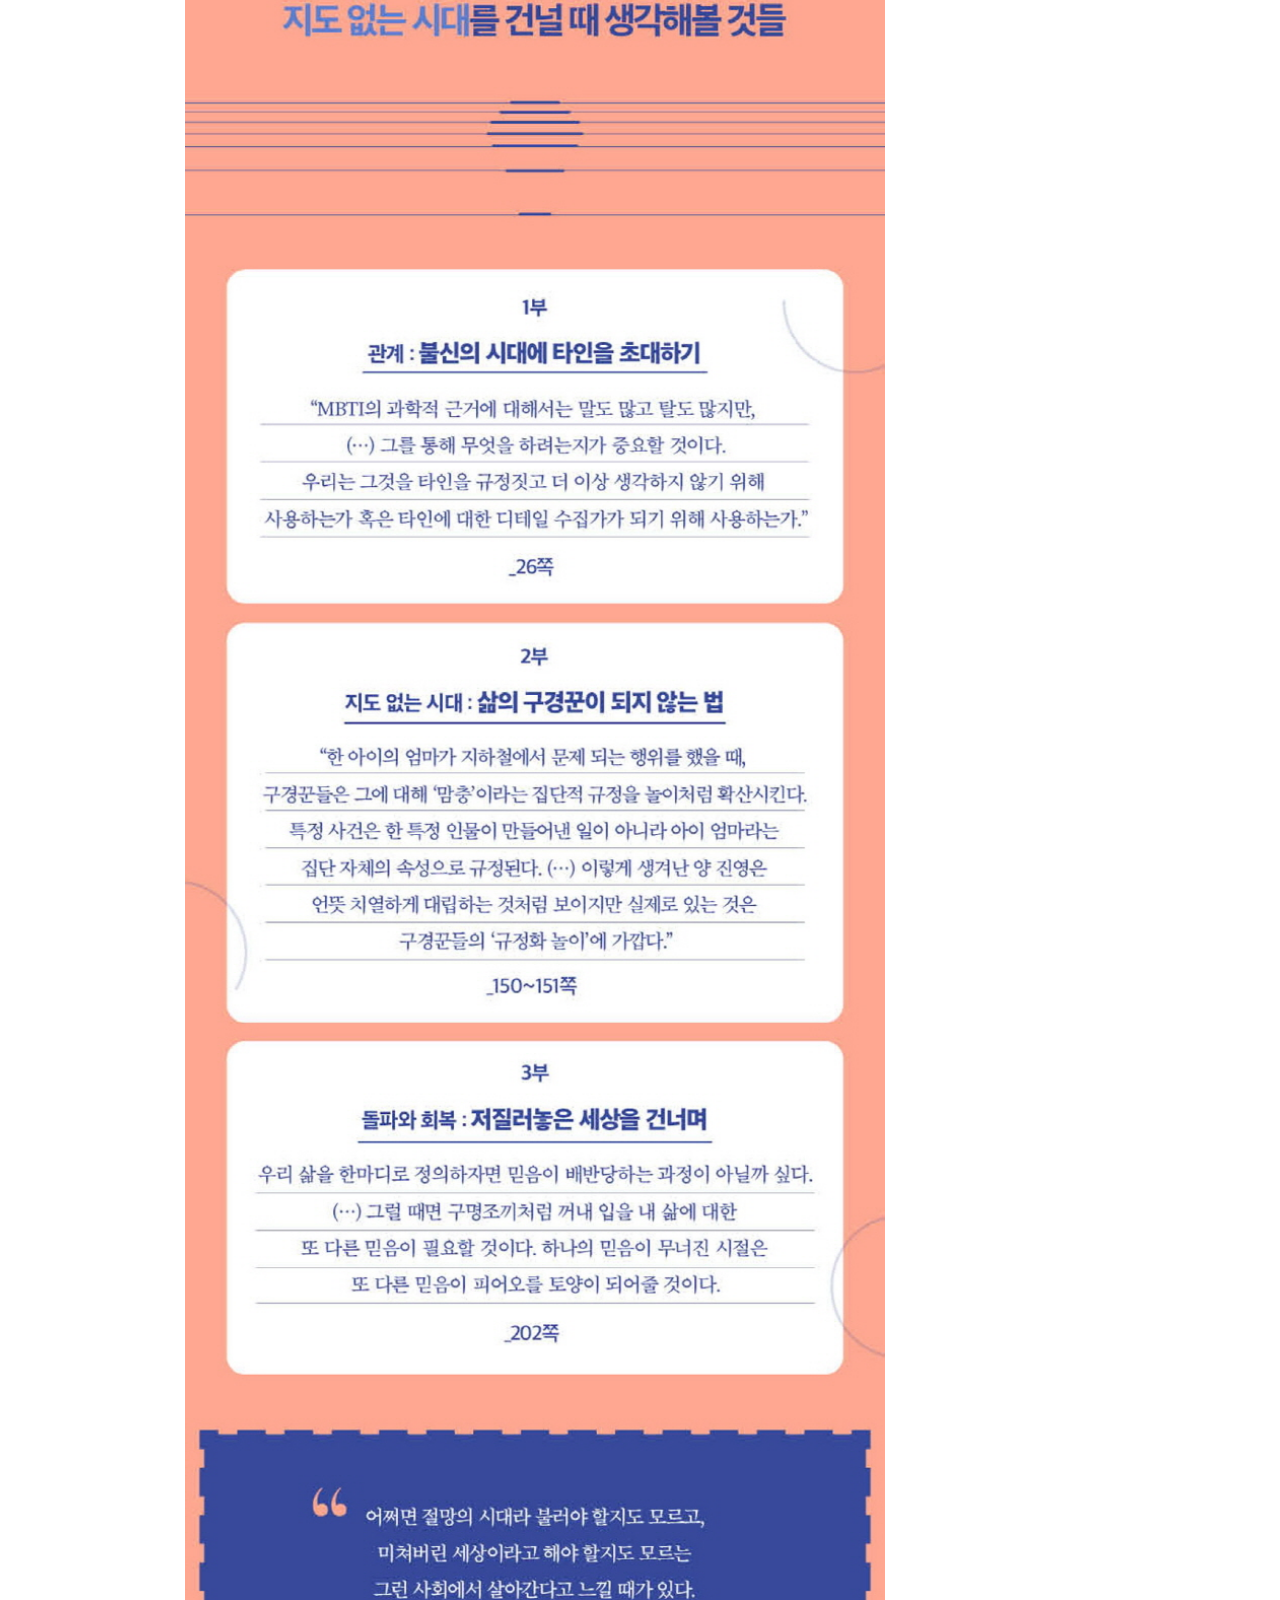
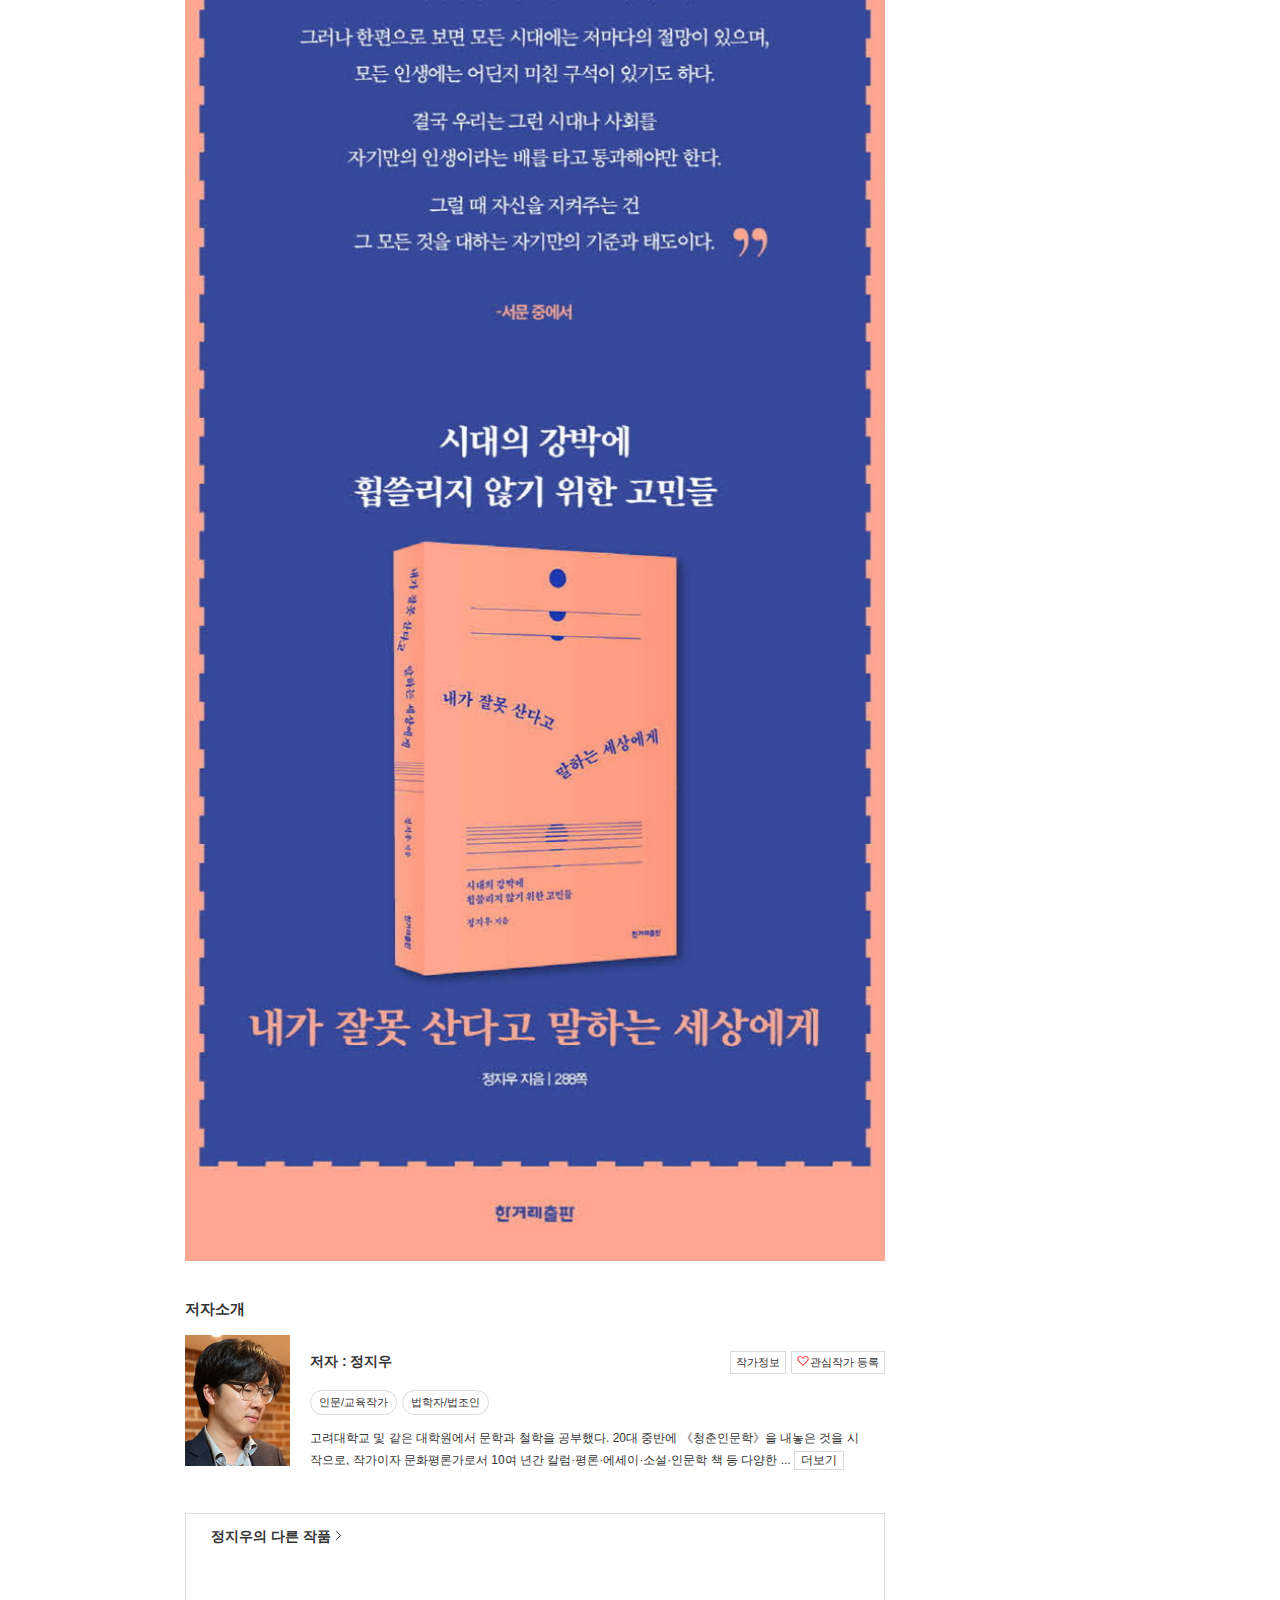
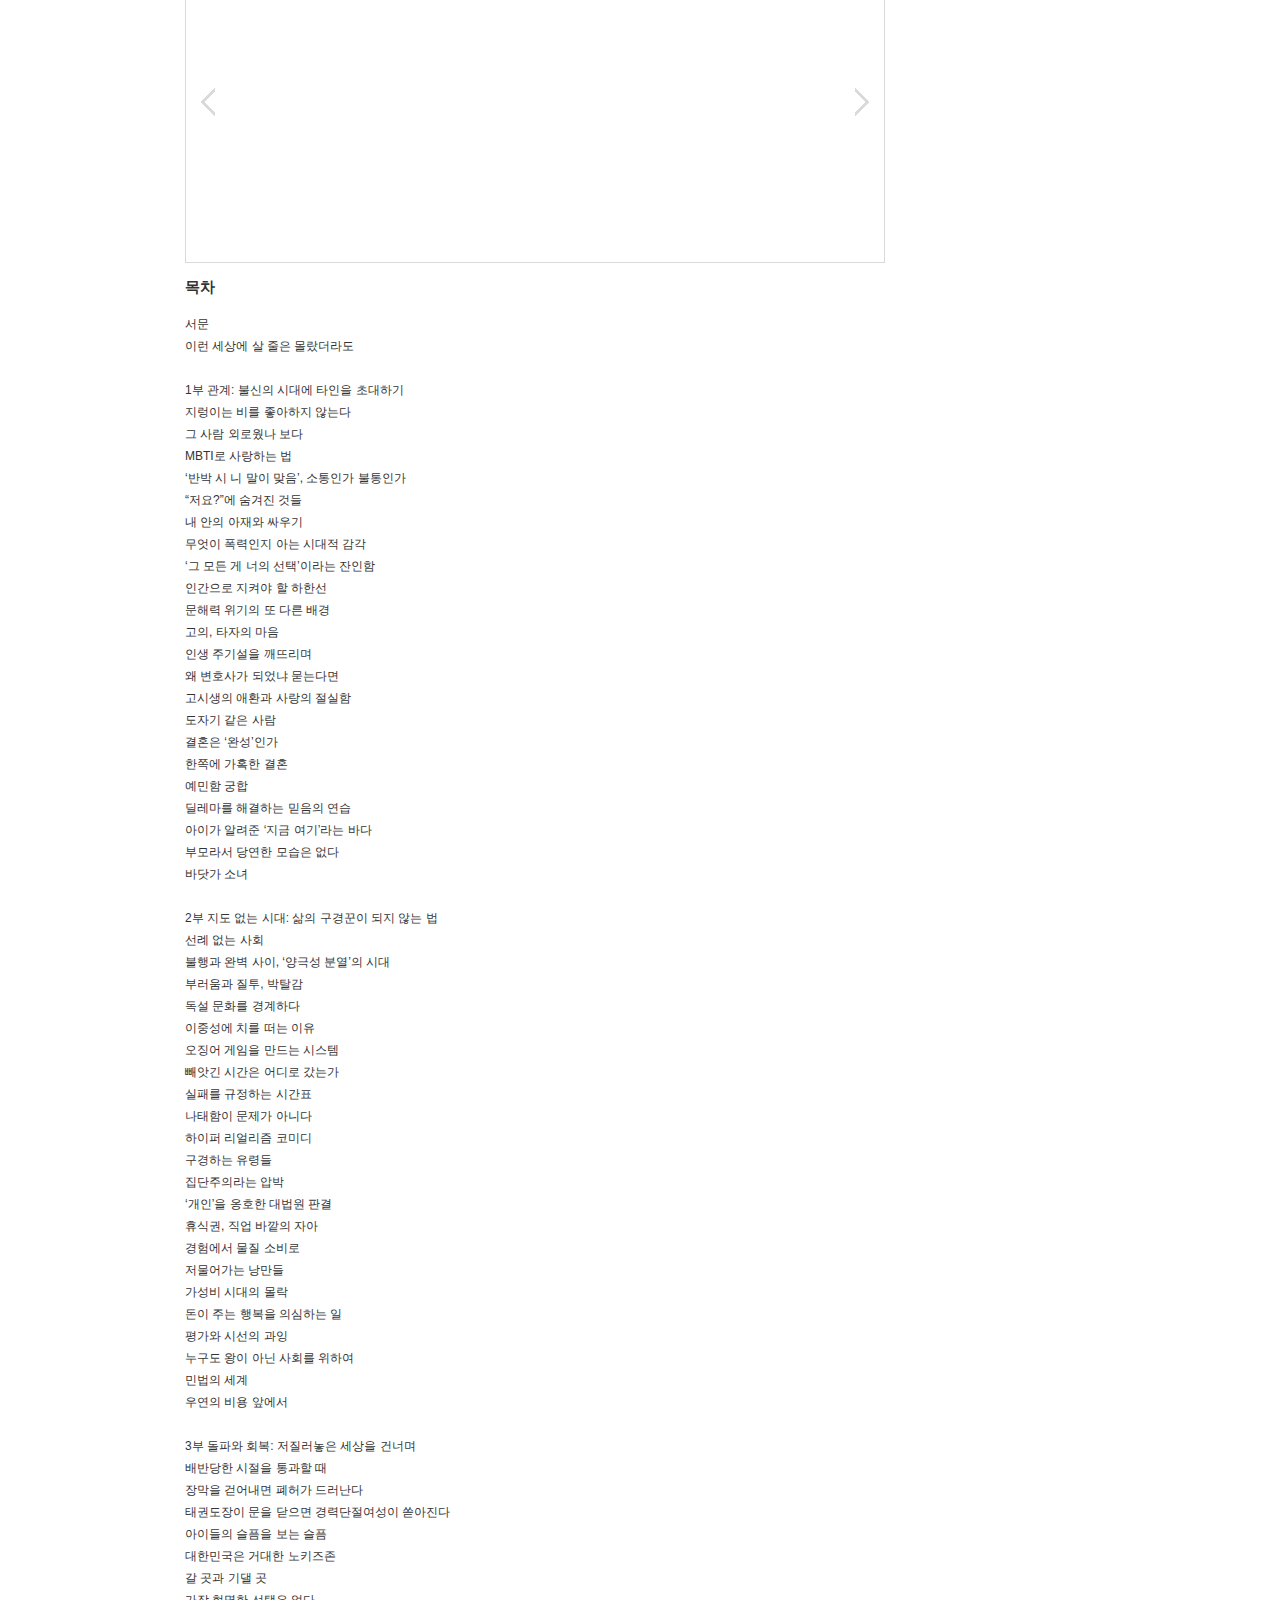
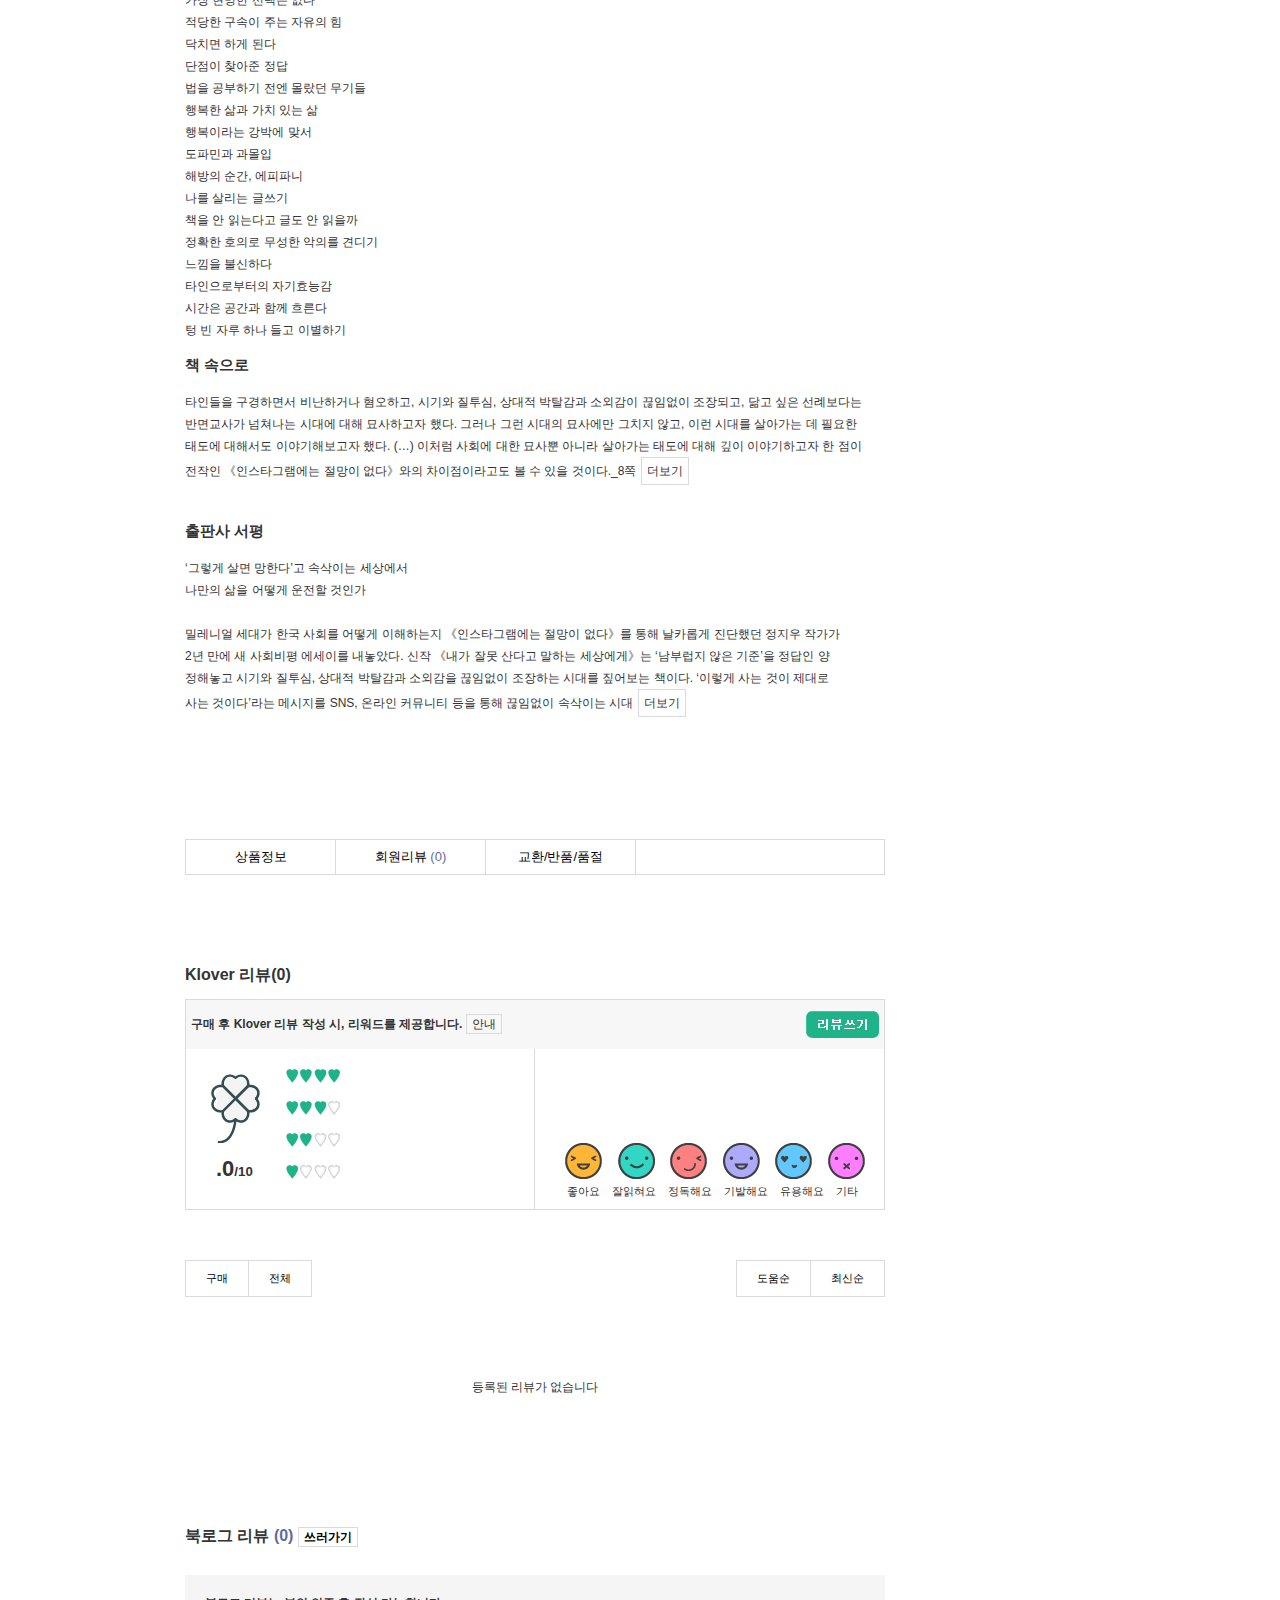
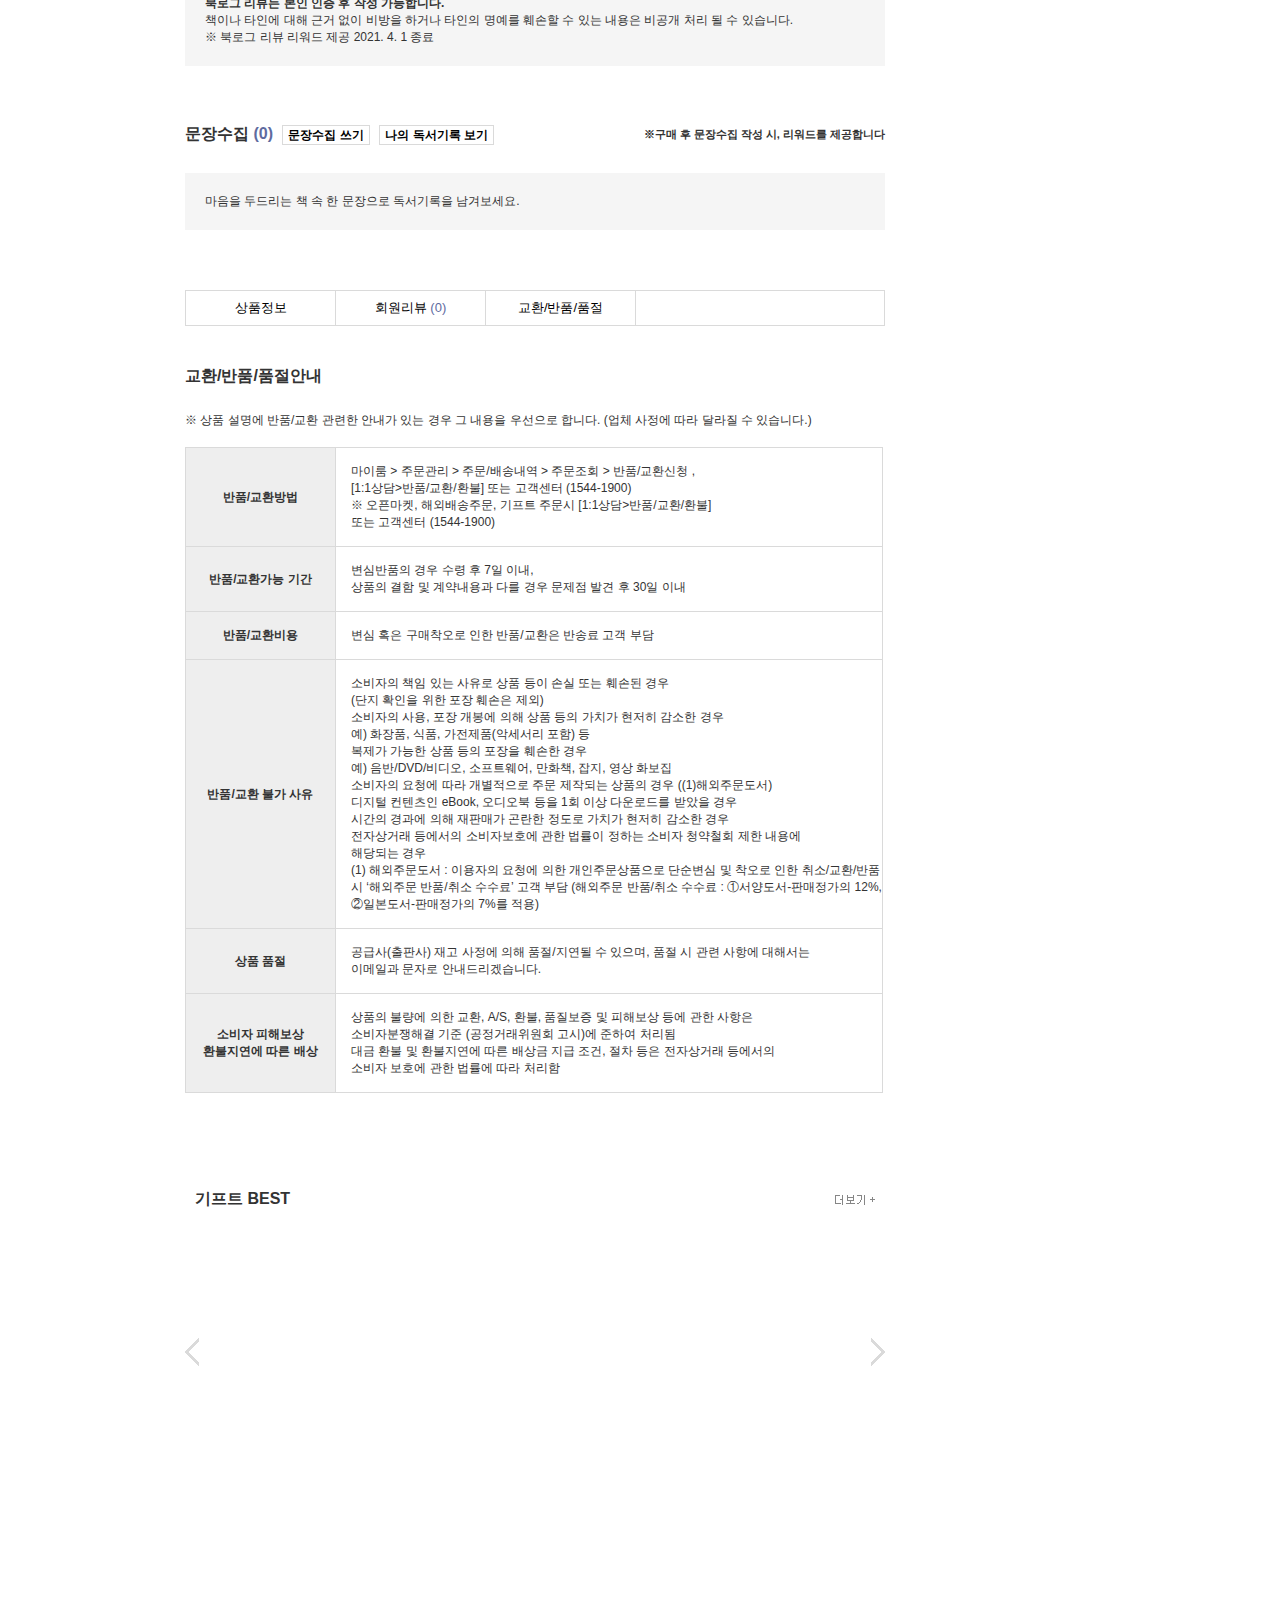
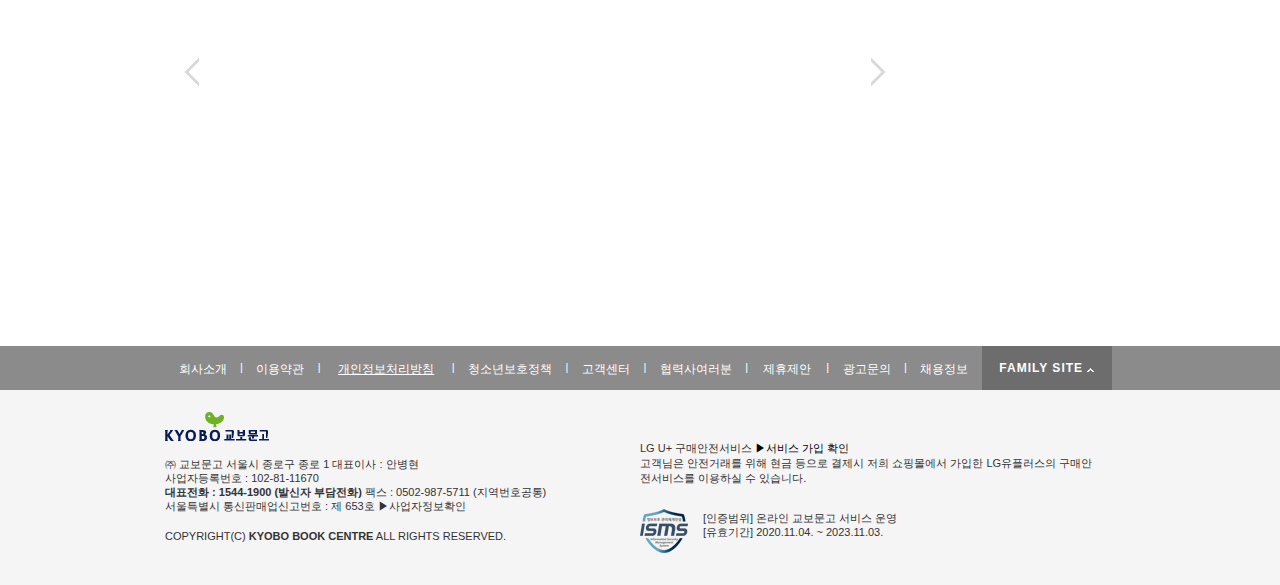
<file: sub.html>
<!DOCTYPE html>
<html lang="ko">

<head>
  <meta charset="UTF-8">
  <meta http-equiv="X-UA-Compatible" content="IE=edge">
  <meta name="viewport" content="width=device-width, initial-scale=1.0">
  <title>내가 잘못 산다고 말하는 세상에게 | 정지우 | 한겨레출판사 - 교보문고</title>
  <link href="css/reset.css" rel="stylesheet">
  <link href="css/common.css" rel="stylesheet">
  <link href="css/sub.css" rel="stylesheet">
  <script src="https://ajax.aspnetcdn.com/ajax/jQuery/jquery-3.6.0.min.js"></script>
  <script src="js/header.js"></script>
  <script src="js/sub_json.js"></script>
  <script src="js/sub.js"></script>
  <script defer src="js/header_javascript.js"></script>
  <script defer src="js/sub_javascript.js"></script>

</head>

<body>
  <div id="wrap">
    <!--header-->
    <header>
      <div class="header_top">
        <div class="top_center">
          <ul>
            <li><a href="sub.html">바로콘 <img src="img/icon_off2.gif" alt="off"></a></li>
            <li class="store_guide"><a href="sub.html">매장안내 <img src="img/top_nav.png" alt="nav"></a>
              <ul class="city_name">
                <li><a href="sub.html">서울</a>
                  <ul class="city_map">
                    <li><a href="sub.html">광화문점</a></li>
                    <li><a href="sub.html">가든파이브 바로드림센터</a></li>
                    <li><a href="sub.html">강남점</a></li>
                    <li><a href="sub.html">건대 바로드림센터</a></li>
                    <li><a href="sub.html">동대문 바로드림센터</a></li>
                    <li><a href="sub.html">디큐브시티 바로드림센터</a></li>
                    <li><a href="sub.html">목동점</a></li>
                    <li><a href="sub.html">서울 교내서점</a></li>
                    <li><a href="sub.html">수유 바로드림센터</a></li>
                    <li><a href="sub.html">신논현스토어</a></li>
                    <li><a href="sub.html">영등포점</a></li>
                    <li><a href="sub.html">은평 바로드림센터</a></li>
                    <li><a href="sub.html">이화여대 교내서점</a></li>
                    <li><a href="sub.html">잠실점</a></li>
                    <li><a href="sub.html">천호점</a></li>
                    <li><a href="sub.html">청량리 바로드림센터</a></li>
                    <li><a href="sub.html">합정점</a></li>
                  </ul>
                </li>
                <li><a href="sub.html">경기/인천</a>
                  <ul class="city_map">
                    <li><a href="sub.html">광교점</a></li>
                    <li><a href="sub.html">광교 월드스퀘어센터</a></li>
                    <li><a href="sub.html">부천점</a></li>
                    <li><a href="sub.html">분당점</a></li>
                    <li><a href="sub.html">송도 바로드림센터</a></li>
                    <li><a href="sub.html">인천점</a></li>
                    <li><a href="sub.html">일산점</a></li>
                    <li><a href="sub.html">판교점</a></li>
                    <li><a href="sub.html">평촌점</a></li>
                  </ul>
                </li>
                <li><a href="sub.html">수도권 외</a>
                  <ul class="city_map">
                    <li><a href="sub.html">경성대·부경대 센터</a></li>
                    <li><a href="sub.html">광주상무 센터</a></li>
                    <li><a href="sub.html">대구점</a></li>
                    <li><a href="sub.html">대전점</a></li>
                    <li><a href="sub.html">부산점</a></li>
                    <li><a href="sub.html">세종 바로드림센터</a></li>
                    <li><a href="sub.html">센텀시티점</a></li>
                    <li><a href="sub.html">울산점</a></li>
                    <li><a href="sub.html">전북대 교내서점</a></li>
                    <li><a href="sub.html">전주 바로드림센터</a></li>
                    <li><a href="sub.html">창원점</a></li>
                    <li><a href="sub.html">천안점</a></li>
                    <li><a href="sub.html">칠곡 센터</a></li>
                    <li><a href="sub.html">포항공대 교내서점</a></li>
                    <li><a href="sub.html">해운대 센터</a></li>
                  </ul>
                </li>
              </ul>
            </li>
            <li class="membership"><a href="sub.html">회원혜택 <img src="img/top_nav.png" alt="nav"></a>
              <ul class="membership_guide">
                <li><a href="sub.html">교보북클럽</a></li>
                <li><a href="sub.html">등급별 회원혜택</a></li>
                <li><a href="sub.html">신규회원 혜택</a></li>
                <li><a href="sub.html">제휴포인트/상품권</a></li>
                <li><a href="sub.html">참좋은교보문고</a></li>
                <li><a href="sub.html">Prestige Lounge</a></li>
              </ul>
            </li>
            <li><a href="sub.html">Prestige Lounge</a></li>
          </ul>
          <ul class="right_header">
            <li class="login"><a href="sub.html">로그인</a></li>
            <li><a href="sub.html">|</a></li>
            <li><a href="sub.html">회원가입</a></li>
            <li><a href="sub.html">출석체크</a></li>
            <li><a href="sub.html">고객센터</a></li>
            <li class="cart"><a href="sub.html">주문배송<img src="img/icon_cart.png" alt="cart"></a></li>
          </ul>
        </div>
      </div>
      <div class="logo_header">
        <div id="header_logo">
          <a href="index.html"><img src="img/logo_kyobo.png" alt="header_logo"></a>
        </div>
        <div class="header_search">
          <ul class="search_page">
            <li><a href="sub.html">유미의세포들 2</a></li>
            <li>|</li>
            <li><a href="sub.html">상반기 베스트셀러</a></li>
            <li>|</li>
            <li><a href="sub.html">나를 채우는 시간</a></li>
          </ul>
          <ul class="search_page">
            <li><a href="sub.html">안녕달 신간</a></li>
            <li>|</li>
            <li><a href="sub.html">수능완성X벨리곰</a></li>
            <li>|</li>
            <li><a href="sub.html">요즘 뭐하세요?</a></li>
          </ul>
          <div class="next_btn">
            <img src="img/btn_left.gif" alt="left_button" class="btn_left"><img src="img/btn_right.gif"
              alt="right_button" class="btn_right">
          </div>
          <input type="search" value="무루 추천! 올여름 단 한권의 에세이"><img src="img/btn_search.png" alt="search">
        </div>
        <!--우측 배너 슬라이드-->
        <div class="header_ch">
          <ul class="banner_link">
            <li><a href="sub.html"><img src="img/bnG_02.jpg" alt="bng2"></a>
              <div class="ch_slidenum">1/5</div>
            </li>
            <li><a href="sub.html"><img src="img/bnO_w03.jpg" alt="bno"></a>
              <div class="ch_slidenum">2/5</div>
            </li>
            <li><a href="sub.html"><img src="img/bnJ_w03.jpg" alt="bnj"></a>
              <div class="ch_slidenum">3/5</div>
            </li>
            <li><a href="sub.html"><img src="img/bnG_08.jpg" alt="bng"></a>
              <div class="ch_slidenum">4/5</div>
            </li>
            <li><a href="sub.html"><img src="img/bnD_w03.jpg" alt="bnd"></a>
              <div class="ch_slidenum">5/5</div>
            </li>
          </ul>
          <div class="ch_numb">
            <img src="img/side_left.png" alt="side_left" class="side_left">
            <img src="img/side_right.png" alt="side_right" class="side_right">
          </div>
        </div>
      </div>
      <div id="header_nav">
        <nav>
          <div class="hamburger_nav">
            <ul>
              <li class="hamburger"><a href="sub.html"><img src="img/hamburger_nav.png" alt="hamburger"></a></li>
              <li><a href="sub.html">국내도서</a></li>
              <li><a href="sub.html">외국도서</a></li>
              <li class="nav_ebook"><a href="sub.html">eBook<img src="img/ico_quick_down.png" alt="quick_down"></a>
                <div class="none_ebook">
                  <ul class="hamburger_ebook">
                    <li id="ebook_subtitle"><a href="sub.html">eBook<img src="img/quick_up.png" alt="quick_up"></a></li>
                    <li><a href="sub.html">일반도서</a></li>
                    <li><a href="sub.html">로맨스/BL</a></li>
                    <li><a href="sub.html">판타지/무협</a></li>
                    <li><a href="sub.html">sam</a></li>
                    <li><a href="sub.html">코믹스</a></li>
                    <li><a href="sub.html">오디오북</a></li>
                    <li><a href="sub.html">학술논문</a></li>
                  </ul>
                </div>
              </li>
              <li><a href="sub.html">웹소설</a></li>
              <li class="nav_gift"><a href="sub.html">기프트<img src="img/ico_quick_down.png" alt="quick_down"></a>
                <div class="none_gift">
                  <ul class="hamburger_gift">
                    <li id="gift_subtitle"><a href="sub.html">기프트<img src="img/quick_up.png" alt="quick_up"></a></li>
                    <li><a href="sub.html">디자인문구</a></li>
                    <li><a href="sub.html">디지털</a></li>
                    <li><a href="sub.html">키친/푸드</a></li>
                    <li><a href="sub.htmlsub.html">오피스</a></li>
                    <li><a href="sub.html">필기구</a></li>
                  </ul>
                </div>
              </li>
              <li class="nav_album"><a href="sub.html">음반<img src="img/ico_quick_down.png" alt="quick_down"></a>
                <div class="none_album">
                  <ul class="hamburger_album">
                    <li id="album_subtitle"><a href="sub.html">음반<img src="img/quick_up.png" alt="quick_up"></a></li>
                    <li><a href="sub.html">음반</a></li>
                    <li><a href="sub.html">DVD</a></li>
                    <li><a href="sub.html">블루레이</a></li>
                  </ul>
                </div>
              </li>
              <li><a href="sub.html">중고장터</a></li>
              <li class="nav_plus"><a href="sub.html"><img src="img/nav_plus.png" alt="plus"></a>
                <div class="none_plus">
                  <ul class="hamburger_plus">
                    <li id="plus_subtitle"><a href="sub.html"><img src="img/nav_minus.png" alt="minus"></a></li>
                    <li><a href="sub.html">북캐스트</a></li>
                    <li><a href="sub.html">북뉴스</a></li>
                    <li><a href="sub.html">북로그</a></li>
                    <li><a href="sub.html">북모닝</a></li>
                    <li><a href="sub.html">문화행사</a></li>
                    <li><a href="sub.html">스토리</a></li>
                    <li><a href="sub.html">개인출판</a></li>
                  </ul>
                </div>
              </li>
            </ul>
          </div>  
          <div class="hamburger_hide">
            <ul class="hamburger_hide_nav">
              <li class="hamburger_x"><a href="sub.html"><img src="img/hamburger_nav_x.png" alt="hamburger_x"></a>
                <ul class="hide_menu">
                  <li id="hide_fix">국내도서
                    <div class="hide_menu_sub01">
                      <div class="hide_sub_left">
                        <div class="hide_sub_title">
                          <div class="hide_stick"></div>
                          <h3>국내도서</h3>
                        </div>
                        <div class="hide_sub_box">
                          <ul>
                            <li><a href="sub.html" class="red">소설</a></li>
                            <li><a href="sub.html">시/에세이</a></li>
                            <li><a href="sub.html" class="red">경제/경영</a></li>
                            <li><a href="sub.html">자기계발</a></li>
                          </ul>
                          <ul>
                            <li><a href="sub.html" class="red">인문</a></li>
                            <li><a href="sub.html">역사/문화</a></li>
                            <li><a href="sub.html">종교</a></li>
                            <li><a href="sub.html">정치/사회</a></li>
                            <li><a href="sub.html">예술/대중문화</a></li>
                            <li><a href="sub.html">과학</a></li>
                            <li><a href="sub.html">기술/공학</a></li>
                            <li><a href="sub.html">컴퓨터/IT</a></li>
                          </ul>
                        </div>
                        <div class="hide_sub_box">
                          <ul>
                            <li><a href="sub.html">유아(0~7세)</a></li>
                            <li><a href="sub.html" class="red">어린이(초둥)</a></li>
                            <li><a href="sub.html">어린이전집</a></li>
                            <li><a href="sub.html">어린이 ELT</a></li>
                            <li><a href="sub.html" class="red">청소년</a></li>
                          </ul>
                          <ul>
                            <li><a href="sub.html">초등참고서</a></li>
                            <li><a href="sub.html" class="red">중/고등참고서</a></li>
                            <li><a href="sub.html">대학교재</a></li>
                            <li><a href="sub.html" class="red">방송통신대교재</a></li>
                            <li><a href="sub.html" class="red">취업/수험서</a></li>
                            <li><a href="sub.html">외국어</a></li>
                          </ul>
                        </div>
                        <div class="hide_sub_box">
                          <ul>
                            <li><a href="sub.html">가정/육아</a></li>
                            <li><a href="sub.html">건강</a></li>
                            <li><a href="sub.html">여행</a></li>
                            <li><a href="sub.html">요리</a></li>
                            <li><a href="sub.html">취미/실용/스포츠</a></li>
                          </ul>
                          <ul>
                            <li><a href="sub.html">잡지</a></li>
                            <li><a href="sub.html">만화</a></li>
                          </ul>
                          <ul>
                            <li><a href="sub.html">한국소개도서</a></li>
                          </ul>
                        </div>
                      </div>
                      <div class="hide_sub_right">
                        <div class="hide_sub_title">
                          <div class="hide_stick"></div>
                          <h3>스페셜 코너</h3>
                        </div>
                        <div class="hide_sub_box">
                          <ul>
                            <li><a href="sub.html">오늘의 책</a></li>
                            <li><a href="sub.html" class="red">문장수집</a></li>
                            <li><a href="sub.html">이달의 책</a></li>
                            <li><a href="sub.html">정가인하</a></li>
                            <li><a href="sub.html">특가도서</a></li>
                            <li><a href="sub.html">추천도서</a></li>
                            <li><a href="sub.html">이럴 땐 이런 책</a></li>
                            <li><a href="sub.html">키위맘</a></li>
                            <li><a href="sub.html">작가&작품</a></li>
                            <li><a href="sub.html" class="red">웹페이퍼</a></li>
                            <li><a href="sub.html" class="red">분철서비스</a></li>
                          </ul>
                        </div>
                      </div>
                    </div>
                  </li>
                  <li>외국독서
                    <div class="hide_menu_sub02">
                      <div class="hide_sub_left">
                        <div class="hide_sub_title">
                          <div class="hide_stick"></div>
                          <h3>외국도서</h3>
                        </div> 
                        <div class="hide_sub_box">
                          <ul>
                            <li><a href="sub.html">서양도서</a></li>
                            <li><a href="sub.html">문학</a></li>
                            <li><a href="sub.html">인문/사회</a></li>
                            <li><a href="sub.html">유아/아동/청소년</a></li>
                            <li><a href="sub.html">경제/경영</a></li>
                            <li><a href="sub.html">과학/기술</a></li>
                            <li><a href="sub.html">취미/실용/여행</a></li>
                            <li><a href="sub.html">ELT/어학/사전</a></li>
                            <li><a href="sub.html">교재</a></li>
                            <li><a href="sub.html">생활/요리/건강</a></li>
                            <li><a href="sub.html">예술/건축</a></li>
                          </ul>
                        </div>
                        <div class="hide_sub_box">
                          <ul>
                            <li><a href="sub.html">어린이ELT</a></li>
                            <li><a href="sub.html">노부영</a></li>
                            <li><a href="sub.html">알파벳/파닉스</a></li>
                            <li><a href="sub.html">코스북</a></li>
                            <li><a href="sub.html">리더스/챕터북</a></li>
                            <li><a href="sub.html">학습교재</a></li>
                            <li><a href="sub.html">기타학습교재</a></li>
                            <li><a href="sub.html">미국교과서</a></li>
                            <li><a href="sub.html">사전/백과사전</a></li>
                          </ul>
                        </div>
                        <div class="hide_sub_box hide_border_check">
                          <ul>
                            <li><a href="sub.html">일본도서</a></li>
                            <li><a href="sub.html">잡지</a></li>
                            <li><a href="sub.html">실용서/예술</a></li>
                            <li><a href="sub.html">만화/애니</a></li>
                            <li><a href="sub.html">문학</a></li>
                            <li><a href="sub.html">문고</a></li>
                            <li><a href="sub.html">라이트노벨</a></li>
                            <li><a href="sub.html">어학/학습</a></li>
                            <li><a href="sub.html">엔터테인먼트</a></li>
                            <li><a href="sub.html">아동</a></li>
                            <li><a href="sub.html">인문/사회</a></li>
                            <li><a href="sub.html">자연/기술과학</a></li>
                            <li><a href="sub.html">신서</a></li>
                          </ul>
                        </div>
                      </div>
                      <div class="hide_sub_right">
                        <div class="hide_sub_title">
                          <div class="hide_stick"></div>
                          <h3>스페셜 코너</h3>
                        </div>  
                        <div class="hide_sub_box">
                          <ul>
                            <li><a href="sub.html">베스트셀러</a></li>
                            <li><a href="sub.html">신상품</a></li>
                            <li><a href="sub.html">일본신간잡지</a></li>
                            <li><a href="sub.html">일본잡지 정기구독</a></li>
                          </ul>
                        </div>
                      </div>
                    </div>
                  </li>
                  <li>eBook
                    <div class="hide_menu_sub03">
                      <div class="hide_sub_left">
                        <div class="hide_sub_title">
                          <div class="hide_stick"></div>
                          <h3>eBook</h3>
                        </div>
                        <div class="hide_sub_box">
                          <ul>
                            <li><a href="sub.html" class="red">소설</a></li>
                            <li><a href="sub.html" class="red">경제/경영</a></li>
                            <li><a href="sub.html" class="red">자기계발</a></li>
                            <li><a href="sub.html" class="red">시/에세이</a></li>
                            <li><a href="sub.html">인문</a></li>
                            <li><a href="sub.html">국어/외국어</a></li>
                            <li><a href="sub.html">역사/풍속/신화</a></li>
                            <li><a href="sub.html">사회/정치/법</a></li>
                            <li><a href="sub.html">가정/생활/요리</a></li>
                            <li><a href="sub.html">여행/취미</a></li>
                            <li><a href="sub.html">건강/의학</a></li>
                            <li><a href="sub.html">종교/역학</a></li>
                          </ul>
                        </div>
                        <div class="hide_sub_box">
                          <ul>
                            <li><a href="sub.html">장르소설</a></li>
                            <li><a href="sub.html">외국도서</a></li>
                            <li><a href="sub.html" class="red">코믹스</a></li>
                            <li><a href="sub.html">아동</a></li>
                            <li><a href="sub.html">유아</a></li>
                            <li><a href="sub.html">예술/대중문화</a></li>
                            <li><a href="sub.html">교재/수험서</a></li>
                            <li><a href="sub.html">청소년교양</a></li>
                            <li><a href="sub.html">자연과학/공학</a></li>
                            <li><a href="sub.html">컴퓨터/인터넷</a></li>
                            <li><a href="sub.html">매거진</a></li>
                            <li><a href="sub.html">북모닝</a></li>
                          </ul>
                        </div>
                        <div class="hide_sub_box">
                          <ul>
                            <li><a href="sub.html" class="red">베스트</a></li>
                            <li><a href="sub.html" class="red">신간</a></li>
                            <li><a href="sub.html" class="red">무료</a></li>
                            <li><a href="sub.html" class="red">추천</a></li>
                            <li><a href="sub.html" class="red">대여</a></li>
                            <li><a href="sub.html" class="red">이벤트</a></li>
                            <li><a href="sub.html" class="red">쿠폰</a></li>
                          </ul>
                        </div>
                      </div>
                      <div class="hide_sub_right">
                        <div class="hide_sub_title">
                          <div class="hide_stick"></div>
                          <h3>오디오북</h3>
                        </div>
                        <div class="hide_sub_box hide_border_check">
                          <ul>
                            <li><a href="sub.html">소설</a></li>
                            <li><a href="sub.html">시/에세이</a></li>
                            <li><a href="sub.html">경제/경영</a></li>
                            <li><a href="sub.html">자기계발</a></li>
                            <li><a href="sub.html">인문/사회/역사</a></li>
                            <li><a href="sub.html">아동/청소년</a></li>
                            <li><a href="sub.html">어학</a></li>
                            <li><a href="sub.html">가정/생활/요리</a></li>
                            <li><a href="sub.html">건강/취미</a></li>
                            <li><a href="sub.html">기타</a></li>
                          </ul>
                        </div>
                      </div>
                      <div class="hide_sub_right">
                        <div class="hide_sub_title">
                          <div class="hide_stick"></div>
                          <h3>서비스 안내</h3>
                        </div>
                        <div class="hide_sub_box">
                          <ul>
                            <li><a href="sub.html">eBook 이용안내</a></li>
                            <li><a href="sub.html">교보e캐시 충전</a></li>
                            <li><a href="sub.html">eBook선물하기</a></li>
                          </ul>
                          <ul>
                            <li><a href="sub.html">학술논문</a></li>
                            <li><a href="sub.html">마담드디키 출간 안내</a></li>
                          </ul>
                        </div>
                      </div>
                    </div>
                  </li>
                  <li>장르 - 코믹스
                    <div class="hide_menu_sub04">
                      <div class="hide_sub_left">
                        <div class="hide_sub_title">
                          <div class="hide_stick"></div>
                          <h3>장르</h3>
                        </div>
                        <div class="hide_sub_box">
                          <ul>
                            <li><a href="sub.html" class="red">로맨스</a></li>
                            <li><a href="sub.html" class="red">판타지</a></li>
                            <li><a href="sub.html" class="red">무협</a></li>
                            <li><a href="sub.html">라이트노벨</a></li>
                            <li><a href="sub.html">BL</a></li>
                          </ul>
                          <ul>
                            <li><a href="sub.html">이벤트</a></li>
                            <li><a href="sub.html">쿠폰</a></li>
                          </ul>
                        </div>
                      </div>
                      <div class="hide_sub_left">
                        <div class="hide_sub_title">
                          <div class="hide_stick"></div>
                          <h3>코믹스</h3>
                        </div>
                        <div class="hide_sub_box">
                          <ul>
                            <li><a href="sub.html" class="red">연재</a></li>
                            <li><a href="sub.html" class="red">고화질만화</a></li>
                            <li><a href="sub.html" class="red">무료만화</a></li>
                            <li><a href="sub.html">교양만화</a></li>
                            <li><a href="sub.html">순정만화</a></li>
                            <li><a href="sub.html">학원만화</a></li>
                            <li><a href="sub.html">드라마</a></li>
                            <li><a href="sub.html">성인만화</a></li>
                            <li><a href="sub.html">BL만화</a></li>
                          </ul>
                          <ul>
                            <li><a href="sub.html">이벤트</a></li>
                            <li><a href="sub.html">쿠폰</a></li>
                          </ul>
                        </div>
                      </div>
                      <div class="hide_sub_left">
                        <div class="hide_sub_title">
                          <div class="hide_stick"></div>
                          <h3>웹소설, 톡소다</h3>
                        </div>
                        <div class="hide_sub_box">
                          <ul>
                            <li><a href="sub.html" class="red">썸타면톡</a></li>
                            <li><a href="sub.html" class="red">웹소설</a></li>
                            <li><a href="sub.html" class="red">자유연재</a></li>
                            <li><a href="sub.html">로판</a></li>
                            <li><a href="sub.html">로맨스</a></li>
                            <li><a href="sub.html">BL</a></li>
                            <li><a href="sub.html">판타지</a></li>
                            <li><a href="sub.html">무협</a></li>
                            <li><a href="sub.html">추리/문학</a></li>
                          </ul>
                        </div>
                      </div>
                    </div>
                  </li>
                  <li>sam
                    <div class="hide_menu_sub05">
                      <div class="hide_sub_right">
                        <div class="hide_sub_title">
                          <div class="hide_stick"></div>
                          <h3>sam</h3>
                        </div>
                        <div class="hide_sub_box">
                          <ul>
                            <li><a href="sub.html">sam베이직</a></li>
                            <li><a href="sub.html">sam무제한</a></li>
                          </ul>
                          <ul>
                            <li><a href="sub.html">베스트</a></li>
                            <li><a href="sub.html">신간</a></li>
                            <li><a href="sub.html">추천</a></li>
                          </ul>
                        </div>
                      </div>
                      <div class="hide_sub_right">
                        <div class="hide_sub_title">
                          <div class="hide_stick"></div>
                          <h3>sam 이용안내</h3>
                        </div>
                        <div class="hide_sub_box">
                          <ul>
                            <li><a href="sub.html">sam베이직 이용안내</a></li>
                            <li><a href="sub.html">sam무제한 이용안내</a></li>
                          </ul>
                          <ul>
                            <li><a href="sub.html">sam베이직이용권 구매</a></li>
                            <li><a href="sub.html">sam무제한이용권 구매</a></li>
                          </ul>
                        </div>
                      </div>
                    </div>
                  </li>
                  <li>기프트
                    <div class="hide_menu_sub06">
                      <div class="hide_sub_left">
                        <div class="hide_sub_title">
                          <div class="hide_stick"></div>
                          <h3>기프트</h3>
                        </div>
                        <div class="hide_sub_box">
                          <ul>
                            <li><a href="sub.html">필기구</a></li>
                            <li><a href="sub.html">오피스</a></li>
                            <li><a href="sub.html">리빙/생활가전</a></li>
                          </ul>
                          <ul>
                            <li><a href="sub.html">키친/푸드</a></li>
                            <li><a href="sub.html">가구/수납</a></li>
                            <li><a href="sub.html">뷰티/헬스</a></li>
                          </ul>
                          <ul>
                            <li><a href="sub.html">패션잡화</a></li>
                            <li><a href="sub.html">여행/자동차</a></li>
                            <li><a href="sub.html">취미/펫</a></li>
                            <li><a href="sub.html">유아동</a></li>
                          </ul>
                        </div>
                      </div>
                      <div class="hide_sub_left">
                        <div class="hide_sub_title">
                          <div class="hide_stick"></div>
                          <h3>디지털</h3>
                        </div>
                        <div class="hide_sub_box">
                          <ul>
                            <li><a href="sub.html">USB/메모리/외장하드</a></li>
                            <li><a href="sub.html">USB선풍기, 소형가전</a></li>
                            <li><a href="sub.html">애플케이스/보호필름</a></li>
                            <li><a href="sub.html">스마트 주변기기</a></li>
                            <li><a href="sub.html">블루투스/헤드폰/이어폰</a></li>
                          </ul>
                          <div class="hide_sub_title">
                            <div class="hide_stick"></div>
                            <h3>디자인문구</h3>
                          </div>
                          <ul>
                            <li><a href="sub.html">다이어리</a></li>
                            <li><a href="sub.html">스케줄러</a></li>
                            <li><a href="sub.html">캘린터/만년</a></li>
                            <li><a href="sub.html">필기구</a></li>
                            <li><a href="sub.html">필통/파우치</a></li>
                          </ul>
                        </div>
                      </div>
                      <div class="hide_sub_left">
                        <div class="hide_sub_title">
                          <div class="hide_stick"></div>
                          <h3>스페셜코너</h3>
                        </div>
                        <div class="hide_sub_box">
                          <ul>
                            <li><a href="sub.html">오늘의 핫딜</a></li>
                            <li><a href="sub.html">베스트</a></li>
                            <li><a href="sub.html">이벤트</a></li>
                            <li><a href="sub.html">고마운 마음을 선물하는<br><span class="red">교보문고 기프트카드</span></a></li>
                          </ul>
                        </div>
                      </div>
                    </div>
                  </li>
                  <li>음반 - DVD
                    <div class="hide_menu_sub07">
                      <div class="hide_sub_left">
                        <div class="hide_sub_title">
                          <div class="hide_stick"></div>
                          <h3>음반</h3>
                        </div>
                        <div class="hide_sub_box">
                          <ul>
                            <li><a href="sub.html" class="red">가요</a></li>
                            <li><a href="sub.html" class="red">클래식</a></li>
                            <li><a href="sub.html" class="red">팝</a></li>
                            <li><a href="sub.html">락</a></li>
                            <li><a href="sub.html">재즈</a></li>
                            <li><a href="sub.html">O.S.T/뮤지컬</a></li>
                            <li><a href="sub.html">일본음악</a></li>
                            <li><a href="sub.html">유아/아동</a></li>
                          </ul>
                        </div>
                      </div>
                      <div class="hide_sub_left">
                        <div class="hide_sub_title">
                          <div class="hide_stick"></div>
                          <h3>DVD</h3>
                        </div>
                        <div class="hide_sub_box">
                          <ul>
                            <li><a href="sub.html">블루레이</a></li>
                            <li><a href="sub.html">드라마/로맨스</a></li>
                            <li><a href="sub.html">애니메이션</a></li>
                            <li><a href="sub.html">MUSIC BLU-RAY</a></li>
                          </ul>
                          <ul>
                            <li><a href="sub.html">DVD</a></li>
                            <li><a href="sub.html">드라마/로맨스</a></li>
                            <li><a href="sub.html">애니메이션</a></li>
                            <li><a href="sub.html">MUSIC DVD</a></li>
                          </ul>
                        </div>
                      </div>
                      <div class="hide_sub_left">
                        <div class="hide_sub_title">
                          <div class="hide_stick"></div>
                          <h3>스페셜코너</h3>
                        </div>
                        <div class="hide_sub_box">
                          <ul>
                            <li><a href="sub.html">예약음반</a></li>
                            <li><a href="sub.html">예약 BLU-RAY/DVD</a></li>
                            <li><a href="sub.html">새로나온음반</a></li>
                          </ul>
                        </div>
                      </div>
                    </div>
                  </li>
                  <li>중고장터
                    <div class="hide_menu_sub08">
                      <div class="hide_sub_left">
                        <div class="hide_sub_title">
                          <div class="hide_stick"></div>
                          <h3>중고장터</h3>
                        </div>
                        <div class="hide_sub_box hide_border_check">
                          <ul>
                            <li><a href="sub.html">중고도서</a></li>
                            <li><a href="sub.html">소설</a></li>
                            <li><a href="sub.html">시/에세이</a></li>
                            <li><a href="sub.html">경제/경영</a></li>
                            <li><a href="sub.html">자기계발</a></li>
                            <li><a href="sub.html">인문</a></li>
                            <li><a href="sub.html">정치/사회</a></li>
                            <li><a href="sub.html">기술/공학</a></li>
                            <li><a href="sub.html">컴퓨터/IT</a></li>
                            <li><a href="sub.html">아동</a></li>
                            <li><a href="sub.html">중/고등학습</a></li>
                            <li><a href="sub.html">외국어</a></li>
                            <li><a href="sub.html">취업/수험서</a></li>
                          </ul>
                          <ul>
                            <li><a href="sub.html">중고음반</a></li>
                            <li><a href="sub.html">중고DVD</a></li>
                          </ul>
                        </div>
                      </div>
                      <div class="hide_sub_right">
                        <div class="hide_sub_title">
                          <div class="hide_stick"></div>
                          <h3>스페셜 코너</h3>
                        </div>
                        <div class="hide_sub_box">
                          <ul>
                            <li><a href="sub.html">판매자 페이지</a></li>
                            <li><a href="sub.html">중고책 판매방법</a></li>
                            <li><a href="sub.html">중고책 구매방법</a></li>
                            <li><a href="sub.html">구매상품 배송조회</a></li>
                            <li><a href="sub.html">스마트 비교서비스</a></li>
                          </ul>
                        </div>
                      </div>
                    </div>
                  </li>
                  <li>ONLY 교보문고
                    <div class="hide_menu_sub09">
                      <div class="hide_sub_left">
                        <div class="hide_sub_title">
                          <div class="hide_stick"></div>
                          <h3>추천</h3>
                        </div>
                        <div class="hide_sub_box">
                          <ul>
                            <li><a href="sub.html">오늘의 책</a></li>
                            <li><a href="sub.html" class="red">이달의 책</a></li>
                            <li><a href="sub.html">이럴 땐 이런 책</a></li>
                            <li><a href="sub.html">키위맘</a></li>
                            <li><a href="sub.html">추천도서</a></li>
                            <li><a href="sub.html" class="red">책 그리고 꽃</a></li>
                            <li><a href="sub.html">READ IT</a></li>
                            <li><a href="sub.html" class="red">스펙비교</a></li>
                            <li><a href="sub.html" class="red">월페이퍼</a></li>
                          </ul>
                        </div>
                        <div class="hide_sub_title">
                          <div class="hide_stick"></div>
                          <h3>Picks</h3>
                        </div>
                        <div class="hide_sub_box">
                          <ul>
                            <li><a href="sub.html">마이픽스</a></li>
                            <li><a href="sub.html">내맘대로픽</a></li>
                            <li><a href="sub.html">소울메이트픽</a></li>
                            <li><a href="sub.html">종합추천</a></li>
                          </ul>
                        </div>
                      </div>
                      <div class="hide_sub_left">
                        <div class="hide_sub_title">
                          <div class="hide_stick"></div>
                          <h3>컨텐츠</h3>
                        </div>
                        <div class="hide_sub_box">
                          <ul>
                            <li><a href="sub.html">북캐스트</a></li>
                            <li><a href="sub.html">북뉴스</a></li>
                            <li><a href="sub.html" class="red">낭만서점</a></li>
                            <li><a href="sub.html">북로그</a></li>
                            <li><a href="sub.html" class="red">북모닝</a></li>
                          </ul>
                        </div>
                        <div class="hide_sub_title">
                          <div class="hide_stick"></div>
                          <h3>클래스</h3>
                        </div>
                        <div class="hide_sub_box">
                          <ul>
                            <li><a href="sub.html">365 인생학교</a></li>
                            <li><a href="sub.html" class="red">명강의 Big10</a></li>
                            <li><a href="sub.html">원데이 살롱</a></li>
                          </ul>
                        </div>
                        <div class="hide_sub_title">
                          <div class="hide_stick"></div>
                          <h3>스토리</h3>
                        </div>
                        <div class="hide_sub_box">
                          <ul>
                            <li><a href="sub.html" class="red">공모전</a></li>
                            <li><a href="sub.html">스토리업</a></li>
                            <li><a href="sub.html">스토리마켓</a></li>
                          </ul>
                        </div>
                      </div>
                      <div class="hide_sub_left">
                        <div class="hide_sub_title">
                          <div class="hide_stick"></div>
                          <h3>스페셜 코너</h3>
                        </div>
                        <div class="hide_sub_box">
                          <ul>
                            <li><a href="sub.html" class="red">배송라운지</a></li>
                            <li><a href="sub.html" class="red">문장수집</a></li>
                            <li><a href="sub.html">Klover 평점 좋은 책</a></li>
                            <li><a href="sub.html">시그니처향</a></li>
                            <li><a href="sub.html">손글쓰기캠페인</a></li>
                            <li><a href="sub.html">손글씨 폰트</a></li>
                            <li><a href="sub.html">우리가 만드는 책</a></li>
                            <li><a href="sub.html">K컬렉션</a></li>
                            <li><a href="sub.html" class="red">문화행사</a></li>
                            <li><a href="sub.html">리딩트리</a></li>
                            <li><a href="sub.html">대량구매 서비스</a></li>
                            <li><a href="sub.html">문서검색</a></li>
                            <li><a href="sub.html">바로드림전용상품</a></li>
                            <li><a href="sub.html">정가인하</a></li>
                            <li><a href="sub.html">특가도서</a></li>
                            <li><a href="sub.html" class="red">개인출판/품절판복간</a></li>
                          </ul>
                        </div>
                    </div>
                  </li>
                </ul>
              </li>
              <li><a href="sub.html">메뉴 전체보기</a></li>
              <li>|</li>
              <li><a href="sub.html">서비스 전체보기</a></li>
            </ul>
          </div>
          <div id="best_product">
            <ul>
              <li><a href="sub.html">베스트</a></li>
              <li>|</li>
              <li><a href="sub.html">신상품</a></li>
              <li>|</li>
              <li><a href="sub.html">이벤트</a></li>
              <li>|</li>
              <li><a href="sub.html">사은품</a></li>
              <li>|</li>
              <li><a href="sub.html">Picks</a></li>
            </ul>
          </div>
        </nav>
      </div>
    </header>
    <!--main-->

    <div id="container">
      <div id="side_nav_left">
        <div class="left_navbox">
          <a href="#"><img src="img/side_nav1.jpg" alt="side_nav"></a>
          <a href="#"><img src="img/btn_premium_ad.gif" alt="premium"></a>
        </div>
        <div class="left_navbox">
          <a href="#"><img src="img/side_nav2.jpg" alt="side_nav"></a>
        </div>
        <div class="left_navbox">
          <a href="#"><img src="img/side_nav3.jpg" alt="side_nav"></a>
        </div>
        <div class="left_navbox">
          <a href="#"><img src="img/side_nav4.jpg" alt="side_nav"></a>
        </div>
        <div class="left_snsbox">

        </div>
      </div>
      <div id="sub_nav">
        <ul>
          <li id="sub_nav_home"><a href="#">홈</a></li>
          <li><img src="img/sub_right.gif" alt="sub_right"></li>
          <li class="sub_nav_button"><a href="sub.html">국내도서<img src="img/btn_bottom.gif" alt="sub_nav"></a>
            <ul class="sub_hide_menu">
              <li><a href="sub.html">국내도서</a></li>
              <li><a href="sub.html">외국도서</a></li>
              <li><a href="sub.html">eBook</a></li>
              <li><a href="sub.html">음반</a></li>
              <li><a href="sub.html">DVD</a></li>
              <li><a href="sub.html">기프트</a></li>
              <li><a href="sub.html">중고장터</a></li>
              <li><a href="sub.html">*북로그</a></li>
              <li><a href="sub.html">*북뉴스</a></li>
            </ul>
          </li>
          <li><img src="img/sub_right.gif" alt="sub_right"></li>
          <li class="sub_nav_button"><a href="sub.html">정치/사회<img src="img/btn_bottom.gif" alt="sub_nav"></a>
            <div class="politics">
              <ul>
                <li><a href="sub.html">소설</a></li>
                <li><a href="sub.html">시/에세이</a></li>
                <li><a href="sub.html">인문</a></li>
                <li><a href="sub.html">가정/육아</a></li>
                <li><a href="sub.html">요리</a></li>
                <li><a href="sub.html">건강</a></li>
                <li><a href="sub.html">취미/실용/스포츠</a></li>
                <li><a href="sub.html">경제/경영</a></li>
                <li><a href="sub.html">자기계발</a></li>
                <li><a href="sub.html">정치/사회</a></li>
              </ul>
              <ul>
                <li><a href="sub.html">역사/문화</a></li>
                <li><a href="sub.html">종교</a></li>
                <li><a href="sub.html">예술/대중문화</a></li>
                <li><a href="sub.html">중/고등참고서</a></li>
                <li><a href="sub.html">기술/공학</a></li>
                <li><a href="sub.html">외국어</a></li>
                <li><a href="sub.html">과학</a></li>
                <li><a href="sub.html">취업/수험서</a></li>
                <li><a href="sub.html">여행</a></li>
                <li><a href="sub.html">컴퓨터/IT</a></li>
              </ul>
              <ul>
                <li><a href="sub.html">잡지</a></li>
                <li><a href="sub.html">청소년</a></li>
                <li><a href="sub.html">초등참고서</a></li>
                <li><a href="sub.html">유아(0~7세)</a></li>
                <li><a href="sub.html">어린이(초등)</a></li>
                <li><a href="sub.html">만화</a></li>
                <li><a href="sub.html">대학교재</a></li>
                <li><a href="sub.html">어린이전집</a></li>
                <li><a href="sub.html">한국소개도서</a></li>
                <li><a href="sub.html">:K컬렉션</a></li>
              </ul>
            </div>
          </li>
          <li><img src="img/sub_right.gif" alt="sub_right"></li>
          <li class="sub_nav_button"><a href="sub.html">사회학<img src="img/btn_bottom.gif" alt="sub_nav"></a>
            <ul class="sub_hide_menu">
              <li><a href="sub.html">정치/외교</a></li>
              <li><a href="sub.html">행적/정책</a></li>
              <li><a href="sub.html">국방/군사</a></li>
              <li><a href="sub.html">법학</a></li>
              <li><a href="sub.html">사회학</a></li>
              <li><a href="sub.html">사회문제/복지</a></li>
              <li><a href="sub.html">언론/신문/방송</a></li>
              <li><a href="sub.html">정치/사회문고</a></li>
              <li><a href="sub.html">대학교재</a></li>
              <li><a href="sub.html">정부간행물</a></li>
            </ul>
          </li>
          <li><img src="img/sub_right.gif" alt="sub_right"></li>
          <li class="sub_nav_button"><a href="sub.html">사회일반학<img src="img/btn_bottom.gif" alt="sub_nav"></a>
            <ul class="sub_hide_menu">
              <li><a href="sub.html">사회학일반</a></li>
              <li><a href="sub.html">이민</a></li>
              <li><a href="sub.html">사회학이론</a></li>
              <li><a href="sub.html">사회사상</a></li>
              <li><a href="sub.html">각국사상</a></li>
              <li><a href="sub.html">미래학</a></li>
              <li><a href="sub.html">사회문학</a></li>
              <li><a href="sub.html">여성학/남성학</a></li>
              <li><a href="sub.html">젠더</a></li>
            </ul>
          </li>
          <li><img src="img/sub_right.gif" alt="sub_right"></li>
          <li class="sub_nav_button"><a href="sub.html">사회일반서</a>
            <ul class="sub_hide_menu">
              <li><a href="sub.html">사회일반서</a></li>
              <li><a href="sub.html">서사/사회비평</a></li>
              <li><a href="sub.html">사회/문화에세이</a></li>
              <li><a href="sub.html">인간과사회</a></li>
              <li><a href="sub.html">지역사회</a></li>
            </ul>
          </li>
        </ul>
      </div>
      <div class="content_introduction">
        <div class="content_thumbnail">
          <div class="content_img">
            <a href="#"><img src="img/content_thumbnail.jpg" alt="content_thumbnail"></a>
          </div>
          <div class="content_closer">
            <ul>
              <li><a href="#">크게보기</a></li>
              <li>|</li>
              <li><a href="#">미리보기</a></li>
            </ul>
            <button class="content_store">
              <a href="#">매장 재고·위치 <img src="img/btn_right1.png" alt="content_btn_right"></a>
            </button>
          </div>
        </div>
        <div class="content_box">
          <ul class="content_md">
            <li><img src="img/sub_top1.gif" alt="sub_top"></li>
            <li><img src="img/sub_top2.gif" alt="sub_top"></li>
            <li><img src="img/sub_top3.gif" alt="sub_top"></li>
          </ul>
          <div class="content_title">
            <h1>내가 잘못 산다고 말하는 세상에게 <span>시대의 강박에 휩쓸리지 않기 위한 고민들</span></h1>
            <div class="clear"></div>
            <ul class="content_author">
              <li>정지우 지음</li>
              <li>|</li>
              <li><a href="#">한겨레출판사</a></li>
              <li>|</li>
              <li>2022년 07월 11일 출간</li>
            </ul>
            <br>
            <ul class="content_author">
              <li><a href="#">정치/사회 주간베스트 <span>23</span>위</a></li>
            </ul>
          </div>
          <div class="content_middle">
            <table>
              <tr>
                <td>정가 : </td>
                <td>16,000원</td>
              </tr>
              <tr>
                <td>판매가 : </td>
                <td><span class="price">14,400원</span><span class="sale">[10%↓ 1,600원 할인]</span></td>
              </tr>
              <tr>
                <td>혜택 : </td>
                <td>[기본적립] 800원 적립 [5% 적립]</td>
              </tr>
              <tr>
                <td></td>
                <td>[추가적립] 5만원 이상 구매 시 <strong>2,000원</strong> 추가적립<span class="inform"><a href="#">안내</a></span></td>
              </tr>
              <tr>
                <td></td>
                <td>[회원혜택] 회원 등급 별, 3만원 이상 구매 시 2~4% 추가적립<span class="inform"><a href="#">안내</a></span></td>
              </tr>
              <tr>
                <td></td>
                <td>[리뷰적립] 리뷰 작성 시 e교환권 최대 300원 추가적립<span class="inform"><a href="#">안내</a></span></td>
              </tr>
            </table>
            <ul class="point">
              <li>추가혜택 : </li>
              <li><button>포인트 안내</button></li>
              <li><button>도서소득공제 안내</button></li>
              <li><button>추가혜택 더보기</button></li>
            </ul>
          </div>
          <div class="content_middle">
            <table>
              <tr>
                <td>배송비 :</td>
                <td>무료 <span class="inform"><a href="#">배송비 안내</a></span></td>
              </tr>
              <tr>
                <td>배송일정 :</td>
                <td>서울특별시 종로구 세종대로 기준 <span class="inform"><a href="#">지역변경</a></span></td>
              </tr>
              <tr>
                <td></td>
                <td>지금 주문하면 내일<span class="sale">내일(13일,수) 도착 예정 <span class="inform"><a href="#">배송일정
                        안내</a></span></span></td>
              </tr>
              <tr>
                <td>바로드림 :</td>
                <td>인터넷으로 주문하고 매장에서 직접 수령
                  <span class="inform"><a href="#">안내</a>
                  </span><span class="inform"><a href="#">바로드림 혜택</a>
                  </span>
                </td>
              </tr>
            </table>
          </div>
          <div class="content_cart_quantity">
            <span>상품수량</span>
            <span class="cart_quantity">1</span>
            <sapn class="cart_plus"><img src="img/sub_plus.gif" alt="cart_plus"></sapn>
            <span class="cart_minus"><img src="img/sub_minus.gif" alt="cart_minus"></span>
          </div>
          <div class="content_cart_btn">
            <button><a href="#">장바구니 담기</a></button>
            <button><a href="#">바로구매</a></button>
            <button><a href="#">바로드림 주문</a></button>
            <button><a href="#">선물하기</a></button>
            <button><a href="#">보관함 담기</a></button>
          </div>
        </div>
      </div>
      <div class="other_book">
        <div class="other_book_title">
          <h3>이 책을 구매하신 분들이 함께 구매하신 상품입니다.</h3>
        </div>
        <div class="other_book_container">
          <div class="other_book_box">
            <div class="other_book_img"></div>
          </div>
          <div class="other_book_box">
            <div class="other_book_img"></div>
          </div>
          <div class="other_book_box">
            <div class="other_book_img"></div>
          </div>
          <div class="other_book_box">
            <div class="other_book_img"></div>
          </div>
          <div class="other_book_box">
            <div class="other_book_img"></div>
          </div>
          <div class="other_book_box">
            <div class="other_book_img"></div>
          </div>
        </div>
        <div class="other_book_container">
          <div class="other_book_box">
            <div class="other_book_img"></div>
          </div>
          <div class="other_book_box">
            <div class="other_book_img"></div>
          </div>
          <div class="other_book_box">
            <div class="other_book_img"></div>
          </div>
          <div class="other_book_box">
            <div class="other_book_img"></div>
          </div>
          <div class="other_book_box">
            <div class="other_book_img"></div>
          </div>
          <div class="other_book_box">
            <div class="other_book_img"></div>
          </div>
        </div>
        <div class="other_book_container">
          <div class="other_book_box">
            <div class="other_book_img"></div>
          </div>
          <div class="other_book_box">
            <div class="other_book_img"></div>
          </div>
          <div class="other_book_box">
            <div class="other_book_img"></div>
          </div>
          <div class="other_book_box">
            <div class="other_book_img"></div>
          </div>
          <div class="other_book_box">
            <div class="other_book_img"></div>
          </div>
          <div class="other_book_box">
            <div class="other_book_img"></div>
          </div>
        </div>
        <img src="img/only_prev.png" alt="other_prev" class="other_prev">
        <img src="img/only_next.png" alt="other_next" class="other_next">
      </div>
      <div class="product_introduction">
        <ul class="product_index">
          <li><a href="#">상품정보</a></li>
          <li><a href="#">회원리뷰 <span>(0)</span></a></li>
          <li><a href="#">교환/반품/품절</a></li>
        </ul>
        <div class="more_detail">
          <button><a href="#">도서 상품정보 1:1 문의하기</a></button>
          <div class="clear"></div>
          <table>
            <tr>
              <td>ISBN</td>
              <td>9791160408416(1160408416)</td>
            </tr>
            <tr>
              <td>쪽수</td>
              <td>288쪽</td>
            </tr>
            <tr>
              <td>크기</td>
              <td>131 * 190 * 22 mm /485g</td>
            </tr>
          </table>
          <div class="introduction_title">
            <h3>책소개</h3>
            <h5>이 책이 속한 분야</h5>
            <ul>
              <li><a href="#">정치/사회 > </a></li>
              <li><a href="#">사회학 > </a></li>
              <li><a href="#">사회일반학 ></a></li>
              <li><a href="#">사회일반서</a></li>
            </ul>
            <div class="clear"></div>
            <h5>이 책의 주제어</h5>
            <ul class="book_topic">
              <li><a href="#">#돌파</a></li>
              <li><a href="#">#회복</a></li>
              <li><a href="#">#주제</a></li>
              <li><a href="#">#자신의삶</a></li>
              <li><a href="#">#관계</a></li>
            </ul>
            <div class="clear"></div>
            <p>《내가 잘못 산다고 말하는 세상에게》는 SNS 문화, 소비 패턴, 연애·결혼관, 일상 곳곳의 혐오와 분열에서 포착되는<br>
              이러한 현실을 비판하는 데 그치지 않고 그것을 딛고 나아가는 데 필요한 태도, 즉 시대의 강박에서 벗어나 자신의<br>
              삶을 의연하게 주도하는 태도에 관해서까지 이야기한다. 특히 ‘불신’의 세상에서 타인과 어떻게 온전히 관계 맺으며<br>
              나 자신의 삶을 지켜낼 수 있을지 거창한 담론에 기대기보다는 작가 자신의 경험에서 비롯된 사유를 담담히 전개해<br>
              나간다는 점이 일반적인 사회비평 에세이와 차별된다.
            </p>
          </div>
        </div>
        <div class="detail_img">
          <div class="detail_img_title">
            <h3>상세이미지</h3>
          </div>
          <img src="img/sub_ad1.jpg" alt="sub_ad">
        </div>
        <div class="author_introduction">
          <h3>저자소개</h3>
          <div class="portrait">
            <img src="img/portrait.jpg" alt="portrait">
          </div>
          <div class="author_wrap">
            <div class="author_box">
              <h4>저자 : 정지우</h4>
              <ul class="author_btn">
                <li>작가정보</li>
                <li><img src="img/author_heart.png" alt="author_heart">관심작가 등록</li>
              </ul>
            </div>
            <div class="author_box">
              <ul class="author_job">
                <li>인문/교육작가</li>
                <li>법학자/법조인</li>
              </ul>
            </div>
            <div class="author_box">
              <p>고려대학교 및 같은 대학원에서 문학과 철학을 공부했다. 20대 중반에 《청춘인문학》을 내놓은 것을 시<br>
                작으로, 작가이자 문화평론가로서 10여 년간 칼럼·평론·에세이·소설·인문학 책 등 다양한 ... <button class="more">더보기</button>
              </p>
              <p class="author_hide">
                영역의 글쓰기를 실현해왔다. CBS 〈세상을 바꾸는 시간, 15분〉, 〈EBS 비즈니스 리뷰〉, KBS 〈생생 라디오 매거진〉 등의 프로그램에서 강연과 진행을 하기도 했다. 근래에는
                변호사 자격을 취득하여 세상을 또 다른 시각에서 읽고 걷는 법을 익히고 있다.
                《분노사회》, 《인스타그램에는 절망이 없다》 등에서 한국 사회에 대한 비평적 시각을 제시했고, 《행복이 거기 있다, 한 점 의심도 없이》, 《너는 나의 시절이다》에서는 인간과 삶에 대한
                성찰을 풀어내기도 했다. 그 외에 쓴 책으로 《우리는 글쓰기를 너무 심각하게 생각하지》, 《고전에 기대는 시간》, 《당신의 여행에게 묻습니다》 등 십수 권이 있다.
                《내가 잘못 산다고 말하는 세상에게》는 기존의 사회 비평적 시각에, 수험생활과 육아, 매일의 돈벌이와 글쓰기를 병행해온 생활인이자 사회인으로서의 고민을 아우른 책이다. 우리 시대의
                최전선에서 삶을 견뎌낸 이야기를 치열하게 담고자 했다.
                <span>facebook.com/writerjiwoo</span><button class="author_hide_btn">닫기</button>
              </p>
            </div>
          </div>
          <div class="author_other_book">
            <div class="otherbook_title">
              <h3>정지우의 다른 작품<img src="img/sub_right.gif" alt="sub_right"></h3>
            </div>
            <div class="author_other_wrap">
              <div class="author_book">
                <div class="author_book_img"></div>
              </div>
              <div class="author_book">
                <div class="author_book_img"></div>
              </div>
              <div class="author_book">
                <div class="author_book_img"></div>
              </div>
              <div class="author_book">
                <div class="author_book_img"></div>
              </div>
            </div>
            <div class="author_other_wrap">
              <div class="author_book">
                <div class="author_book_img"></div>
              </div>
              <div class="author_book">
                <div class="author_book_img"></div>
              </div>
              <div class="author_book">
                <div class="author_book_img"></div>
              </div>
              <div class="author_book">
                <div class="author_book_img"></div>
              </div>
            </div>
            <div class="author_other_wrap">
              <div class="author_book">
                <div class="author_book_img"></div>
              </div>
              <div class="author_book">
                <div class="author_book_img"></div>
              </div>
              <div class="author_book">
                <div class="author_book_img"></div>
              </div>
              <div class="author_book">
                <div class="author_book_img"></div>
              </div>
            </div>
            <img src="img/only_prev.png" alt="otherbook_prev" class="otherbook_prev">
            <img src="img/only_next.png" alt="otherbook_next" class="otherbook_next">
          </div>
          <div class="book_contents">
            <h3>목차</h3>
            <p>
              서문<br>
              이런 세상에 살 줄은 몰랐더라도<br><br>

              1부 관계: 불신의 시대에 타인을 초대하기<br>
              지렁이는 비를 좋아하지 않는다<br>
              그 사람 외로웠나 보다<br>
              MBTI로 사랑하는 법<br>
              ‘반박 시 니 말이 맞음’, 소통인가 불통인가<br>
              “저요?”에 숨겨진 것들<br>
              내 안의 아재와 싸우기<br>
              무엇이 폭력인지 아는 시대적 감각<br>
              ‘그 모든 게 너의 선택’이라는 잔인함<br>
              인간으로 지켜야 할 하한선<br>
              문해력 위기의 또 다른 배경<br>
              고의, 타자의 마음<br>
              인생 주기설을 깨뜨리며<br>
              왜 변호사가 되었냐 묻는다면<br>
              고시생의 애환과 사랑의 절실함<br>
              도자기 같은 사람<br>
              결혼은 ‘완성’인가<br>
              한쪽에 가혹한 결혼<br>
              예민함 궁합<br>
              딜레마를 해결하는 믿음의 연습<br>
              아이가 알려준 ‘지금 여기’라는 바다<br>
              부모라서 당연한 모습은 없다<br>
              바닷가 소녀<br><br>

              2부 지도 없는 시대: 삶의 구경꾼이 되지 않는 법<br>
              선례 없는 사회<br>
              불행과 완벽 사이, ‘양극성 분열’의 시대<br>
              부러움과 질투, 박탈감<br>
              독설 문화를 경계하다<br>
              이중성에 치를 떠는 이유<br>
              오징어 게임을 만드는 시스템<br>
              빼앗긴 시간은 어디로 갔는가<br>
              실패를 규정하는 시간표<br>
              나태함이 문제가 아니다<br>
              하이퍼 리얼리즘 코미디<br>
              구경하는 유령들<br>
              집단주의라는 압박<br>
              ‘개인’을 옹호한 대법원 판결<br>
              휴식권, 직업 바깥의 자아<br>
              경험에서 물질 소비로<br>
              저물어가는 낭만들<br>
              가성비 시대의 몰락<br>
              돈이 주는 행복을 의심하는 일<br>
              평가와 시선의 과잉<br>
              누구도 왕이 아닌 사회를 위하여<br>
              민법의 세계<br>
              우연의 비용 앞에서<br><br>

              3부 돌파와 회복: 저질러놓은 세상을 건너며<br>
              배반당한 시절을 통과할 때<br>
              장막을 걷어내면 폐허가 드러난다<br>
              태권도장이 문을 닫으면 경력단절여성이 쏟아진다<br>
              아이들의 슬픔을 보는 슬픔<br>
              대한민국은 거대한 노키즈존<br>
              갈 곳과 기댈 곳<br>
              가장 현명한 선택은 없다<br>
              적당한 구속이 주는 자유의 힘<br>
              닥치면 하게 된다<br>
              단점이 찾아준 정답<br>
              법을 공부하기 전엔 몰랐던 무기들<br>
              행복한 삶과 가치 있는 삶<br>
              행복이라는 강박에 맞서<br>
              도파민과 과몰입<br>
              해방의 순간, 에피파니<br>
              나를 살리는 글쓰기<br>
              책을 안 읽는다고 글도 안 읽을까<br>
              정확한 호의로 무성한 악의를 견디기<br>
              느낌을 불신하다<br>
              타인으로부터의 자기효능감<br>
              시간은 공간과 함께 흐른다<br>
              텅 빈 자루 하나 들고 이별하기<br>
            </p>

            <h3>책 속으로</h3>
            <p>
              타인들을 구경하면서 비난하거나 혐오하고, 시기와 질투심, 상대적 박탈감과 소외감이 끊임없이 조장되고, 닮고 싶은 선례보다는<br>
              반면교사가 넘쳐나는 시대에 대해 묘사하고자 했다. 그러나 그런 시대의 묘사에만 그치지 않고, 이런 시대를 살아가는 데 필요한<br>
              태도에 대해서도 이야기해보고자 했다. (…) 이처럼 사회에 대한 묘사뿐 아니라 살아가는 태도에 대해 깊이 이야기하고자 한 점이<br>
              전작인 《인스타그램에는 절망이 없다》와의 차이점이라고도 볼 수 있을 것이다._8쪽<button class="into_open_btn">더보기</button><br><br>
            </p>
            <p class="intothe_book">
              “저요?” 하는 습관은 ‘관심’에 대한 무서움과 갈구가 모두 담겨 있는 시대를 보여주는 유행어가 아닐까 싶다. 유명인들을 보면, 한<br>
              순간에 떠서 잘나가다가도 몇몇 사소한 정보나 과거로 인해 나락으로 떨어지는 경우가 적지 않다. 거의 모든 정보는 공격 대상이<br>
              될 수 있고 한 사람의 인생을 걸고 넘어뜨릴 수도 있다. 그럼에도 우리 시대는 관심을 갈구하는 ‘외로운’ 시대이기도 하다. 많은 <br>
              사람들이 ‘추앙’받길 바라며 SNS에 자기를 전시하기도 하고, 그 누군가에게는 화색이 도는 표정으로 “저요?”라고 말하는 순간을 <br>
              기다리고 있기도 하다._34쪽<br><br>
              선택을 절대시하고 선택은 전적으로 개인의 몫이며 누구나 자기의 선택에는 전적으로 책임이 있다는 사고방식은 상당히 무서운 것<br>
              이기도 하다. 사실 한 인간이 인생에서 무언가를 전적으로 선택할 수 있는 경우란 그리 많지 않다. 대개는 살아오면서 누적된 상황, <br>
              자기도 모르게 받은 상처, 원했든 원치 않았든 자신에게 주어진 제한적 선택지, 어쩔 수 없이 내몰리게 된 입장 속에서 자기도 모르<br>
              게 강요당한 선택들이 무수히 많기 때문이다._45~46쪽<br><br>

              문해력 또는 이해력이 부족하다는 것은 타인을 상상할 수 있는 ‘힘’이 없다는 뜻이다. 나아가 뇌가 그럴 ‘용기’를 학습하지 못하는<br>
              것이다. 나르시시즘적으로 계속 자기 이해, 자기 입장에 익숙한 방식에만 길들여져서 그에 갇혀버리는 폐쇄성에 머무는 것이다. <br>
              그렇기에 사실 문해력을 이야기할 때 거의 거론되지 않지만 핵심적인 문제 중 하나에는 극단적이고 자극적인 콘텐츠의 범람이 있을 것이다.<br>
              _54~55쪽<br><br>

              ‘결혼 또한 하나의 시작이며 주춧돌이고 어른이 되어가는 과정이다. 모두에게 결혼은 연습 같은 것이며 육아 역시 다들 낯설고<br>
              생경한 경험이지만 그렇게 배워나가는 것이다’라는 식의 기성세대적인 훈계는 거의 의미가 없다. 당장 인생 전체가 각종 할부,
              빚, 이자, 온갖 리스크 등으로 점철되어 있는 이 시대에, 청년 세대는 그런 ‘위험’을 굳이 감수하고 싶어 하지 않는다._80쪽<br><br>

              타인들의 삶에 대한 저격은 늘 일정한 쾌감을 동반한다. 타인들의 삶을 깎아내림으로써 자기 삶은 괜찮다는 위안을 얻는 일이 <br>
              그 속에 숨어 있다. 또한 내가 타인의 삶을 규정하고 평가할 수 있다는 ‘힘의 확인’에서 오는 쾌감 또한 적지 않다. 한 명의 방구석<br>
              심사위원처럼 세상 모든 삶을 평가하고 비난하면서 마치 힘을 가진 듯한 착각을 느끼는 것이다. 마찬가지로 자책감 또한 중독적인 <br>
              쾌감을 불러올 수 있다. 스스로를 꾸짖는 일은 그 자체로 자신이 보다 나은 삶에 대해 알고 있다는 ‘앎의 쾌감’을 준다. 자책감이 <br>
              일종의 피학적인 쾌감을 동반하는 이유는 ‘꾸짖는 자’와 ‘꾸짖음을 당하는 자’가 결국은 모두 자기 자신이기 때문이다._122쪽<br><br>

              이런 하이퍼 리얼리즘의 유행은 우리 시대 ‘구경꾼 문화’의 연장선에서도 볼 수 있다. 세상 모든 게 구경거리가 된 시대에서, 우리<br>
              일상 또한 더 적극적으로 더 리얼한 구경의 대상이 되고 있는 것이다. 사람들은 구경하면서 품평하고 비웃고 깔깔댄다. (…) 그러나<br>
              때때로 그 속에는 깔깔댐 이상의 무언가가 있을 때도 있다. 가령 ‘틀딱충’, ‘맘충’, ‘개독교’ 같은 말들이 거론되면서 특정 집단에<br>
              프레임을 씌우고 조롱의 대상으로 확정된 집단을 향한 혐오를 확산시키는 순간이다._147쪽<br><br>

              무엇이든 적당히 애쓰면 얻을 수 있는 것은 굳이 강조되지 않는다. 굳이 전 사회가 광적으로 몰입하는 게 있다면, 그만큼 그것을<br>
              얻기 어려워졌기 때문이다. 다시 말해, 인생에 필요한 ‘적절한 돈’이라는 것에 더 이상 손쉽게 접근하기 어려워졌다는 것이<br>
              핵심이다. 그동안 누적되어온 계층 간 격차에 더해, 지난 몇 년간 폭등한 부동산은 사실상 한 개인의 소득으로는 ‘적절한 돈’을 <br>
              평생 버는 일이 거의 불가 능하게 만들었다. 그리고 그런 불가능성이 한 시대의 선망, 동경, 갈망을 빨아들이는 블랙홀이 되고<br>
              있는 것이다._177쪽<br><br>

              코로나 시대란 우리 사회가 어떻게든 간신히 이어왔던 취약한 부분들이 폭로되는 시대가 아니었나 싶다. 태권도장 하나 문<br>
              닫아버리는 것으로 경력단절여성이 쏟아져 나온다. 그렇게 취약해진 어느 가정의 수입구조는 다시 빈부격차를 심화시킨다.<br>
              그 시점에 집이라도 하나 가진 사람은 그나마 사정이 나을지 모르겠으나, 둘이 열심히 벌어 집 한 채 가지자고 마음먹었던<br>
              가정은 사실상 그런 최소한의 미래계획도 포기해야 하는 상황이 된다. 한 시대의 위기가 어느 누군가에게는 가벼운 비바람<br>
              이라면 다른 어느 가정, 어느 집단, 어느 계층에는 유달리 폭풍우처럼 쏟아지는 것이다._209쪽<br><br>

              삶이 적당한 구속으로 채워져 있을 때는 그 구속의 틈새를 더 의미 있게 보내기 위해 필사적이 되기도 한다. 나<br>
              같은 경우는 로스쿨을 다닐 때 그런 상황이 절정을 이루었다. (…) 사람들이 하나같이 로스쿨 다니고 육아하면서 어떻게 책을<br>
              몇 권이나 썼는지 물어보곤 했는데, 그럴 때면 오히려 그런 상황이 더 집중적으로 시간을 쓰는 데 도움을 준 것 같다고 말하<br>
              기도 한다. 학비를 벌어야 했고 글쓰기도 포기하고 싶지 않았기에, 그 와중에 낼 수 있었던 하루의 극히 적은 시간을 온전히<br>
              내 삶에서 가장 중요한 것들에만 쓸 수 있었다._230~231쪽<br><br>

              요즘 유행하는 “‘쎄함’은 과학이다” 같은 말이라든지, 타인에 대한 즉각적인 호감과 비호감을 나누는 경향, ‘시발비용(스트레스를<br>
              받지 않았다면 쓰지 않았을 비용)’이나 ‘가심비’, ‘시심비’처럼 자기 느낌에 주목하는 소비 생활, 내면에서 자기 마음에 가장 맞는<br>
              꿈을 찾으라는 명령등은 모두 개인의 느낌에 매우 대단한 것을 부여하고 있다. 또 내가 아는 한, 거의 모든 사람이 자신은 ‘사람<br>
              을 잘 본다’고 하는데 이 또한 시대적으로 사람들이 점점 더 자기의 느낌, 직감, 직관 같은 것을 신뢰하도록 부추겨지고 있는<br>
              사실과 무관하지 않을 것이다._271~272쪽<br>
              <button class="into_close_btn">닫기</button>
            </p>
            <h3>출판사 서평</h3>
            <p>
              ‘그렇게 살면 망한다’고 속삭이는 세상에서<br>
              나만의 삶을 어떻게 운전할 것인가<br><br>

              밀레니얼 세대가 한국 사회를 어떻게 이해하는지 《인스타그램에는 절망이 없다》를 통해 날카롭게 진단했던 정지우 작가가<br>
              2년 만에 새 사회비평 에세이를 내놓았다. 신작 《내가 잘못 산다고 말하는 세상에게》는 ‘남부럽지 않은 기준’을 정답인 양<br>
              정해놓고 시기와 질투심, 상대적 박탈감과 소외감을 끊임없이 조장하는 시대를 짚어보는 책이다. ‘이렇게 사는 것이 제대로<br>
              사는 것이다’라는 메시지를 SNS, 온라인 커뮤니티 등을 통해 끊임없이 속삭이는 시대<button class="last_open_btn">더보기</button><br>
            </p>
            <p class="last_close">
              그런 타인들의 잣대가 알게 모르게 개인의 강박이 되는 시대에는 ‘나’의 진정한 선택이 무엇인지조차 알기 어렵다.<br>
              이런 시대는 무엇이 자기에게 적절하고 옳은지를 주체적으로 풀어내기보다, 타인들의 삶이 어떻게 잘못되었는지 <br>
              소리 높이는 이야기들이 주목받는 ‘비난의 일상화’로 추동력을 얻는다고 저자는 지적한다. ‘이렇게 살면 망합니다’류의<br>
              메시지가 범람하는 유튜브 콘텐츠, 꺼질 줄 모르는 독설의 유행, 타인에 대한 저격 등은 이미 우리를 무감각하게 할 만큼 <br>
              일상 깊숙이 스며 있다. 《내가 잘못 산다고 말하는 세상에게》는 SNS 문화, 소비 패턴, 연애·결혼관, 일상 곳곳의 혐오와<br>
              분열에서 포착되는 이러한 현실을 비판하는 데 그치지 않고 그것을 딛고 나아가는 데 필요한 태도, 즉 시대의 강박에서<br>
              벗어나 자신의 삶을 의연하게 주도하는 태도에 관해서까지 이야기한다. 특히 ‘불신’의 세상에서 타인과 어떻게 온전히<br>
              관계 맺으며 나 자신의 삶을 지켜낼 수 있을지 거창한 담론에 기대기보다는 작가 자신의 경험에서 비롯된 사유를 담담히<br>
              전개해나간다는 점이 일반적인 사회비평 에세이와 차별된다.<br><br>

              “어쩌면 절망의 시대라 불러야 할지도 모르고, 미쳐버린 세상이라고 해야 할지도 모르는 그런 사회에서 살아간다고 느낄 때가<br>
              있다. 그러나 한편으로 보면 모든 시대에는 저마다의 절망이 있으며, 모든 인생에는 어딘지 미친 구석이 있기도 하다. 결국 <br>
              우리는 그런 시대나 사회를 자기만의 인생이라는 배를 타고 통과해야만 한다. 그럴 때 자신을 지켜주는 건 그 모든 것을 <br>
              대하는 자기만의 기준과 태도일 거라 생각한다. 궁극적으로 내가 하고 싶었던 말은 그런 태도에 대한 것이다.” -서문 중에서<br><br>

              불신의 시대, 타인에게 말 걸기<br><br>

              이 책의 1부 ‘관계: 불신의 시대에 타인을 초대하기’에서는 혐오와 반목이 만연한 사회의 단면들을 살펴보고 그 가운데서도<br>
              타인과 의미 있게 소통하며 건강하게 연결될 수 있는 출구는 없는지 모색해본다. 예컨대 성격유형검사 MBTI의 식을 줄 <br>
              모르는 유행을 두고, 그것이 타인을 이해하기 위한 도구로 쓰일 때도 있지만 때로는 타인을 ‘사랑하지 않기 위한 적극적 방식’<br>
              이 될 수 있음을 지적한다. 누군가를 깊이 알고 싶지 않을 때 우리는 그를 특정한 틀 안에 규정해, 더 이상 섬세하게 생각할 <br>
              필요 없는 존재로 고정하려 하기 때문이다. MBTI의 과학적 근거를 떠나 그 ‘열풍’의 한복판에서 그것의 이면을 살피는 저자의<br>
              통찰은 청년층 사이의 유행어인 “반박 시 니 말이 맞음”을 짚어볼 때도 드러난다. 이 말은 보통 ‘나는 그저 내 생각을 말했을<br>
              뿐이니 당신이 반박해도 그 말에 재반박할 의사가 없다’는 태도로 해석되는데 언뜻 봐서는 논쟁이나 토론을 회피하는 것 <br>
              같지만 그 속에 담긴 진짜 뉘앙스는 보다 복잡할 수 있다는 것이다. ‘설령 내 말이 논리적으로 완벽하지 않더라도 내 말을<br>
              한번 들어달라’는 호소로 볼 수도 있기 때문이다. 저자에 따르면 청년 세대는 서로의 ‘다름’이 존중되어야 한다고 믿는 동시에<br>
              자신의 의견이 부정당하는 것에 대한 두려움을 동시에 갖고 있는 것이다.<br>
              한편 우리 사회에서 타인을 비난하는 방식 중에 ‘그것은 당신의 선택’이라는 기준이 절대적이 되었다는 지적은 뼈아프다.<br>
              “내가 당신에게 공감할 필요가 없고, 당신을 연민할 이유가 없고, 당신을 걱정하지 않아도 되고, 나아가 당신을 혐오하거나<br>
              비난해도 되는 이유는 그 모든 게 당신의 ‘선택’이기 때문이라는”(44쪽) 식의 사고방식이다. 사실 한 인간이 인생에서 무언가를<br>
              전적으로 선택할 수 있는 경우란 그리 많지 않다는 점에서 이러한 사고방식은 상당히 위험하다고 저자는 강조한다. <br>
              몇 년 전부터 관심사로 떠오른 ‘문해력 위기’에 대한 시선도 흥미롭다. 저자는 그 이유에 대해 단순히 학교 교육 문제나 독서 부족<br>
              등을 떠나, 온라인 세계에 폭넓게 퍼진 이분법적 대립 구조의 영향도 무시할 수 없다고 말한다.<br><br>

              “청소년의 대부분이 이용하는 유튜브만 하더라도 유튜버들 간의 저격 영상 등이 매우 폭넓게 퍼져 있다. 이러한 저격 영상들이<br>
              하는 일은 대개 아군과 적군을 나누어, 상대편을 일반화하고 프레임화하면서 악마로 규정하는 작업이다. 언뜻 보면 통찰력을<br>
              발휘하여 공격할 대상의 의도를 파악하는 일처럼 보이지만, 이런 일의 핵심은 오히려 상대방의 의도를 ‘곡해’하는 데 있다. (…)<br>
              다시 말해 이런 ‘지적 활동’의 핵심은 상대방의 의도를 가능한 한 정확하게 이해하는 게 아니다.”_53~54쪽<br><br>

              타인을 대하는 방식의 왜곡, 타인과 관계 맺는 방식의 미숙함을 그러면 어떻게 해결할 수 있을까. 저자는 본인 일상의 경험에서<br>
              길어 올린 소중한 순간들에 빗대어 독자들에게도 저마다 각자의 출구를 찾아보기를 권한다. 타인의 관심사와 무관하게 자기<br>
              이야기만 늘어놓는 ‘아재 같음’과 싸우는 방식, 육아를 하며 아이를 통해 배우는 믿음의 기술, 힘들었던 수험생 시절에 어려움을<br>
              함께 나누었던 사람들의 소중함 등에 ‘불신의 시대에 타인을 초대하는 법’이 녹아 있다.<br><br>

              지도 없는 시대를 건널 때 생각해볼 것들<br><br>

              2부 ‘지도 없는 시대: 삶의 구경꾼이 되지 않는 법’에서는 개인이 기댈 수 있는 공동체가 와해되었음에도 불구하고 여전히 집단주의<br>
              문화가 개인을 압박하는 현실, 청년들을 자신의 삶에 초대하는 데 실패한 기성세대, 무한경쟁과 각자도생, ‘기승전돈’으로 흐르는<br>
              소비문화, 상대적 박탈감으로 모래지옥이 되어가는 사회 분위기 등을 보다 날카롭게 분석한다. 특히 현재 한국 사회를 ‘구경꾼의<br>
              시대’라는 관점으로 조망한 점이 흥미롭다. 지극히 개인주의화되고 각자도생이 진리가 된 세상에서 세대·성별·계층·직업·정치적<br>
              세력 간 집단 갈등은 점점 더 예민하고 심각해지는 현상, 즉 집단은 약해지는데 집단 갈등은 심화하는 역설에 대한 것이다. <br>
              저자는 이에 대해, 실제로 집단 갈등을 부추기는 이들은 ‘구성원’보다는 ‘구경꾼’들이라고 지적한다. “실체가 있는 집단과 집단이<br>
              싸우고 있다기보다는 구경꾼들이 특정 집단을 규정하는 작업을 통해 집단 갈등을 현실화하는 것”이다.<br><br>

              “가령 한 아이의 엄마가 지하철에서 문제 되는 행위를 했을 때, 구경꾼들은 그에 대해 ‘맘충’이라는 집단적 규정을 놀이처럼 확산<br>
              시킨다. 특정 사건은 한 특정 인물이 만들어낸 일이 아니라 아이 엄마라는 집단 자체의 속성으로 규정된다. (...) 이렇게 생겨난 양<br>
              진영은 언뜻 치열하게 대립하는 것처럼 보이지만 실제로 있는 것은 구경꾼들의 ‘규정화 놀이’에 가깝다. 이 구경꾼들은 여기에서<br>
              저기로 얼마든지 옮겨 다닐 수 있고, 흥미가 떨어지면 그런 놀이에서 빠져나오면 그만이다. 그들은 어딘가에 소속된 집단 정체성<br>
              을 가진 이들이 아니라, 특정 집단을 지목하고 만들어서 놀이를 즐기는 개인화된 유령에 가깝다.”_150~151쪽<br><br>

              저자가 몇 해 전 칼럼에서 처음 사용했던 용어인 ‘시심비’에 대한 이야기도 여전히 유효하게 논의된다. 시심비란 무엇이든 짧은<br>
              시간 안에 얻을 수 있는 만족이 중시되는 현상을 일컫는다. 유튜브 영상 재생 시간이나 드라마 시리즈 등이 갈수록 짧아지는 것,<br>
              인스타그램 등 이미지 중심의 시간절약적 SNS 문화, 책이 얇아지고 글자 수가 적어지는 추세 등이 시심비 중심 콘텐츠의 유행을 <br>
              반영한다고 저자는 말한다. 그리고 청년 세대에게 시심비가 꾸준히 중요해진다는 것, 즉 ‘시간’이 없다는 것은 ‘정신적인 시간’이<br>
              없다는 의미를 포함한다는 것에 주목한다. 물리적 시간 부족에 시달리는 게 습관화되면 여유로운 시간이 우연히 주어지더라도<br>
              그 시간을 ‘긴 시간’으로 누릴 수 없게 된다는 것이다. 시간 여유가 없는 삶 자체가 우리의 정신 구조를 바꾸고 결국 인생 전체를<br>
              지배하는 단계까지 갈 수 있다고 저자는 우려한다. 그 근원에는 어릴 적부터 시달려왔던 무한 경쟁, 인생의 모든 걸 스펙으로<br>
              평가받는 문화, 촉각을 다투며 성장해야 한다는 강박이 있다고 본다.<br><br>

              “그렇다면 이렇게 청년 세대가 온통 빼앗긴 시간은 누구의 것이 되어 있는가? 누가 시간의 혜택을 누리고 있는가? 누가 시간<br>
              부자로 살고 있는가? 모르면 몰라도, 그들은 생존을 건 경쟁에 시간을 갖다 바치지 않아도 되는 어떤 계층과 관련이 있을 것이다.<br>
              (…) 시간은 노동이고 곧 자본이다. 그러므로 이 사회의 불평등과 양극화의 핵심에 ‘시간’이 있음을 무시할 수 없을 것이다. <br>
              우리는 시간 불평등 사회에 살고 있는 것이다._136쪽<br><br>

              모든 시대에는 저마다의 절망이 있지만<br><br>

              3부 ‘돌파와 회복: 저질러놓은 세상을 건너며’에는 얼핏 답이 없어 보이는 현실 속에서도 우리가 포기하지 않고 나아가기 위해<br>
              갖춰야 할 의지와 태도가, 1·2부에서 견지하는 비평적 시선에 더해 작가 개인의 이야기 곳곳에 더 깊이 녹아 있다. 먼저 ‘팬데믹’<br>
              이 휩쓸고 간 이후 사회의 어떤 취약한 면이 드러났는지, 또는 일상의 회복이라는 미명하에 감춰지고 있는지 살펴보고, 그 고립과<br>
              해체의 시간, 특히 자라나는 아이들이 겪어야 했던 결핍과 슬픔에 관해 차근차근 짚어본다. 어린아이를 키우는 아빠로서 아이들을<br>
              포함한 사회적 약자에 대한 고민이 부족한 한국 사회를 일컬어 대한민국 자체가 거대한 ‘노키즈존’이 되어가고 있다고 <br>
              비판하기도 한다.<br><br>

              “그럼에도 전체 인생 중 아주 일부에라도 자신의 이익이나 행복이 아닌 다른 의미를 둘 여지가 있다면, 그 여지를 미래의 아이들<br>
              에게 열어주었으면 한다. 왜냐하면 우리가 누리고 있는 대부분의 것들이 이후 세대의 희생에 발 딛고 있기 때문이다. 생태적 위기,<br>
              부동산 버블 현상, 양극화, 국가 부채 증가, 각종 연금이나 기금의 고갈, 차별과 혐오의 문화 같은 것들은 모두 후대에 미뤄둔 <br>
              폭탄과 같다.”_218쪽<br><br>

              저자가 서문에서 언급했듯 “어쩌면 절망의 시대라 불러야 할지도 모르고, 미쳐버린 세상이라고 해야 할지도 모르는” 시대를 산다고<br>
              느낄 때가 있지만 “한편으로 보면 모든 시대에는 저마다의 절망이 있”다. 결국 그는 누구나 그런 시대나 사회를 자기만의 인생이라<br>
              는 배를 타고 통과해야 한다며, 자신이 특히 서른 넘어 처음으로 법학이라는 영역에 도전하면서 이러한 ‘삶의 구명조끼’와 같은 것들<br>
              에 대해 절실히 생각하게 되었다고 고백한다. 학비를 벌면서 공부해야 했던 건 차라리 부차적인 문제였고, 로스쿨 첫 학년에 아이가<br>
              태어나 새벽 내내 법전을 넘기며 아이가 깰 때마다 분유를 먹이는 일상이 시작됐다. 설상가상 아내가 타 지역으로 복직하면서<br>
              그는 아이와 둘이 잠드는 밤마다 중압감과 초조감과 불안감에 시달렸다. 그렇게 한 시절을 보내며 자신을 버티게 하는 삶의 가치에<br>
              대해, 살아낸다는 것의 절실함에 대해, 그 가운데 손을 잡고 나아가는 사람들의 힘에 관해 하루도 빠짐없이 글로 적어냈다.<br><br>

              “삶에서 사실상 거의 첫 직장 생활이라고 할 법한 생활도 마찬가지였다. 내가 잘할 수 있을까 걱정도 했지만, 역시 그냥 매일같이<br>
              사람들 쫓아다니며 물어보고 수십 번씩 지적받고 그래도 또 뛰어다니다 보니 부지런히 배우고 적응하게 되었다. 사람은 항상 <br>
              무엇이든 하기 전에는 ‘관념’에 사로잡혀 있다. 어떤 일에 대한 편견, 선입관, 두려움 같은 것에 휘어잡힌 채로 한 걸음을 떼지 못할<br>
              때가 참 많다. 그러나 막상 들어서면, 막상 닥치면 어떻게든 하게 되는데 지나고 나면 그 시절의 두려움이라는 게 다 무엇이었나<br>
              싶기도 하다.”_235쪽<br><br>

              좌절과 냉소의 세상에, 특히 ‘청춘’의 좌절과 냉소가 당연해진 시대에, 젊은 작가이자 아빠이자 이제 막 법조인의 길에 새롭게 <br>
              들어선 그가 날카롭고 차분하게, 삶에 대한 긍정과 믿음을 외면하지 않으면서 풀어내는 글들은 오랜 경구, ‘삶이 그대를 속일지라도<br>
              슬퍼하거나 노여워하지 말라’던 시인의 말을 혐오와 분열의 시대에 새로이 불러낼 것이다.<button class="last_close_btn">닫기</button>
            </p>
          </div>
        </div>
        <div class="review">
          <ul class="product_index">
            <li><a href="#">상품정보</a></li>
            <li><a href="#">회원리뷰 <span>(0)</span></a></li>
            <li><a href="#">교환/반품/품절</a></li>
          </ul>
          <h2>Klover 리뷰(0)</h2>
          <div class="review_container">
            <div class="review_title">
              <h4>구매 후 Klover 리뷰 작성 시, 리워드를 제공합니다. <span>안내</span></h4>
              <img src="img/sub_review.gif" alt="review">
            </div>
            <div class="review_box">
              <img src="img/sub_klover.png" alt="Klover" class="klover_img">
              <h5><span>.0</span>/10</h5>
              <img src="img/sub_klover_heart.gif" alt="klover_heart" class="klover_heart">
            </div>
            <div class="review_emoji">
              <img src="img/emoji.png" alt="emoji" class="emoji">
              <ul class="opinion">
                <li>좋아요</li>
                <li>잘읽혀요</li>
                <li>정독해요</li>
                <li>기발해요</li>
                <li>유용해요</li>
                <li>기타</li>
              </ul>
            </div>
          </div>
        </div>
        <div class="addreview">
          <div class="addreview_title">
            <ul class="purchase">
              <li><a href="#">구매</a></li>
              <li><a href="#">전체</a></li>
            </ul>
            <ul class="help">
              <li><a href="#">도움순</a></li>
              <li><a href="#">최신순</a></li>
            </ul>
          </div>
          <p>등록된 리뷰가 없습니다</p>
        </div>
        <div class="booklog">
          <div class="booklog_title">
            <h3>북로그 리뷰 <span>(0)</span><span class="log_btn">쓰러가기</span></h3>
          </div>
          <p><strong>북로그 리뷰는 본인 인증 후 작성 가능합니다.</strong><br>
            책이나 타인에 대해 근거 없이 비방을 하거나 타인의 명예를 훼손할 수 있는 내용은 비공개 처리 될 수 있습니다.<br>
            ※ 북로그 리뷰 리워드 제공 2021. 4. 1 종료</p>
        </div>
        <div class="booklog">
          <div class="booklog_title">
            <h3>문장수집 <span>(0)</span>
              <span class="log_btn">문장수집 쓰기</span>
              <span class="log_btn">나의 독서기록 보기</span>
            </h3>
            <h5>※구매 후 문장수집 작성 시, 리워드를 제공합니다</h5>
          </div>
          <p>마음을 두드리는 책 속 한 문장으로 독서기록을 남겨보세요.</p>
        </div>
        <ul class="product_index">
          <li><a href="#">상품정보</a></li>
          <li><a href="#">회원리뷰 <span>(0)</span></a></li>
          <li><a href="#">교환/반품/품절</a></li>
        </ul>
        <div class="refund">
          <div class="refund_title">
            <h3>교환/반품/품절안내</h3>
            <h5>※ 상품 설명에 반품/교환 관련한 안내가 있는 경우 그 내용을 우선으로 합니다. (업체 사정에 따라 달라질 수 있습니다.)</h5>
          </div>
          <table>
            <tr>
              <td>반품/교환방법</td>
              <td>마이룸 > 주문관리 > 주문/배송내역 > 주문조회 > 반품/교환신청 ,<br>
                [1:1상담>반품/교환/환불] 또는 고객센터 (1544-1900)<br>
                ※ 오픈마켓, 해외배송주문, 기프트 주문시 [1:1상담>반품/교환/환불]<br>
                또는 고객센터 (1544-1900)</td>
            </tr>
            <tr>
              <td>반품/교환가능 기간</td>
              <td>변심반품의 경우 수령 후 7일 이내,<br>
                상품의 결함 및 계약내용과 다를 경우 문제점 발견 후 30일 이내</td>
            </tr>
            <tr>
              <td>반품/교환비용</td><br>
              <td>변심 혹은 구매착오로 인한 반품/교환은 반송료 고객 부담</td>
            </tr>
            <tr>
              <td>반품/교환 불가 사유</td>
              <td>소비자의 책임 있는 사유로 상품 등이 손실 또는 훼손된 경우<br>
                (단지 확인을 위한 포장 훼손은 제외)<br>
                소비자의 사용, 포장 개봉에 의해 상품 등의 가치가 현저히 감소한 경우<br>
                예) 화장품, 식품, 가전제품(악세서리 포함) 등<br>
                복제가 가능한 상품 등의 포장을 훼손한 경우<br>
                예) 음반/DVD/비디오, 소프트웨어, 만화책, 잡지, 영상 화보집<br>
                소비자의 요청에 따라 개별적으로 주문 제작되는 상품의 경우 ((1)해외주문도서)<br>
                디지털 컨텐츠인 eBook, 오디오북 등을 1회 이상 다운로드를 받았을 경우<br>
                시간의 경과에 의해 재판매가 곤란한 정도로 가치가 현저히 감소한 경우<br>
                전자상거래 등에서의 소비자보호에 관한 법률이 정하는 소비자 청약철회 제한 내용에<br>
                해당되는 경우<br>
                (1) 해외주문도서 : 이용자의 요청에 의한 개인주문상품으로 단순변심 및 착오로 인한 취소/교환/반품<br>
                시 ‘해외주문 반품/취소 수수료’ 고객 부담 (해외주문 반품/취소 수수료 : ①서양도서-판매정가의 12%,<br>
                ②일본도서-판매정가의 7%를 적용)</td>
            </tr>
            <tr>
              <td>상품 품절</td>
              <td>공급사(출판사) 재고 사정에 의해 품절/지연될 수 있으며, 품절 시 관련 사항에 대해서는<br>
                이메일과 문자로 안내드리겠습니다.</td>
            </tr>
            <tr>
              <td>소비자 피해보상<br>
                환불지연에 따른 배상</td>
              <td>상품의 불량에 의한 교환, A/S, 환불, 품질보증 및 피해보상 등에 관한 사항은<br>
                소비자분쟁해결 기준 (공정거래위원회 고시)에 준하여 처리됨<br>
                대금 환불 및 환불지연에 따른 배상금 지급 조건, 절차 등은 전자상거래 등에서의<br>
                소비자 보호에 관한 법률에 따라 처리함</td>
            </tr>
          </table>
        </div>
        <div class="sub_gift">
          <div class="gift_title">
            <h3>기프트 BEST</h3>
            <img src="img/sub_more.gif" alt="more">
          </div>
          <div class="gift_top">
            <div class="gift_top_wrap">
              <div class="top_box"></div>
              <div class="top_box"></div>
              <div class="top_box"></div>
            </div>
            <div class="gift_top_wrap">
              <div class="top_box"></div>
              <div class="top_box"></div>
              <div class="top_box"></div>
            </div>
            <img src="img/only_prev.png" alt="prev" class="top_prev">
            <img src="img/only_next.png" alt="next" class="top_next">
          </div>
          <div class="gift_bottom">
            <div class="gift_bottom_wrap">
              <div class="bottom_box"></div>
              <div class="bottom_box"></div>
              <div class="bottom_box"></div>
            </div>
            <div class="gift_bottom_wrap">
              <div class="bottom_box"></div>
              <div class="bottom_box"></div>
              <div class="bottom_box"></div>
            </div>
            <img src="img/only_prev.png" alt="prev" class="bottom_prev">
            <img src="img/only_next.png" alt="next" class="bottom_next">
          </div>
        </div>
      </div>
      <div class="side_product">
        <div class="side_best">
          <div class="side_title">
            <h4>이 분야의 베스트</h4>
            <span>더보기+</span>
          </div>
          <div class="side_product_box">
            <div class="side_product_img">
              <span class="side_numb">1</span>
            </div>
            <div class="side_product_sub"></div>
          </div>
          <div class="side_product_box">
            <div class="side_product_img">
              <span class="side_numb">2</span>
            </div>
            <div class="side_product_sub"></div>
          </div>
          <div class="side_product_box">
            <div class="side_product_img">
              <span class="side_numb">3</span>
            </div>
            <div class="side_product_sub"></div>
          </div>
          <div class="side_product_box">
            <div class="side_product_img">
              <span class="side_numb">4</span>
            </div>
            <div class="side_product_sub"></div>
          </div>
          <div class="side_product_box">
            <div class="side_product_img">
              <span class="side_numb">5</span>
            </div>
            <div class="side_product_sub"></div>
          </div>
        </div>
        <div class="side_new">
          <div class="side_title">
            <h4>이 분야의 신간</h4>
            <span>더보기+</span>
          </div>
          <div class="side_product_box">
            <div class="side_product_img"></div>
            <div class="side_product_sub"></div>
          </div>
          <div class="side_product_box">
            <div class="side_product_img"></div>
            <div class="side_product_sub"></div>
          </div>
          <div class="side_product_box">
            <div class="side_product_img"></div>
            <div class="side_product_sub"></div>
          </div>
          <div class="side_product_box">
            <div class="side_product_img"></div>
            <div class="side_product_sub"></div>
          </div>
          <div class="side_product_box">
            <div class="side_product_img"></div>
            <div class="side_product_sub"></div>
          </div>
        </div>
      </div>
      <div class="clear"></div>
    </div>
    <!--footer-->
    <footer>
      <div id="company">
        <div class="company_nav">
          <ul>
            <li class="company_nav1"><a href="#">회사소개</a></li>
            <li>|</li>
            <li class="company_nav1"><a href="#">이용약관</a></li>
            <li>|</li>
            <li class="company_nav2"><a href="#">개인정보처리방침</a></li>
            <li>|</li>
            <li class="company_nav3"><a href="#">청소년보호정책</a></li>
            <li>|</li>
            <li class="company_nav1"><a href="#">고객센터</a></li>
            <li>|</li>
            <li class="company_nav4"><a href="#">협력사여러분</a></li>
            <li>|</li>
            <li class="company_nav5"><a href="#">제휴제안</a></li>
            <li>|</li>
            <li class="company_nav1"><a href="#">광고문의</a></li>
            <li>|</li>
            <li class="company_nav1"><a href="#">채용정보</a></li>
            <li class="company_nav6"><a href="#">FAMILY SITE <img src="img/btn_footer.png" alt="footer_btn"></a></li>
          </ul>
        </div>
      </div>
      <div id="footer_last">
        <div class="footer_gyobo">
          <a href="index.html"><img src="img/logo_footer.png" alt="logo"></a>
          <ul>
            <li>㈜ 교보문고 서울시 종로구 종로 1 대표이사 : 안병현</li><br>
            <li>사업자등록번호 : 102-81-11670</li><br>
            <li><b>대표전화 : 1544-1900 (발신자 부담전화)</b> 팩스 : 0502-987-5711 (지역번호공통)</li><br>
            <li>서울특별시 통신판매업신고번호 : 제 653호 ▶<span>사업자정보확인</span></li><br>
          </ul>
          <p>COPYRIGHT(C) <b>KYOBO BOOK CENTRE</b> ALL RIGHTS RESERVED.</p>
        </div>
        <div class="footer_gyobo">
          <p class="lg_center">LG U+ 구매안전서비스 <a href="#">▶서비스 가입 확인</a><br>
            고객님은 안전거래를 위해 현금 등으로 결제시 저희 쇼핑몰에서 가입한 LG유플러스의 구매안<br>
            전서비스를 이용하실 수 있습니다.</p>
          <div class="footer_certificate">
            <img src="img/mark_isms_02.png" alt="mark">
            <ul>
              <li>[인증범위] 온라인 교보문고 서비스 운영</li><br>
              <li>[유효기간] 2020.11.04. ~ 2023.11.03.</li>
            </ul>
          </div>
        </div>
      </div>
    </footer>
  </div>

</body>

</html>
</file>
<file: css/common.css>
@charset "utf-8";

* {
  box-sizing: border-box;
}

html {
  color: #333;
}

a {
  text-decoration: none;
  color: #000;
  font-size: 11px;
}

ul,
li,
ol {
  list-style: none;
  margin: 0;
  padding: 0;
  font-size: 11px;
}

.clear {
  clear: both;
}

#wrap {
  width: 100%;
  min-width: 1010px;
  margin: 0 auto;
}

.banner {
  width: 100%;
  min-width: 1010px;
  max-height: 80px;
  margin: 0 auto;
  overflow: hidden;
  position: relative;
}

.banner_left {
  background-color: rgb(219, 211, 248);
  width: 50%;
  max-height: 80px;
  padding: 34px 0;
  float: left;
}

.banner_right {
  background-color: rgb(248, 211, 228);
  width: 50%;
  max-height: 80px;
  padding: 34px 0;
  float: right;
}

.banner_ad {
  width: 1010px;
  height: 100%;
  position: absolute;
  top: 0px;
  left: 50%;
  transform: translateX(-50%);
  display: flex;
  align-items: center;
  justify-content: center;
}

.banner_ad img {
  cursor: pointer;
}

.banner_ad .bn_ad {
  width: 950px;
  height: 100%;
}

.banner_ad .banner_close {
  width: 14px;
  height: 14px;
  position: absolute;
  right: 40px;
}

header {
  width: 100%;
}

.top_center {
  width: 950px;
  margin: 0 auto;
  display: flex;
  justify-content: space-between;
  align-items: center;
  padding-top: 5px;
}

.top_center li {
  float: left;
  padding: 5px 15px 5px 0;
}

.top_center .cart img[alt="cart"] {
  width: 18px;
  height: 12px;
}

.cart a::after {
  content: "0";
  background-color: red;
  color: #fff;
  border-radius: 15px;
  font-weight: 900;
  padding: 0 5px;
}

.top_center .login a {
  border: 1px solid #ddd;
  background-color: #fff;
  padding: 4px 6px;
}

.login a:hover {
  border: 1px solid rgb(192, 191, 191);
}

.store_guide {
  position: relative;
}

.city_name {
  position: absolute;
  top: 25px;
  left: 0;
  float: left;
  width: 450px;
  display: none;
  align-items: center;
  justify-content: space-between;
  z-index: 3;
  border: 1px solid #666;
}

.city_name > li {
  background-color: #eee;
  padding: 5px 10px;
  position: relative;
  width: 150px;
  border-right: 1px solid #dadada;
}

.city_name > li > a {
  font-weight: 900;
}

.city_name > li:last-child {
  border-right: none;
}

.city_name li:first-child .city_map {
  border-right: none;
  border-left: 1px solid #666;
}

.city_map {
  position: absolute;
  top: 25px;
  left: -1px;
  width: 150px;
  height: 460px;
  background-color: #fff;
  border: 1px solid #666;
  border-top: none;
  border-left: 1px solid #dadada;
}

.city_map li {
  float: none;
  padding: 5px 10px;
}

.city_map li:hover {
  background-color: #eee;

}

.membership {
  position: relative;
}

.membership_guide {
  position: absolute;
  top: 25px;
  left: 0;
  background-color: #fff;
  border: 1px solid #666;
  z-index: 3;
  width: 120px;
  padding: 5px 0;
  display: none;
}

.membership_guide li {
  padding: 5px 10px;
  width: 118px;
}

.membership_guide li:hover {
  background-color: #eee;
  
}

.right_header li {
  margin-left: -6px;
}

.right_header li a:hover {
  color: #3c5fe1;
  text-decoration: underline;
}

.logo_header {
  width: 950px;
  margin: 0 auto;
  padding: 20px 0;
  display: flex;
  justify-content: space-between;
  align-items: center;
}

.header_logo {
  width: 175px;
  height: 49px;
}

.header_search {
  width: 460px;
  padding: 0 30px;
  position: relative;
}

.header_search ul {
  padding-left: 15px;
  padding-bottom: 20px;
  margin-left: 20px;
}

.header_search li {
  float: left;
  color: #ddd;
  padding-right: 8px;
  letter-spacing: 0.5px;
}

.header_search li a {
  color: #000;
}

.search_page {
  display: none;
}

.header_search input {
  width: 95%;
  border: 3px solid #6b84e7;
  border-radius: 15px;
  color: #8294dc;
  font-size: 14px;
  letter-spacing: 1px;
  font-weight: 600;
  padding: 5px 10px;
  margin-top: 5px;
}

.header_search .next_btn {
  padding-left: 5px;
  position: absolute;
  top: 0px;
  right: 55px;
}

.next_btn img {
  cursor: pointer;
}

.header_search img[alt="search"] {
  position: absolute;
  bottom: 5px;
  right: 55px;
  width: 30px;
  height: 25px;
  cursor: pointer;
}

.header_ch {
  width: 210px;
  height: 90px;
  position: relative;
  overflow: hidden;
}

.banner_link {
  display: flex;
  width: 1000px;
}

.header_ch li{
  display: none;
  width: 220px;
  height: 80px;
}

.header_ch li a img {
  width: 100%;
  height: 60px;
}

.ch_on {
  display: block !important;
}

.ch_flex {
  display: flex !important;
}

.ch_off {
  display: none;
}

.ch_numb {
  position: absolute;
  bottom: 10px;
  right: 3px;
}

.ch_slidenum {
  position: absolute;
  bottom: 12px;
  right: 48px;
}

.ch_numb img {
  border: 1px solid #ddd;
  background-color: #fff;
  width: 15px;
  height: 10px;
  padding: 1px 4.5px;
  cursor: pointer;
}

#header_nav {
  width: 100%;
  background-color: #5e6b9e;
}

nav {
  width: 950px;
  background-color: #5e6b9e;
  margin: 0 auto;
  display: flex;
}

.hamburger_nav ul {
  width: 710px;
  height: 50px;
  display: flex;
  align-items: center;
}

.hamburger_nav .hamburger {
  width: 50px;
  height: 50px;
  padding: 0;
  position: relative;
  background-color: #353f67;
  margin-right: 10px;
}

.hamburger a img {
  position: absolute;
  top: 17px;
  left: 15px;
}

.hamburger_nav li {
  float: left;
  padding: 5px 10px;
}

.hamburger_nav li a {
  font-size: 16px;
  color: #fff;
  font-weight: 700;
}

.hamburger_hide {
  display: none;
  width: auto;
  height: auto;
}

.hamburger_hide_nav {
  width: 710px;
  height: 50px;
  display: flex;
  align-items: center;
}

.hamburger_hide_nav li:first-child {
  background-color: #353f67;
  width: 50px;
  height: 50px;
  position: relative;
  margin-right: 10px;
}

.hamburger_hide_nav li img {
  position: absolute;
  top: 17px;
  left: 15px;
}

.hamburger_hide_nav li {
  float: left;
  padding: 5px 10px;
  color: #fff;
}

.hamburger_hide_nav li:nth-of-type(3) {
  opacity: 0.3;
  font-size: 17px;
  margin-top: -4px;
}

.hamburger_hide_nav li:last-of-type a {
  opacity: 0.7;
}

.hamburger_hide_nav li a {
  font-size: 16px;
  color: #fff;
  font-weight: 700;
}

.hamburger_hide_nav .hide_menu {
  position: absolute;
  top: 50px;
  left: 0;
  z-index: 3;
  border: 1px solid #5e6b9e;
  margin: 0;
  padding: 0;
  width: 170px;
}

.hide_menu li {
  width: 100%;
  background-color: #fbfbfb;
  border-bottom: 1px solid #dadada;
  padding: 15px 0 15px 15px;
  font-size: 13px;
  color: #000;
  font-weight: 900;
}

.hide_menu #hide_fix {
  width: 100%;
  height: auto;
  background-color: #fbfbfb;
  position: relative;
}

.hide_menu li:nth-of-type(3) {
  opacity: 1;
  border-top: 1px solid #dadada;
  font-size: 13px;
  color: #000;
}

.hide_menu li a:last-of-type {
  opacity: 1;
}

.hide_menu_sub01,
.hide_menu_sub02, 
.hide_menu_sub03,
.hide_menu_sub04,
.hide_menu_sub05,
.hide_menu_sub06,
.hide_menu_sub07,
.hide_menu_sub08,
.hide_menu_sub09 {
  position: absolute;
  top: -1px;
  left: 168px;
  width: auto;
  height: 434px;
  background-color: #fff;
  border-top: 1px solid #5e6b9e;
  border-bottom: 1px solid #5e6b9e;
  border-right:  1px solid #5e6b9e;
  display: none;
  box-shadow: 4px 0 4px -4px black;
  z-index:2;
}

.hide_sub_left {
  width: 380px;
  display: flex;
  flex-flow: row wrap;
  align-content: flex-start;
  padding-left: 10px;
}

.hide_sub_title {
  width: 100%;
  height: 50px;
  display: flex;
  align-items: center;
}

.hide_sub_title h3 {
  color: #000;
  font-size: 13px;
}

.hide_stick {
  width: 2px;
  height: 11px;
  margin: 0 5px 0 10px;
  background-color: #000;
}

.hide_sub_right {
  width: 150px;
}

.hide_border_check {
  border-right: 1px solid #dadada;
}

.hide_sub_box {
  width: 110px;
  margin-left: 10px;
}

.hide_sub_box ul {
  padding-bottom: 30px;
}

.hide_sub_left .hide_sub_box:last-of-type {
  border-right: 1px solid #dadada;
}

.hide_sub_box ul li {
  width: 110px;
  padding: 4px 0 4px 5px;
  border: none;
  float: none;
  background-color: inherit;
}

.hide_sub_box ul li:hover {
  background-color: #dfdfdf;
}

.hide_sub_box ul li:first-of-type {
  width: 110px;
  height: auto;
  background-color: inherit;
}

.hide_sub_box ul li:first-of-type:hover {
  background-color: #dfdfdf;
}

.hide_sub_box ul li:nth-of-type(3) {
  border: none;
}

.hide_sub_box ul li a {
  color: #000;
  font-weight: 500;
  font-size: 12px;
}

.hide_menu_sub02 ul li:first-of-type {
  height: 30px;
}

.hide_menu_sub02 ul li:first-of-type a {
  font-weight: 900;
  font-size: 13px;
}

.hide_menu_sub04 .hide_sub_left {
  width: 130px;
}

.hide_menu_sub04 .hide_sub_left:not(:last-of-type) .hide_sub_box {
  border-right: 1px solid #dadada;
}

.hide_menu_sub05 .hide_sub_box {
  width: 140px;
}

.hide_menu_sub05 .hide_sub_right li {
  width: 130px;
}

.hide_menu_sub05 ul li:first-of-type {
  width: 130px;
}

.hide_menu_sub05 .hide_sub_right:first-of-type .hide_sub_box {
  border-right: 1px solid #dadada;
}

.hide_menu_sub06 .hide_sub_left, 
.hide_menu_sub07 .hide_sub_left,
.hide_menu_sub08 .hide_sub_left,
.hide_menu_sub09 .hide_sub_left {
  width: 180px;
  padding-left: 15px;
}

.hide_menu_sub06 .hide_sub_title, 
.hide_menu_sub07 .hide_sub_title {
  margin-left: -5px;
}

.hide_menu_sub06 .hide_sub_box, 
.hide_menu_sub07 .hide_sub_box,
.hide_menu_sub09 .hide_sub_box {
  width: 160px;
}

.hide_menu_sub06 .hide_sub_box li,
.hide_menu_sub07 .hide_sub_box li {
  margin: 1px;
  padding: 4px 0;
  width: 160px;
}

.hide_menu_sub06 ul li:first-of-type,
.hide_menu_sub07 ul li:first-of-type {
  width: 160px;
}

.hide_menu_sub06 .hide_sub_left:last-of-type .hide_sub_box,
.hide_menu_sub07 .hide_sub_left:last-of-type .hide_sub_box {
  border: none;
}

.hide_menu_sub09 .hide_sub_left .hide_sub_box {
  border: none;
}

.hide_menu_sub09 ul {
  padding: 0;
}

.hide_menu_sub08 ul li,
.hide_menu_sub09 ul li {
  padding: 2.5px 0;
}

.hide_menu_sub08 .hide_sub_right:first-of-type .hide_sub_box {
  border-right: 1px solid #dadada;
  width: 130px;
  height: 380px;
}

.red {
  color: red !important;
}

.hide_sub_right .hide_sub_box {
  margin-left: 10px;
}

.hide_sub_box li:hover {
  background-color: #dadada !important;
}

.nav_ebook {
  position: relative;
  width: 87px;
  height: 50px;
  display: flex;
  align-items: center;
}

.nav_ebook img[alt="quick_down"] {
  position: absolute;
  top: 18px;
  right: 12px;
}

.none_ebook {
  display: none;
}

.hamburger_nav .hamburger_ebook {
  position: absolute;
  top: 0;
  left: 0;
  z-index: 3;
  background-color: #fff;
  width: 87px;
  height: 250px;
  display: flex;
  flex-flow: column wrap;
  border: 1px solid #666;
}

#ebook_subtitle {
  height: 49px;
  display: flex;
  align-items: center;
  justify-content: center;
}

#ebook_subtitle:hover {
  background-color: #fff;
}

#ebook_subtitle img {
  position: absolute;
  top: 8px;
  left: 50px;
}

#ebook_subtitle a {
  color: #000;
  font-size: 16px;
  position: absolute;
  font-weight: 900;
  top: 15px;
  left: 12px;
  margin: 0;
}

.hamburger_nav .hamburger_ebook li {
  padding:6px 0;
  margin: 0;
  width: 100%;
}

.hamburger_nav .hamburger_ebook li:hover {
  background-color: #eee;
}

.hamburger_nav .hamburger_ebook li a {
  color: #000;
  font-size: 12px;
  font-weight: 500;
  margin-left: 10px;
}

.nav_gift {
  position: relative;
  width: 90px;
  height: 50px;
  display: flex;
  align-items: center;
}

.nav_gift img[alt="quick_down"] {
  position: absolute;
  top: 18px;
  right: 15px;
}

.none_gift {
  display: none;
}

.hamburger_gift {
  position: absolute;
  top: 0;
  left: 0;
  z-index: 3;
  max-width: 90px;
  min-height: 197px;
  display: flex;
  flex-flow: column wrap;
  border: 1px solid #666;
  background-color: #fff;
}

#gift_subtitle {
  width: 88px;
  height: 50px;
  display: flex;
  align-items: center;
  justify-content: center;
}

#gift_subtitle:hover {
  background-color: #fff;
}

#gift_subtitle a {
  font-size: 16px;
  font-weight: 900;
  margin: 0;
  position: absolute;
  top: 14px;
  left: 12px;
}

#gift_subtitle img {
  position: absolute;
  top: 6px;
  left: 50px;
}

.hamburger_gift li {
  min-width: 88px;
  padding: 6px 0;
  margin: 0;
}

.hamburger_gift li:hover {
  background-color: #eee;
}

.hamburger_gift li a {
  color: #000;
  font-size: 12px;
  font-weight: 500;
  margin-left: 10px;
}

.nav_album {
  position: relative;
  width: 70px;
  height: 50px;
  display: flex;
  align-items: center;
}

.nav_album img[alt="quick_down"] {
  position: absolute;
  top: 18px;
  right: 10px;
}

.none_album {
  display: none;
}

.hamburger_album {
  position: absolute;
  top: 0;
  left: 0;
  background-color: #fff;
  z-index: 3;
  max-width: 70px;
  min-height: 140px;
  display: flex;
  flex-flow: column wrap;
  border: 1px solid #666;
}

#album_subtitle {
  width: 67px;
  height: 50px;
  display: flex;
  align-items: center;
}

#album_subtitle:hover {
  background-color: #fff;
}

#album_subtitle img {
  position: absolute;
  top: 23px;
  right: 10px;
}

#album_subtitle a {
  font-size: 16px;
  font-weight: 900;
}

.hamburger_album li {
  width: 67px;
  padding: 6px 0;
}

.hamburger_album li:hover {
  background-color: #eee;
}

.hamburger_album li a {
  font-size: 12px;
  font-weight: 500;
  margin-left: 10px;
  color: #000;
}

.nav_plus {
  position: relative;
  width: 70px;
  height: 50px;
  display: flex;
  align-items: center;
}

.nav_plus a {
  margin-top: 7px;
}

.none_plus {
  display: none;
}

#plus_subtitle {
  width: 67px;
  height: 49px;
}

#plus_subtitle:hover {
  background-color: #fff;
}

#plus_subtitle a img {
  position: absolute;
  top: 18px;
  left: 10px;
}

.hamburger_plus {
  max-width: 70px;
  min-height: 255px;
  position: absolute;
  top: 0;
  left: 0;
  background-color: #fff;
  z-index: 3;
  display: flex;
  flex-flow: column wrap;
  border: 1px solid #666;
}

.hamburger_plus li {
  padding: 6px 0;
  width: 67px;
}

.hamburger_plus li:hover {
  background-color: #eee;
}

.hamburger_plus li a {
  font-size: 12px;
  margin-left: 10px;
  color: #000;
  font-weight: 500;
}

#best_product ul {
  width: 240px;
  height: 50px;
  display: flex;
  align-items: center;
  justify-content: center;
}

#best_product li {
  float: left;
  color: #d8dbe8;
  padding: 0 2px;
}

#best_product li a {
  color: #d8dbe8;
  font-size: 13px;
}

#best_product li a:hover {
  color: #fff;
  font-weight: 900;
  text-decoration: underline;
}

footer {
  width: 100%;
  padding-bottom: 30px;
  background-color: #f5f5f5;
}

#company {
  width: 100%;
  background-color: #8b8b8b;
}

.company_nav {
  width: 950px;
  margin: 0 auto;
}

.company_nav ul {
  width: 100%;
  display: flex;
}

.company_nav li:not(:last-child) {
  float: left;
  background-color: #8b8b8b;
  text-align: center;
  color: #fff;
  margin-top: 15px;
}

.company_nav li a {
  color: #fff;
  font-size: 12px;
}

.company_nav1 {
  width: 75px;
}

.company_nav2 {
  width: 131px;
  text-decoration: underline;
}

.company_nav3 {
  width: 111px;
}

.company_nav4 {
  width: 99px;
}

.company_nav5 {
  width: 78px;
}

.company_nav6 {
  width: 130px;
  background-color: #6d6d6d;
  padding: 15px 0;
  text-align: center;

}

.company_nav6 a {
  color: #fff;
  font-weight: 900;
  letter-spacing: 1px;
}

#footer_last {
  width: 950px;
  margin: 0 auto;
  display: flex;
  align-items: center;
}

.footer_gyobo {
  width: 495px;
  font-size: 11px;
}

.footer_gyobo a img {
  padding: 20px 0 20px;
}

.footer_gyobo li {
  line-height: 2px;
}

.footer_gyobo li span:hover {
  color: #3c5fe1;
  text-decoration: underline;
  cursor: pointer;
}

.lg_center {
  padding-top: 40px;
}

.footer_certificate {
  display: flex;
  padding-top: 10px;
}

.footer_certificate img {
  padding-right: 15px;
}

.footer_certificate ul {
  padding-top: 10px;
}
</file>
<file: css/main.css>
@charset "utf-8";

main {
  width: 100%;
}

.rotate_plus {
  width: auto;
  height: auto;
}

#slider {
  width: 100%;
  background-color: #e7e9f6;
}

#slider_wrap {
  width: 950px;
  margin: 0 auto;
  display: flex;
  justify-content: space-between;
  padding: 25px 0;
}

#main_slider {
  width: 700px;
  height: 370px;
  position: relative;
}

.slider_show {
  width: 720px;
  height: 370px;
  display: flex;
  align-items: flex-start;
}

.slider_show:not(:first-of-type) {
  display: none;
}

.slider_show:nth-of-type(4) img {
  border-right: 1.3px solid #d7d7d7;
}

.slider_show:nth-of-type(4) img:last-of-type {
  border: none;
}
.slider_show:nth-of-type(6) img {
  border-right: 1.3px solid #dadada;
}

.slider_show:nth-of-type(6) img:last-of-type {
  border: none;
}
.slider_show:nth-of-type(7) img {
  border-right: 1.3px solid #dadada;
}

.slider_show:nth-of-type(7) img:last-of-type {
  border: none;
}

.slider_show_book {
  width: 170px;
  height: 310px;
  display: flex;
  flex-direction: column;
  align-items: center;
  padding-top: 20px;
}

.slider_show_book:hover {
  background-color: #dadde9;
}

.slider_show_book h3 {
  margin: 0;
}

.slider_show_book h4 {
  width: 140px;
  margin: 0;
  font-weight: 500;
  color: #666;
}

#main_slider ul {
  width: 100%;
  position: absolute;
  bottom: 0;
  left: 1px;
}

#main_slider li {
  float: left;
  width: 98.8px;
  text-align: center;
  padding: 10px 0px;
  border: 1px solid #d7d7d7;
  border-left: none;
  font-size: 12px;
  font-weight: 700;
  cursor: pointer;
}

#main_slider li:first-child {
  border-left: 1px solid #d7d7d7;
}

.ch_blue {
  background-color: #5e6b9e;
  color: #fff;
  border-top: 10px solid #000;
}

#sub_slider {
  width: 230px;
  height: 370px;
  text-align: center;
  font-size: 12px;
  display: flex;
  flex-flow: column wrap;
  align-items: center;
  position: relative;
  border: 1px solid #d7d7d7;
  background-color: #fff;
}


#sub_slider .book_cast {
  position: absolute;
  top: 0;
  left: 11px;
  width: 206px;
  padding-top: 20px;
  background-color: #fff;
  z-index: 2;
}

#sub_slider .book_cast img {
  width: 120px;
  height: 36px;
}

#sub_slider .book_wrap {
  width: 205px;
  height: 205px;
  overflow: hidden;
}

#sub_slider .book_wrap a img {
  width: 205px;
}

#sub_slider .book_wrap a img:hover {
  transform: scale(1.1);
  transition: all 0.6s ease;
}

#sub_slider .book_wrap a img:hover .book_cast h3 a:hover {
  text-decoration: underline;
}

.cover_bookwrap {
  width: 206px;
  height: 50px;
  position: absolute;
  top: 160px;
  left: 11px;
  background-color: #fff;
}

.cover_bookwrap h3 {
  letter-spacing: 0.8px;
}

.cover_bookwrap h3, .cover_bookwrap p {
  line-height: 15px;
  margin: 5px 0;
}

.cover_bookwrap h3 a, .cover_bookwrap p a {
  font-weight: 900;
  font-size: 12px;
}

.cover_bookwrap p a {
  color: #000;
  font-weight: 400;
}

#sub_slider ul {
  padding-top: 15px;
  border-top: 1px solid #dadada;
  text-align: left;
  position: absolute;
  top: 230px;
  left: 13px;
  width: 205px;
}

#sub_slider li {
  padding: 3px 0;
}

#sub_slider li a {
  font-size: 12px;
}

#sub_slider li a:hover {
  text-decoration: underline;
}

#slider_ad_top {
  width: 100%;
  background-color: #f9f9f9;
  border-bottom: #dadada;
}

.sub_ad_wrap {
  width: 950px;
  margin: 0 auto;
  display: flex;
  background-color: #f9f9f9;
}

.sub_ad {
  width: 316px;
  height: 128px;
  border: 1px solid #eee;
  border-bottom: none;
}

.sub_ad:first-child {
  border-left: none;
}

.sub_ad:last-child {
  border-right: none;
}

#slider_ad_btm {
  width: 100%;
  border-bottom: 1px solid #eee;
}

.sub_ad_wrap2 {
  width: 950px;
  margin: 0 auto;
  display: flex;
}

.sub_ad2 {
  width: 316px;
  border: 1px solid #eee;
  border-bottom: none;
}

.sub_ad2:first-child {
  border-left: none;
  border-right: none;
}

.sub_ad2:last-child {
  border-right: none;
  border-left: none;
}

section {
  width: 100%;
  padding-bottom: 30px;
}

#side_nav_left {
  width: 85px;
  position: absolute;
  top: 50px;
  left: -105px;
}

.left_navbox {
  border: 1px solid #dadada;
}

.today_book {
  width: 950px;
  margin:0 auto;
  position: relative;
  display: flex;
  margin-top: 50px;
}

.today_slide {
  width: 634px;
  padding-right: 15px;
}

.today_slide .title {
  width: 100%;
  display: flex;
  align-items: center;
  justify-content: space-between;
}

.today_slide ul {
  display: flex;
  align-items: center;
  margin-left: -320px;
}

.title ul {
  display: flex;
  align-items: center;
}

.today_slide h3 {
  font-size: 14px;
  color: #000;
}

.title li {
  float: left;
  font-size: 13px;
  cursor: pointer;
  font-weight: 900;
  color: #666;
  padding: 5px 10px;
  margin-right: 5px;
}

.title li h3 {
  font-size: 16px;
}

.rotate_plus a {
  padding: 1px 3px;
  border: 1px solid #666;
}

.rotate_plus a img {
  width: 8px;
  height: 8px;
  transition: transform 0.3s;
}

.rotate_plus a:hover img {
  transform: rotate(90deg);    
}

.welcome_book {
  width: 100%;
  height: 318px;
  border: 1px solid #8885a0;
  position: relative;
}

.welcome_book:not(:nth-of-type(1)) {
  display: none;
}

.welcome_position {
  width: 50%;
  height: 100%;
  position: relative;
  background-color: #fff;
}

.welcome_position img {
  border: 1px solid #dadada;
}

.welcome_position .book1_1 {
  position: absolute; 
  top:20px;
  left: 90px;
  z-index: 2;
  width: 116px;
  height: 178px;
}

.welcome_position .book1_2 {
  position: absolute; 
  top: 50px;
  left: 185px;
  width: 90px;
  height: 130px;
  opacity: 0.5;
}

.welcome_position .book1_3 {
  position: absolute; 
  top:50px;
  left: 25px;
  width: 90px;
  height: 130px;
  opacity: 0.5;
}

.book1_2:hover, .book1_3:hover {
  opacity: 1;
  cursor: pointer;
  transition: all 0.3s ease;
}

.welcome_position .dot {
  width: 50px;
  position: absolute;
  bottom: 70px;
  left: 125px;
  display: flex;
  justify-content: space-between;
}

.welcome_position .dot_icon {
  width: 12px;
  height: 12px;
  cursor: pointer;
  border-radius: 20px;
  border: 2px solid rgb(196, 196, 196);
}

.welcome_position .dot_icon:nth-of-type(2) {
  background-color: #5e6b9e;
}

.welcome_box {
  width: 50%;
  height: 100%;
  position: absolute;
  top: -1px;
  right: 0;
}

.welcome_box img {
  width: 100%;
  height: 100%;
}

.welcome_title {
  width: 100%;
  background-color: #5e6b9e;
  opacity: 0.8;
  position: absolute;
  left: 0;
  bottom: -1px;
  display: flex;
  align-items: center;
  color: #fff;
}

.welcome_title h3 {
  font-size: 14px;
  padding: 0 10px;
  color: #fff;
}

.welcome_title p {
  font-size: 11px;
}

.today_ad {
  width: 302px;
  padding-top: 48px;
}

.today_ad_box {
  border: 1px solid #dadada;
}

.today_ad_box img {
  width: 100%;
  height: 210px;
}

.today_ad_box:last-child {
  height: 106px;
  margin-top: -5px;
}

.today_ad_box:last-child img {
  height: 100%;
}

.new_book {
  width: 950px;
  margin: 0 auto;
  margin-top: 50px;
}

.new_book .title {
  width: 950px;
  display: flex;
  align-items: center;
  justify-content: space-between;
}

.new_book .title h3 {
  color: #000;
  font-weight: 900;
  font-size: 16px;
  margin-right: 20px;
}

.new_book .title li {
  font-size: 14px;
  color: #555;
  font-weight: 900;
  padding: 8px;
  margin-right: 5px;
}

.new_book .title li:first-of-type {
  color: #fff;
  background-color: #5e6b9e;
}

.new_book_foreign,
.new_book_ebook,
.new_book_sam,
.new_book_album {
  position: relative;
  display: none;
}

.new_book_country {
  position: relative;
}

.new_country_slide,
.new_foreign_slide,
.new_ebook_slide,
.new_sam_slide,
.new_album_slide {
  width: 950px;
  display: flex;
  gap: 0 22px;
  display: none;
}

.newbook_box {
  width: 221px;
  height: 300px;
  display: flex;
  flex-flow: column wrap;
  align-items: center;
  border: 1px solid #dadada;
  position: relative;
}

.newbook_box:hover {
  border: 1px solid #5e6b9e;
  transition: all 0.5s ease;
}

.newbook_box img {
  margin-top: 35px;
  border: 1px solid #888;
}

.newbook_box h3 {
  margin: 0;
  padding: 0 19px;
}

.newbook_box h3 a {
  color: #5e6b9e;
  font-size: 12px;
}

.newbook_box h4 {
  width: 200px;
  margin: 0;
  text-align: center;
}

.new_book h4 a {
  font-size: 12px;
}

.newbook_hide {
  width: 121px;
  position: absolute;
  top: 35px;
  left: 49px;
  background-color: #5e6b9e;
  opacity: 0.9;
  text-align: center;
  display: none;
}

.newbook_hide p {
  margin-left: 10px;
  width: 100px;
  padding-bottom: 22px;
}

.newbook_hide p a {
  color: #fff;
}

.newbook_hide p a:hover {
  text-decoration: underline;
}

.hide_img img{
  margin-top: 8px;
  margin-left: 2px;
  padding: 0;
  border: 1px solid #fff;
  width: 25px;
  height: 25px;
}

.hide_img img:hover {
  transition: all 0.5s ease;
  background-color: #273050;
}

.book_prev {
  position: absolute;
  top: 45%;
  left: 0;
  cursor: pointer;
  display: none;
}

.book_next {
  position: absolute;
  top: 45%;
  right: 0;
  cursor: pointer;
  display: none;
}

.sample {
  width: 950px;
  margin: 0 auto;
  margin-top: 50px;
}

.sample .title {
  width: 950px;
  padding: 15px 0;
  display: flex;
  justify-content: space-between;
  align-items: center;
}

.sample .title li span {
  font-size: 16px;
  color: #2AC557;
  display: flex;
  align-items: center;
  font-weight: 900;
}

.sample .title li a {
  font-size: 16px;
  font-weight: 900;
}

.sample .title li a:hover {
  color: #3c5fdf;
  text-decoration: underline;
}

.sample .title img[alt="question"] {
  border: none;
}

.sample_product {
  display: flex;
  justify-content: space-between;
}

.sensitive_box {
  width: 221px;
  height: 300px;
  border: 1px solid #dadada;
  background-color: #f5f5f5;
  text-align: center;
}

.sensitive_box ul {
  padding-top: 10px;
  padding-left: 30px;
  text-align: left;
}

.sensitive_box li {
  padding-top: 5px;
}

.sensitive_box li a {
  font-size: 12px;
}
.sample_box {
  width: 221px;
  height: 300px;
  border: 1px solid #dadada;
  display: flex;
  flex-direction: column;
  align-items: center;
  position: relative;
  box-sizing: border-box;
}

.sample_box:hover {
  border: 1px solid #5e6b9e;
  transition: all 0.5s ease;
}


.sample_box img {
  margin-top: 35px;
  border: 1px solid #888;
}

.sample_box h3 {
  margin: -1px 0;
  padding: 0 20px;
  text-align: center;
}

.sample_box h3:first-of-type a{
  color: #3e74ab;
}

.sample_box h3:last-of-type a:hover {
  text-decoration: underline;
}

.sample_img {
  position: absolute;
  top: 35px;
  left: 49px;
  background-color: #5e6b9e;
  opacity: 0.9;
  width: 121px;
  text-align: center;
  padding-bottom: 1px;
  display: none;
}

.sample_box p {
  width: 100px;
  margin-left: 10px;
}

.sample_box h3 a {
  font-size: 12px;
}

.sample_img p a {
  color: #fff;
  font-size: 12px;
}

.sample_img p a:hover {
  text-decoration: underline;
}

.sample_img img {
  margin-top: 8px;
  margin-left: 2px;
  padding: 0;
  border: 1px solid #fff;
  width: 25px;
  height: 25px;
}

.sample_img img:hover {
  transition: all 0.5s ease;
  background-color: #273050;
}

.key_word {
  width: 950px;
  margin: 0 auto;
  display: flex;
  align-items: center;
  background-color: #f3f3f3;
  margin-top: 20px;
  font-size: 12px;
  padding: 5px 0;
}

.key_word h4 {
  padding-left: 20px;
  font-weight: 900;
  color: #000;
}

.key_word .stick {
  width: 1px;
  height: 35px;
  margin: 0 15px 0 15px;
  background-color: rgb(201, 195, 195);
}

.key_word li {
  float: left;
  padding: 0 2px;
}

.key_word li a {
  color: #000;
  padding: 8px 12px;
  border-radius: 15px;
  border: 1px solid #dadada;
  background-color: #fff;
  font-size: 12px;
}

.only_gyobo {
  width: 950px;
  margin: 0 auto;
  padding: 50px 0;
  display: flex;
  justify-content: space-between;
}

.only_icon {
  width: 128px;
  height: 109px;
  border-top: 1px solid #dadada;
  border-bottom: 1px solid #dadada;
  display: flex;
  align-items: center;
  justify-content: center;
}

.only_icon img {
  width: 65px;
  height: 41px;
}

.only_icon_box {
  width: 802px;
  height: 109px;
  position: relative;
  overflow: hidden;
  border-top: 1px solid #dadada;
  border-bottom: 1px solid #dadada;
}

.only_icon_hide {
  width: 648px;
  position: absolute;
  top: 10px;
  left: 72px;
}

.only_icon_hide {
  display: none;
}

.only_icon_hide li {
  float: left;
  margin-right: 5px;
}

.only_icon_hide li img {
  width: 108px;
  height: 87px;
  filter: grayscale(100%);
  opacity: 0.55;
}

.only_icon_hide li img:hover {
  filter: grayscale(0%);
  opacity: 1;
  transform: translateY(-5px);
  transition: all 0.5s ease;
}

.only_icon_box .only_prev {
  position: absolute;
  top: 40px;
  left: 10px;
  cursor: pointer;
}

.only_icon_box .only_next {
  position: absolute;
  top: 40px;
  right: 10px;
  cursor: pointer;
}

.center_wrap {
  width: 100%;
  background-color: #f3f3f3;
}

.center_slide {
  width: 950px;
  margin: 0 auto;
  overflow: hidden;
  position: relative;
  display: flex;
}

.center_slide img[alt="hot_zone"] {
  width: 133px;
  height: 115px;
}

.center_window {
  width: 817px;
  height: 310px;
  overflow: hidden;
  position: relative;
}

.center_slide ul {
  width: 5000px;
  position: absolute;
  top: 0;
  left: -830px;
}

.center_slide li {
  width: 817px;
  height: 310px;
  float: left;
}

.center_slide li img {
  width: 100%;
  height: 93%;
}

.center_slide .center_left {
  position: absolute;
  top: 50%;
  left: 133px;
  display: none;
  cursor: pointer;
}

.center_slide .center_right {
  position: absolute;
  top: 50%;
  right: 0;
  display: none;
  cursor: pointer;
}

.this_book {
  width: 950px;
  margin: 0 auto;
  padding: 50px 0;
  display: flex;
  justify-content: space-between;
  flex-flow: row wrap;
}

.this_book h3 {
  width: 100%;
  font-size: 16px;
  padding: 10px 0 20px;
}

.this_list {
  width: 221px;
  height: 325px;
  border: 1px solid #dadada;
  background-position: center;
  background-size: cover;
}

.this_book_slide {
  width: 700px;
  position: relative;
}

.this_slide_box {
  width: 700px;
  display: none;
  justify-content: space-between;
}

.this_bookbox {
  width: 221px;
  height: 325px;
  border: 1px solid #dadada;
  display: flex;
  flex-flow: column wrap;
  align-items: center;
  justify-content: space-between;
  position: relative;
}

.this_bookbox img {
  width: 200px;
  height: 150px;
  position: absolute;
  top: 60px;
  left: 10px;
}

.this_read {
  width: 100%;
  position: absolute;
  bottom: 0;
  left: 0;
}

.this_read li {
  margin: 5px 0 5px 15px;
  border-bottom: 1px solid #dadada;
  list-style: inside;
  width: 200px;
  padding-bottom: 4px;
}

.this_read li a {
  font-size: 12px;
}

.this_read li:last-child {
  border-bottom: none;
}

.this_read li:hover {
  text-decoration: underline;
}

.this_tag {
  width: 100%;
  height: 35px;
  padding: 5px 0;
  display: flex;
  align-items: center;
  justify-content: space-between;
}

.this_tag h4 {
  margin-left: 10px;
}

.this_tag h4 a {
  color: #fff;
  font-size: 12px;
}

.this_tag ul {
  padding-right: 10px;
}

.this_tag li {
  float: left;
  color: #fff;
  margin-left: 8px;
  padding: 4px;
  border-radius: 12px;
  border: 1px solid rgb(255, 255, 255);
}

.this_book_slide .this_prev {
  position: absolute;
  top: 50%;
  left: 0;
  cursor: pointer;
  display: none;
} 

.this_book_slide .this_next {
  position: absolute;
  top: 50%;
  right: 0;
  cursor: pointer;
  display: none;
}

.story_k {
  width: 950px;
  margin: 0 auto;
  padding-bottom: 50px;
  display: flex;
  flex-flow: row wrap;
  justify-content: space-between;
}

.title_k {
  width: 100%;
  display: flex;
  align-items: center;
  justify-content: space-between;
}

.title_k a {
  border: 1px solid #dadada;
  padding: 5px 25px;
}

.title_k img {
  width: 8px;
  height: 10px;
}

.story_cast img{
  margin-left: 5px;
}

.story_cast a:hover {
  border: 1px solid #888;
  transition: all 0.5s ease;
}

.k_box {
  width: 180px;
  height: 180px;
  border-radius: 70%;
  padding: 5px;
  margin: 20px 5px;
  position: relative;
  overflow: hidden;
}

.k_box img {
  position: absolute;
  top: 0;
  left: 0;
  width: 100%;
  height: 100%;
  transform: scale(1.0);
}

.k_box img:hover {
  transform: scale(1.05);
  transition: all 0.5s ease;
}

.k_box p {
  position: absolute;
  top: 115px;
  left: 0;
  width: 100%;
  height: 50%;
  text-align: center;
  opacity: 0.6;
  padding-top: 10px;
  background-color: #000;
}

.k_box p a {
  color: #fff;
  font-size: 12px;
  font-weight: 900;
}

.k_subline {
  width: 100%;
  display: flex;
  justify-content: space-between;
}

.k_sub {
  width: 180px;
  padding: 0 10px;
  text-align: center;
}

.k_sub a {
  font-size: 12px;
  font-weight: 900;
}

.k_sub p {
  margin-top: -1px;
}

.k_sub p a {
  color: #666;
  font-weight: 500;
}

#best_seller_wrap {
  width: 100%;
  background-position: center;
  background-size: cover;
  padding: 50px 0;
}

.best_seller {
  width: 950px;
  height: 560px;
  margin: 0 auto;
  display: flex;
  flex-flow: row wrap;
  justify-content: space-between;
}

.best_seller .title {
  width: 750px;
  display: flex;
  align-items: center;
  justify-content: space-between;
}

.best_corner {
  width: 750px;
  height: 490px;
  display: flex;
  flex-flow: row wrap;
  justify-content: space-evenly;
  background-color: #fff;
  padding: 30px;
}

.best_corner:not(:nth-of-type(2)) {
  display: none;
}

.best_box, 
.best_for, 
.best_box_ebook, 
.best_box_audio, 
.best_box_sam,
.best_box_gift {
  width: 128px;
  height: 240px;
  position: relative;
  display: flex;
  flex-direction: column;
  align-items: center;
  text-align: center;
}

.best_corner span {
  font-weight: 700;
  color: #888;
  margin-right: 70px;
  margin-top: -10px;
  margin-bottom: 8px;
}

.best_corner .label_sticker {
  position: absolute;
  top: -5px;
  left: 0;
  width: inherit;
  border: none;
}

.label_number {
  position: absolute;
  top: -2px;
  left: 6px;
  color: #fff;
  font-weight: 900;
  font-size: 18px;
  margin: 0;
}

.best_corner h3 {
  margin: 0;
  width: 120px;
  line-height: 15px;
}

.best_corner h3 a {
  font-size: 12px;
}

.best_corner h3 a:hover {
  text-decoration: underline;
}

.best_menu li {
  padding: 5px 10px;
  font-size: 14px;
  color: #666;
  cursor:pointer;
  font-weight: 600;
}

.best_menu li:first-of-type {
  background-color: #5e6b9e;
  color: #fff;
}

.best_cover_img img, 
.best_for_img img, 
.best_ebook_img img, 
.best_audio_img img, 
.best_sam_img img,
.best_gift_img img{
  width: 90px;
  border: 1px solid #fff;
}

.best_cover_img img:hover {
  border: 1px solid #888;
  transition: all 0.5s ease;
}

.best_for_img img:hover {
  border: 1px solid #888;
  transition: all 0.5s ease;
}

.best_ebook_img img:hover {
  border: 1px solid #888;
  transition: all 0.5s ease;
}

.best_audio_img img:hover {
  border: 1px solid #888;
  transition: all 0.5s ease;
}

.best_sam_img img:hover {
  border: 1px solid #888;
  transition: all 0.5s ease;
} 

.best_ad {
  width: 180px;
  height: 490px;
  background-color: #fff;
}

.best_ad ul {
  width: 100%;
  text-align: center;
}

.best_ad li {
  float: left;
  width: 50%;
  padding: 20px 0px;
  background-color: #5e6b9e;
  border-bottom: 1px solid #5e6b9e;
  font-size: 12px;
  font-weight: 900; 
  color: #fff;
  cursor: pointer;
}

.best_ad li:last-of-type {
  background-color: #dfdfdf;
  color: #666;
}

.best_youtuber {
  width: 180px;
  display: flex;
  flex-flow: column wrap;
  align-items: center;
  font-size: 12px;
  background-color: #fff;
}

.youtuber_img {
  margin-top: 20px;
  margin-bottom: 10px;
  position: relative;
  width: 180px;
  height: 140px;
}

.best_youtuber p {
  margin: 0;
  padding: 0;
  font-weight: 900;
  text-align: center;
}

.best_youtuber span {
  width: 150px;
  margin-top: 5px;
  text-align: center;
}

.youtuber_img .heo {
  position: absolute;
  top: 0;
  left: 30px;
  width: 128px;
  height: 128px;
  z-index: 1;
}

.youtuber_img .play {
  position: absolute;
  top: 0;
  left: 30px;
  z-index: 2;
}

.best_youtuber:nth-of-type(2) {
  display: none;
}

.best_youtuber .recommend_img {
  width: 100%;
  display: flex;
  flex-direction: column;
  align-items: center;
  text-align: center;
}

.recommend_img:first-of-type {
  padding-top: 40px;
}

.recommend_img img {
  width: 72px;
  height: 107px;
}

.best_stick {
  margin: 30px 0 30px;
}

.best_youtuber:nth-of-type(2) .best_stick {
  margin: 41px 0 30px 70px;
}

.book_week {
  width: 950px;
  margin: 0 auto;
  display: flex;
  flex-flow: row wrap;
  justify-content: space-between;
  padding-top: 50px;
}

.book_week .title {
  width: 100%;
}

.book_week .title h3 {
  font-size: 16px;
}

.week_box {
  width: 150px;
  height: 330px;
  display: flex;
  flex-flow: column wrap;
  align-items: center;
  text-align: center;
}

.week_img {
  width: 150px;
  height: 210px;
  padding: 15px;
  background-color: #f9f9f9;
}

.week_img img {
  border: 1px solid #dadada;
}

.week_box h3 {
  width: 130px;
  height: 50px;
  margin-top: 10px;
  line-height: 15px;
}

.week_box h3 a {
  font-size: 12px;
}

.week_box p {
  margin-top: -11px;
  font-size: 11px;
}

.week_bg {
  width: 950px;
  height: 15px;
  margin: 30px 0 50px;
}

.klover {
  width: 950px;
  margin: 0 auto;
  display: flex;
  flex-flow: row wrap;
  justify-content: space-between;
}

.klover span {
  font-size: 11px;
  color: #3e74ab;
}

.klover .title {
  width: 950px;
  display: flex;
  align-items: center;
  justify-content: space-between;
}

.klover .title h3 {
  font-size: 16px;
}

.klover_find {
  width: 210px;
  height: 410px;
  border: 5px solid #e3e3e4;
  background-color: #f9f9f9;
  display: flex;
  flex-direction: column;
  align-items: center;
}

.klover_find .klover_bookimg {
  width: 40px;
  height: 40px;
  margin-top: 31px;
}

.klover_find h3 {
  font-size: 12px;
  font-weight: 900;
  color: #000;
  margin: 0;
  padding: 8px 0;
}

.klover_find h4 {
  font-size: 12px;
  font-weight: 500;
  margin: 0;
}

.klover_find h5 {
  font-size: 13px;
  width: 125px;
}

.klover_find img {
  width: 126px;
  height: 196.44px;
  border: 1px solid #f9f9f9;
}

.klover_find img:hover {
  border: 1px solid #888;
  transition: all 0.5s ease;
}

.kscore {
  width: 100%;
  background-color: pink;
}

.kscore img {
  width: 50px;
  height: 47px;
}

.kscore span {
  color: #000;
  font-size: 12px;
  font-weight: 900;
}

.klover_chu {
  width: 702px;
  height: 411px;
  border: 1px solid #dadada;
  display: flex;
  align-items: center;
  justify-content: space-between;
}

.klover_book {
  width: 170px;
  height: 400px;
  display: flex;
  align-items: center;
  flex-flow: column wrap;
  position: relative;
  padding-top: 60px;
}

.klover_img {
  width: 127px;
  height: 184.44px;
}

.klover_img img {
  border: 1px solid #fff;
}

.klover_img img:hover {
  border: 1px solid #888;
  transition: all 0.5s ease;
}

.klover_score {
  width: 170px;
  height: 140px;
  text-align: center;
  display: flex;
  align-items: center;
  flex-direction: column;
}

.klover_score h3 {
  margin: 0;
  padding: 5px 0;
}

.klover_score h4 {
  margin: 0;
  height: 60px;
}

.klover_score h3 a {
  font-size: 12px;
}

.klover_score h4 a {
  font-size: 12px;
  font-weight: 500;
}

.klover_score img {
  width: 40px;
  height: 40px;
}

.klover .week_bg {
  margin-top: 60px;
}

.sentimental {
  width: 950px;
  margin: 0 auto;
  display: flex;
  flex-flow: row wrap;
  justify-content: space-between;
  padding-bottom: 80px;
  text-align: center;
}

.sentimental_title {
  width: 100%;
  display: flex;
  align-items: center;
  justify-content: space-between;
}

.sentimental_title h3 {
  font-size: 16px;
  text-align: left;
}

.sentimental .dot_box {
  width: 70px;
  height: 15px;
  display: flex;
  justify-content: space-between;
}

.sentimental .dot_icon {
  width: 12px;
  height: 12px;
  cursor: pointer;
  border-radius: 10px;
  border: 2px solid rgb(196, 196, 196);
}

.maker_container {
  width: 100%;
  display: flex;
  justify-content: space-between;
}

.maker_container:not(:nth-of-type(1)) {
  display: none;
}

.maker_box {
  width: 219px;
  height: 270px;
}

.maker_box:hover p {
  text-decoration: underline;
}

.make_img h1 {
  font-size: 14px;
  color: #000;
  font-weight: 500;
}

.maker_box p {
  font-size: 12px;
}

.maker_box span {
  font-weight: 900;
} 

.make_img {
  width: 219px;
  height: 219px;
  border: 1px solid #dadada;
  position: relative;
}

.make_img img{
  width: 100%;
  height: 100%;
}

.make_img .sen_w {
  position: absolute;
  bottom: 0;
  left: 0;
  background-color: #fff;
  opacity: 0.8;
  width: 100%;
  height: 60px;
}

.make_img h1 {
  position: absolute;
  bottom: 10px;
  left: 50px;
}

.notice {
  width: 100%;
  background-color: #fff;
  border-top: 2px solid #a3a3a3;
  border-bottom: 1px solid #dadada;
  padding: 10px 0;
}

.bottom_notice {
  width: 950px;
  margin: 0 auto;
  display: flex;
}

.notice_box {
  width: 475px;
  height: 57.98px;
  display: flex;
  align-items: center;
  justify-content: flex-start;
}

.notice_box h3 {
  font-size: 14px;
  cursor: pointer;
  display: inline;
}

.notice_box img {
  padding: 0 20px 2px 5px;
}

.notice_box h4 {
  font-size: 12px;
  cursor: pointer;
  display: inline;
  color: #767676;
  font-weight: 400;
}

.service {
  width: 950px;
  margin: 0 auto;
  display: flex;
  flex-flow: row wrap;
  background-color: #fff;
}

.service_box {
  width: 178.9px;
  display: flex;
  flex-flow: column wrap;
  justify-content: space-between;
  margin-right: 10px;
  padding-top: 20px;
  border-right: 1px solid #dadada;
}

.service_box h3 {
  font-size: 14px;
  color: #333;
  height: 30px;
}

.service_box ul {
  height: 280px;
}

.service_box li {
  padding: 10px 0;
}

.service_box li a {
  font-size: 12px;
  color: #767676;
}

.service_box button {
  height: 27px;
  font-size: 12px;
  border: 1px solid #dadada;
  padding: 15px 15px 30px 24px;
  color: #555;
  font-weight: bold;
  display: block;
  background-color: #fff;
  width: 170px;
  letter-spacing: 0.5px;
}
</file>
<file: css/sub.css>
@charset "utf-8";

#container {
  width: 950px;
  height: auto;
  margin: 0 auto;
  position: relative;
}

#side_nav_left {
  position: absolute;
  top: 0;
  left: -110px;
  height: auto;
  background-color: #fff;
  border: 1px solid #dadada;
}

.left_navbox {
  display: flex;
  flex-direction: column;
  height: auto;
}

#sub_nav {
  width: 950px;
  margin-top: 15px;
  padding-bottom: 40px;
  border-bottom: 1px solid #dadada;
}

#sub_nav li {
  margin-right: 10px;
  float: left;
}

#sub_nav li a {
  font-size: 12px;
  color: #666;
}

#sub_nav .sub_nav_button {
  border: 1px solid #dadada;
  padding: 5px 8px;
  position: relative;
}

#sub_nav img[alt="sub_right"] {
  margin-top: 10px;
}

#sub_nav img[alt="sub_nav"] {
  margin-bottom: 2px;
  margin-left: 5px;
}

.sub_hide_menu {
  position: absolute;
  top: 27px;
  left: -1px;
  background-color: #fff;
  border: 1px solid #000;
  width: 120px;
  display: none;
}

.sub_hide_menu li {
  padding: 5px 0 5px 10px;
  width: 100%;
}

.sub_hide_menu li:hover {
  background-color: #f5f5f5;
}

.politics li:hover {
  background-color: #f5f5f5;
}

.politics {
  position: absolute;
  top: 25px;
  left: -1px;
  background-color: #fff;
  border: 1px solid #000;
  z-index: 3;
  display: none;
}

.politics ul {
  margin: 10px 0;
}

.politics ul:not(:first-of-type) {
  border-left: 1px solid #dadada;
}

.politics li {
  width: 100px;
  padding: 5px 0 5px 10px;
}

#sub_nav_home {
  margin-top: 6px;
}

.content_introduction {
  width: 950px;
  display: flex;
  margin-top: 35px;
}

.content_thumbnail {
  width: 200px;
  height: 100%;
}

.content_thumbnail ul {
  width: 100%;
  display: flex;
  justify-content: space-between;
  padding: 0 10px;
  margin: 10px 0;
}

.content_thumbnail li {
  float: left;
}

.content_thumbnail li a {
  color: #666;
}

.content_thumbnail .content_store {
  width: 100%;
  display: flex;
  align-items: center;
  justify-content:center;
  padding: 4px 0;
  background-color: #fff;
  border: 1px solid #aaa;
}

.content_store a {
  color: red;
  letter-spacing: 1.5px;
  font-size: 13px;
}

.content_box {
  width: 705px;
  margin-left: 45px;
}

.content_box .content_md li {
  float: left;
  margin-right: 5px;
}

.content_title {
  padding-bottom: 50px;
  border-bottom: 1px solid #ddd;
}

.content_title h1 {
  color: #3A60DF;
  font-size: 24px;
  float: left;
  margin-top: 0;
  margin-bottom: 10px;
}

.content_title h1 span {
  font-size: 14px;
  color: #555;
}

.content_author li {
  float: left;
  margin-right: 5px;
  color: #000;
  font-size: 12px;
}

.content_author li a {
  color: #000;
  font-size: 12px;
}

.content_author li a:hover {
  color: #3A60DF;
  text-decoration: underline;
}

.content_author li a span {
  color: red;
}

.content_middle {
  width: 705px;
  padding: 30px 0 20px 0;
  border-bottom: 1px solid #ddd;
}

.content_middle table tr {
  height: 20px;
}

.content_middle table td {
  font-size: 12px;
  height: 25px;
}

.inform {
  background-color: #fff;
  border: 1px solid #ddd;
  padding: 1px 5px;
  font-size: 12px;
  margin-left: 5px;
}

.content_middle .price {
  color: red;
  font-weight: 900;
  font-size: 27px;
}

.sale {
  color: #3A60DF;
}

.content_middle .point {
  padding: 10px 0;
  display: flex;
  align-items: center;
}

.content_middle .point li {
  margin-right: 5px; 
}

.point li button {
  background-color: #fff;
  border: 1px solid #ddd;
  padding: 2px 4px;
}

.content_cart_quantity {
  display: flex;
  align-items: center;
  margin: 20px 0;
}

.content_cart_quantity span {
  font-size: 12px;
  margin-left: 5px;
}

.cart_quantity {
  background-color: #fff;
  border: 1px solid #aaa;
  padding: 0 5px 5px 10px;
  width: 50px;
  text-align: right;
  margin-right: 5px;
}

.content_cart_quantity img {
  background-color: #fff;
  padding: 5px;
  margin-right: 2px;
  border: 1px solid #aaa;
}

.cart_plus, .cart_minus {
  cursor: pointer;
}

.content_cart_btn {
  width: 100%;
}

.content_cart_btn button {
  padding: 10px 10px;
  width: 136px;
  border: 1px solid #aaa;
  background-color: #fff;
}

.content_cart_btn button a {
  font-size: 14px;
}

.content_cart_btn button:first-of-type {
  background-color: #5e6b9f;
}

.content_cart_btn button:first-of-type a {
  color: #fff;
}

.content_cart_btn button:nth-of-type(2) {
  background-color: #7b8ed1;
}

.content_cart_btn button:nth-of-type(2) a {
  color: #fff;
}

.other_book {
  width: 950px;
  border-top: 5px solid #dadada;
  margin: 30px 0;
  position: relative;
}

.other_book_title {
  width: 100%;
}

.other_book_title h3 {
  font-size: 15px;
}

.other_prev {
  position: absolute;
  top: 50%;
  left: 0;
}

.other_next {
  position: absolute;
  top: 50%;
  right: 0;
}

.other_book_container {
  width: 900px;
  height: 300px;
  margin-left: 25px;
  padding-top: 40px;
  display: none;
  justify-content: space-between;
}

.other_book_box {
  width: 140px;
  text-align: center;
}

.other_book_box h3 {
  margin: 0;
}

.other_book_box h4 {
  margin:0;
}

.product_introduction {
  width: 750px;
  margin-top: 40px;
  padding: 0 30px 0 20px;
  float: left;
}

.side_product {
  width: 200px;
  height: auto;
  float: left;
  margin-top: 40px;
}

.side_title {
  width: 100%;
  display: flex;
  align-items: center;
  justify-content: space-between;
  padding: 5px 0 10px 0;
}

.side_title h4 {
  font-size: 14px;
  margin: 0;
}

.side_title span {
  font-size: 12px;
}

.side_best {
  padding: 10px;
  border: 1px solid #dadada;
}

.side_product_box {
  position: relative;
  width: 100%;
  height: 80px;
  margin-bottom: 5px;
  margin-top: 5px;
  display: flex;
}

.side_product_img {
  width: 60px;
  height: 80px;
  border: 1px solid #dadada;
}

.side_product_img img {
  width: 100%;
  height: 100%;
}

.side_product_sub {
  margin-top: 5px;
  margin-left: 10px;
}

.side_product_sub h4 {
  margin: 0;
}

.side_product_sub h4:last-of-type a{
  color: red;
  font-size: 12px;
}

.side_product_sub a {
  font-weight: 500;
}

.side_numb {
  position: absolute;
  top: 0;
  left: 0;
  width: 20px;
  height: 20px;
  font-size: 11px;
  font-weight: 900;
  display: flex;
  align-items:center;
  justify-content: center;
  color: #fff;
}

.side_new {
  padding: 10px;
}

.product_index {
  width: 100%;
  border: 1px solid #dadada;
  display: flex;
  align-items: center;
  text-align: center;
}

.product_index li {
  width: 150px;
  padding: 8px 8px;
  border-right: 1px solid #dadada;
}

.product_index li span {
  color: #5e6b9f;
}

.product_index li a {
  font-size: 13px;
}

.product_index:last-of-type {
  margin-top: 60px;
  margin-bottom: 40px;
}

.more_detail button {
  background-color: #fff;
  border: 1px solid #dadada;
  margin: 35px 0 10px;
  float: right;
}

.more_detail table {
  width: 100%;
  border-top: 1px solid #dadada;
}

.more_detail table tr {
  height: 40px;
  font-size: 12px;
  border-bottom: 1px solid #dadada;
}

.more_detail table tr td:first-of-type {
  border-right: 1px solid #dadada;
  text-align: center;
}

.more_detail table tr td:last-of-type {
  text-align: left;
  padding-left: 20px;
}

.introduction_title {
  padding: 25px 0 10px;
}

.introduction_title h3 {
  font-size: 15px;
}

.introduction_title h5 {
  margin: 0;
}

.introduction_title h5:last-of-type {
  padding-top: 30px;
}

.introduction_title ul li {
  float: left;
  padding-top: 5px;
}

.introduction_title ul li a {
  font-size: 12px;
}

.book_topic li {
  border: 2px solid #dadada;
  border-radius: 15px;
  margin-top: 5px;
  margin-right: 10px;
  padding: 5px 10px;
}

.introduction_title p {
  font-size: 13px;
  line-height: 22px;
}

.detail_img_title h3 {
  font-size: 15px;
}

.detail_img img {
  width: 100%;
}

.author_introduction {
  width: 100%;
  display: flex;
  flex-flow: row wrap;
  padding-top: 20px;
}

.author_introduction h3 {
  width: 100%;
  height: 20px;
  font-size: 15px;
}

.author_introduction .portrait {
  width: 105px;
  height: 131px;
}

.portrait img {
  width: 100%;
  height: 100%;
}

.author_wrap {
  width: 595px;
}

.author_box {
  display: flex;
  align-items: center;
  justify-content: space-between;
  padding-left: 20px;
}

.author_box ul li {
  float: left;
}

.author_box h4 {
  font-size: 14px;
}

.author_box .author_btn li {
  border: 1px solid #dadada;
  background-color: #fff;
  padding: 3px 5px;
  margin-left: 5px;
  cursor: pointer;
}

.author_box .author_btn li img {
  margin-right: 1px;
}

.author_job li {
  border: 1px solid #dadada;
  border-radius: 15px;
  background-color: #fff;
  padding: 4px 8px;
  margin-right: 5px;
  cursor: pointer;
}

.author_hide {
  display: none;
}

.author_box p {
  font-size: 12px;
  line-height: 22px;
}

.author_box .more {
  line-height: 15px;
}

.author_box:last-of-type {
  display: block;
}

.author_box:last-of-type span {
  font-size: 12px;
  margin-right: 10px;
}

.author_hide_btn {
  font-size: 12px;
}

.more {
  background-color: #fff;
  border: 1px solid #dadada;
}

.author_other_book {
  width: 100%;
  height: 350px;
  position: relative;
  border: 1px solid #dadada;
  margin-top: 30px;
}

.otherbook_title img[alt="sub_right"] {
  margin-left: 5px;
  margin-bottom: 1px;
}

.otherbook_title h3 {
  font-size: 14px;
  margin-left: 25px;
}

.otherbook_prev {
  position: absolute;
  top: 50%;
  left: 15px;
  cursor: pointer;
}

.otherbook_next {
  position: absolute;
  top: 50%;
  right: 15px;
  cursor: pointer;
}

.author_other_wrap {
  width: 580px;
  margin: 0 auto;
  display: none;
  justify-content: space-between;
  text-align: center;
  padding-top: 15px;
}

.author_book h4 {
  margin: 0;
  width: 120px;
}

.book_contents p {
  width: auto;
  font-size: 12px;
  line-height: 22px;
}

.book_contents button {
  border: 1px solid #dadada;
  background-color: #fff;
  padding: 2px 5px;
  margin-left: 5px;
}

.intothe_book {
  width: 100%;
  height: auto;
  display: none;
}

.last_close {
  width: 100%;
  height: auto;
  display: none;
}

.review {
  width: 100%;
  padding: 50px 0;
}

.review h2 {
  font-size: 16px;
}

.review_container {
  border: 1px solid #dadada;
  display: flex;
  flex-flow: row wrap;
}

.review_title {
  width: 100%;
  display: flex;
  justify-content: space-between;
  align-items: center;
  padding: 0 5px;
  background-color: #f7f7f7;
}

.review_title h4 {
  font-size: 12px;
}

.review_title h4 span {
  font-size: 12px;
  padding: 2px 5px;
  font-weight: 500;
  border: 1px solid #dadada;
}

.review_box {
  position: relative;
  border-right: 1px solid #dadada;
  width: 50%;
  height: 160px;
}

.klover_img {
  position: absolute;
  top: 25px;
  left: 25px;
}

.review h2 {
  padding-top: 50px;
}

.review_box h5 {
  position: absolute;
  bottom: 5px;
  left: 30px;
}

.review_box h5 span {
  font-size: 22px;
}

.klover_heart {
  position: absolute;
  top: 20px;
  left: 100px;
}

.review_emoji {
  position: relative;
}

.emoji {
  position: absolute;
  bottom: 10px;
  left: 30px;
}

.opinion {
  position: absolute;
  bottom: 10px;
  left: 32px;
  display: flex;
  width: 330px;
}

.opinion li {
  padding-right: 12px;
}

.addreview {
  width: 100%;
  height: 220px;
}

.addreview_title {
  width: 100%;
  display: flex;
  justify-content: space-between;
}

.addreview p {
  text-align: center;
  font-size: 12px;
  transform: translateY(70px);
}

.addreview li {
  float: left;
  border: 1px solid #dadada;
  padding: 10px 20px;
}

.purchase li:first-of-type {
  border-right: none;
}

.help li:first-of-type {
  border-right: none;
}



.booklog_title h3 {
  font-size: 16px;
}

.booklog_title h3 span {
  color: #5e6b9f;
}

.log_btn {
  font-size: 12px;
  padding: 2px 5px;
  margin-left: 5px;
  color: #000 !important;
  border: 1px solid #dadada;
}

.booklog {
  padding-top: 30px;
}

.booklog p {
  font-size: 12px;
  background-color: #f5f5f5;
  padding: 20px;
}

.booklog_title h5 {
  font-size: 11px;
}

.booklog_title {
  display: flex;
  justify-content: space-between;
}

.booklog:last-of-type {
  padding-bottom: 50px;
}

.refund table {
  font-size: 12px;
}

.refund_title h3, .refund_title h5{
  margin: 0;
}

.refund_title h3 {
  font-size: 16px;
}

.refund_title h5 {
  font-size: 12px;
  font-weight: 500;
  padding-top: 25px;
}

.refund table td:first-of-type {
  font-size: 12px;
  font-weight: 900;
  width: 150px;
  border-right: 1px solid #dadada;
  background-color: #eeeeee;
  text-align: center;
}

.refund table td:last-of-type {
  padding-left: 15px;
} 

.refund table {
  border: 1px solid #dadada;
}

.refund table td {
  padding: 15px 0;
  border: 1px solid #dadada;
}

.sub_gift {
  width: 100%;
  margin-top: 80px;
  margin-bottom: 80px;
}

.gift_top, .gift_bottom {
  width: 100%;
  position: relative;
}

.gift_title {
  display: flex;
  justify-content: space-between;
  align-items: center;
  padding: 0 10px;
}

.gift_title h3 {
  font-size: 16px;
}

.gift_top_wrap, .gift_bottom_wrap {
  display: none;
  justify-content: space-evenly;
}

.top_box, .bottom_box {
  width: 180px;
  height: 320px;
  text-align: center;
}

.top_prev, .bottom_prev {
  position: absolute;
  top: 35%;
  left: 0;
  cursor: pointer;
}

.top_next, .bottom_next {
  position: absolute;
  top: 35%;
  right: 0;
  cursor: pointer;
}

.top_box img, .bottom_box img {
  width: 100%;
  border: 1px solid #dadada;
}

.top_box h4, .top_box h5 {
  margin: 0;
}

.top_box h5 {
  line-height: 50px;
}

.top_box h5 span {
  color: #d1a05d;
  padding-left: 20px;
}
</file>
